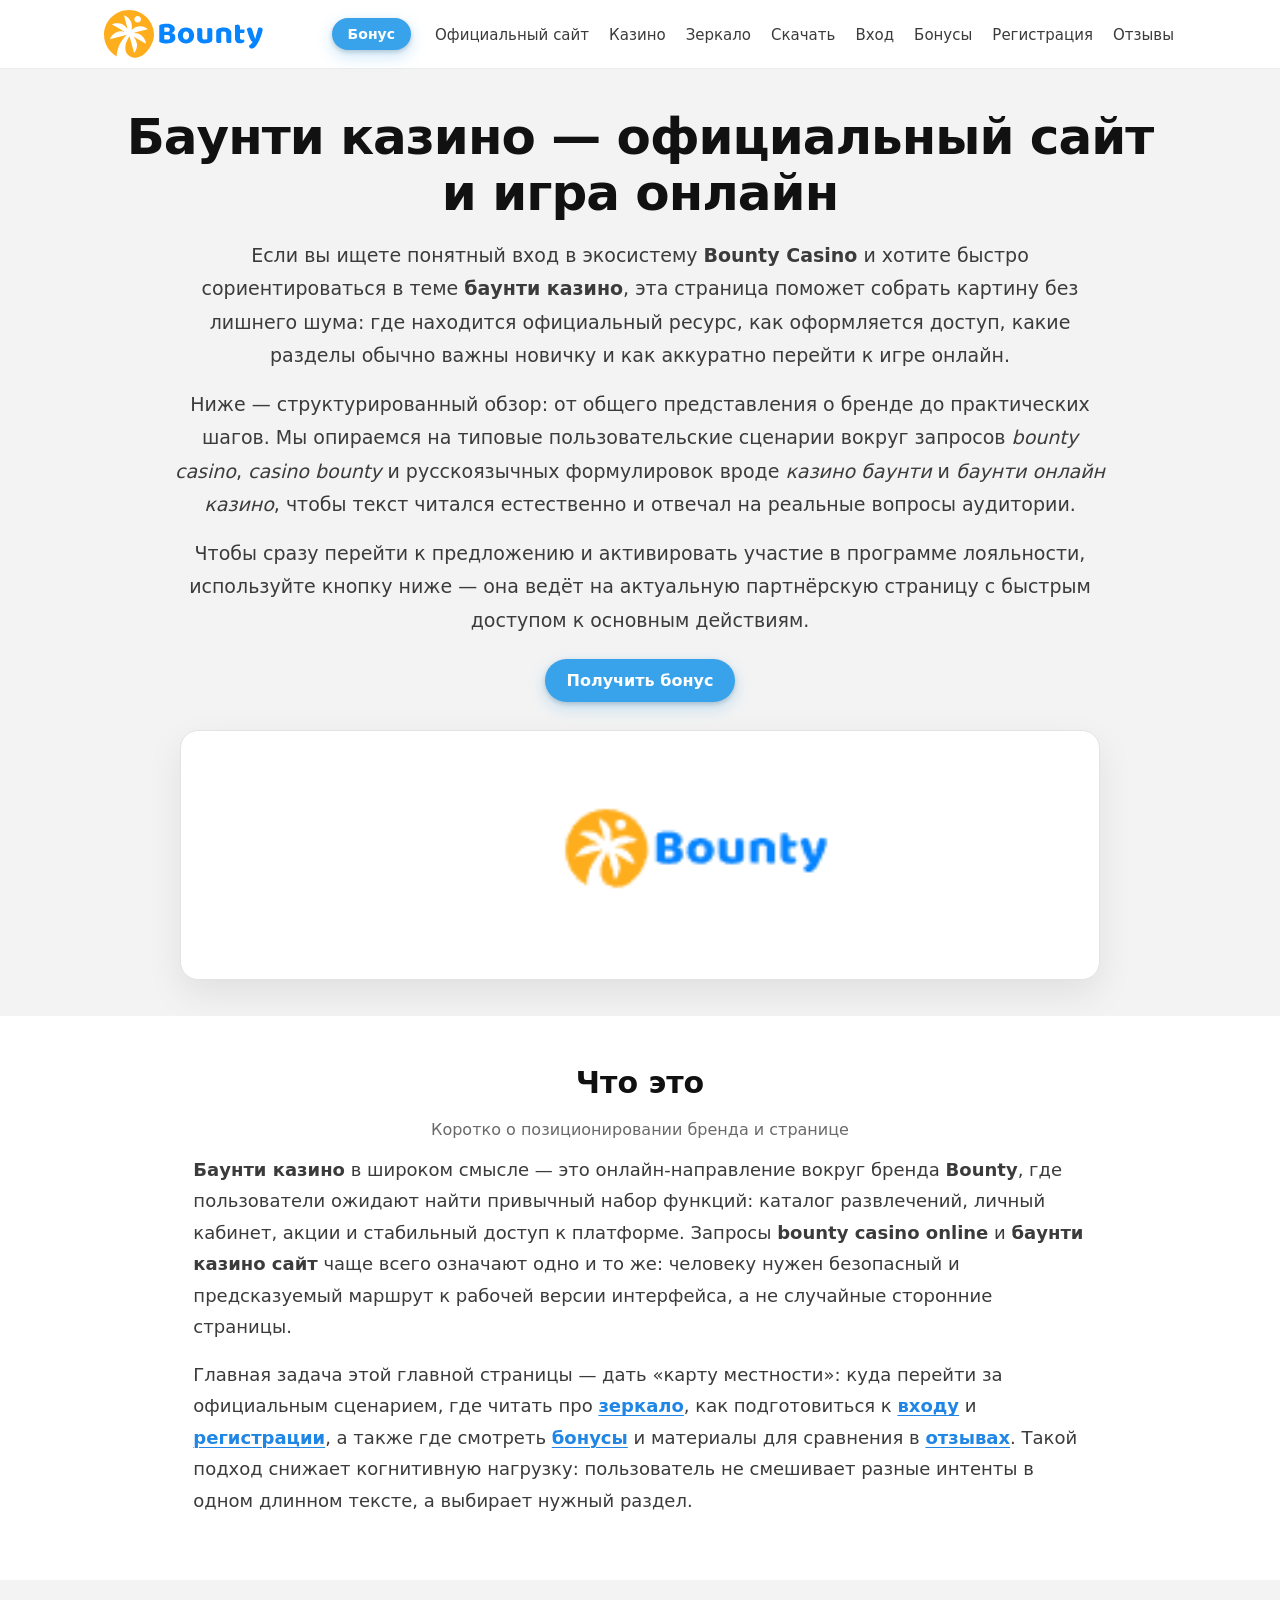
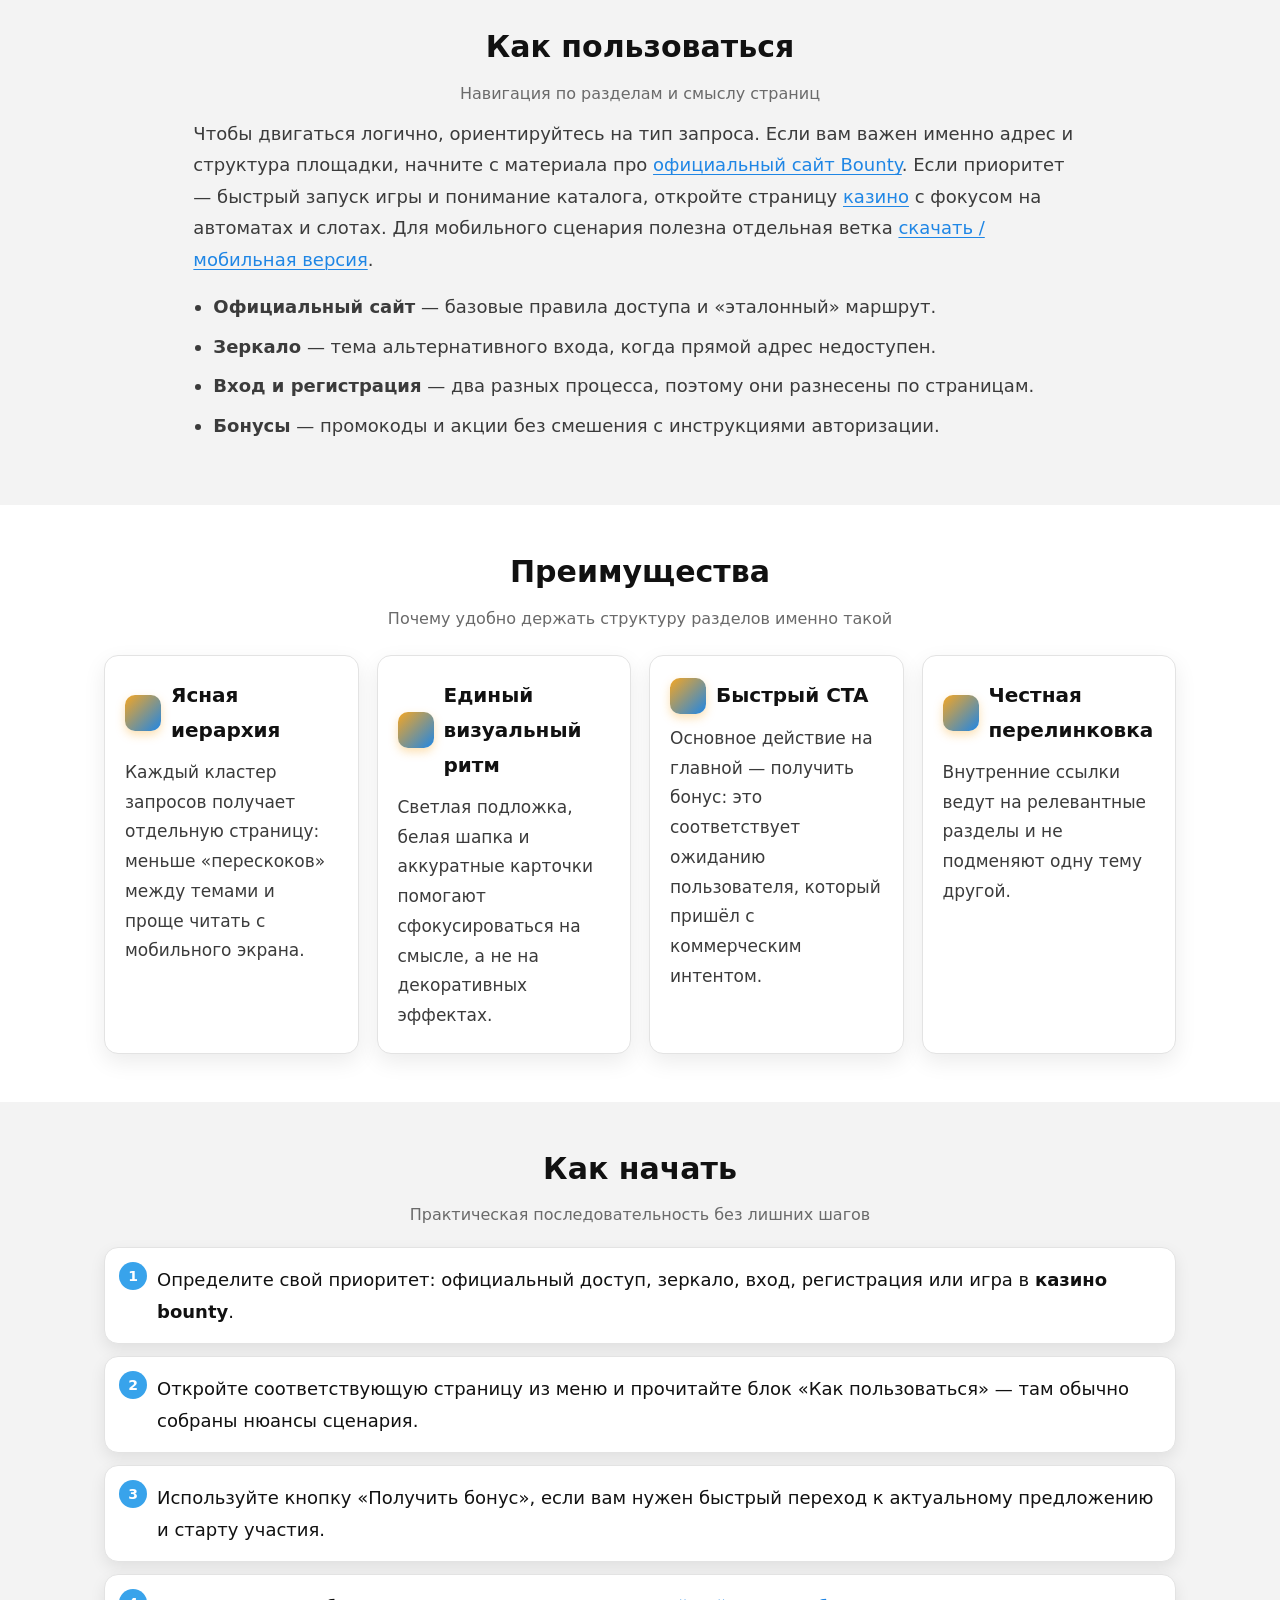
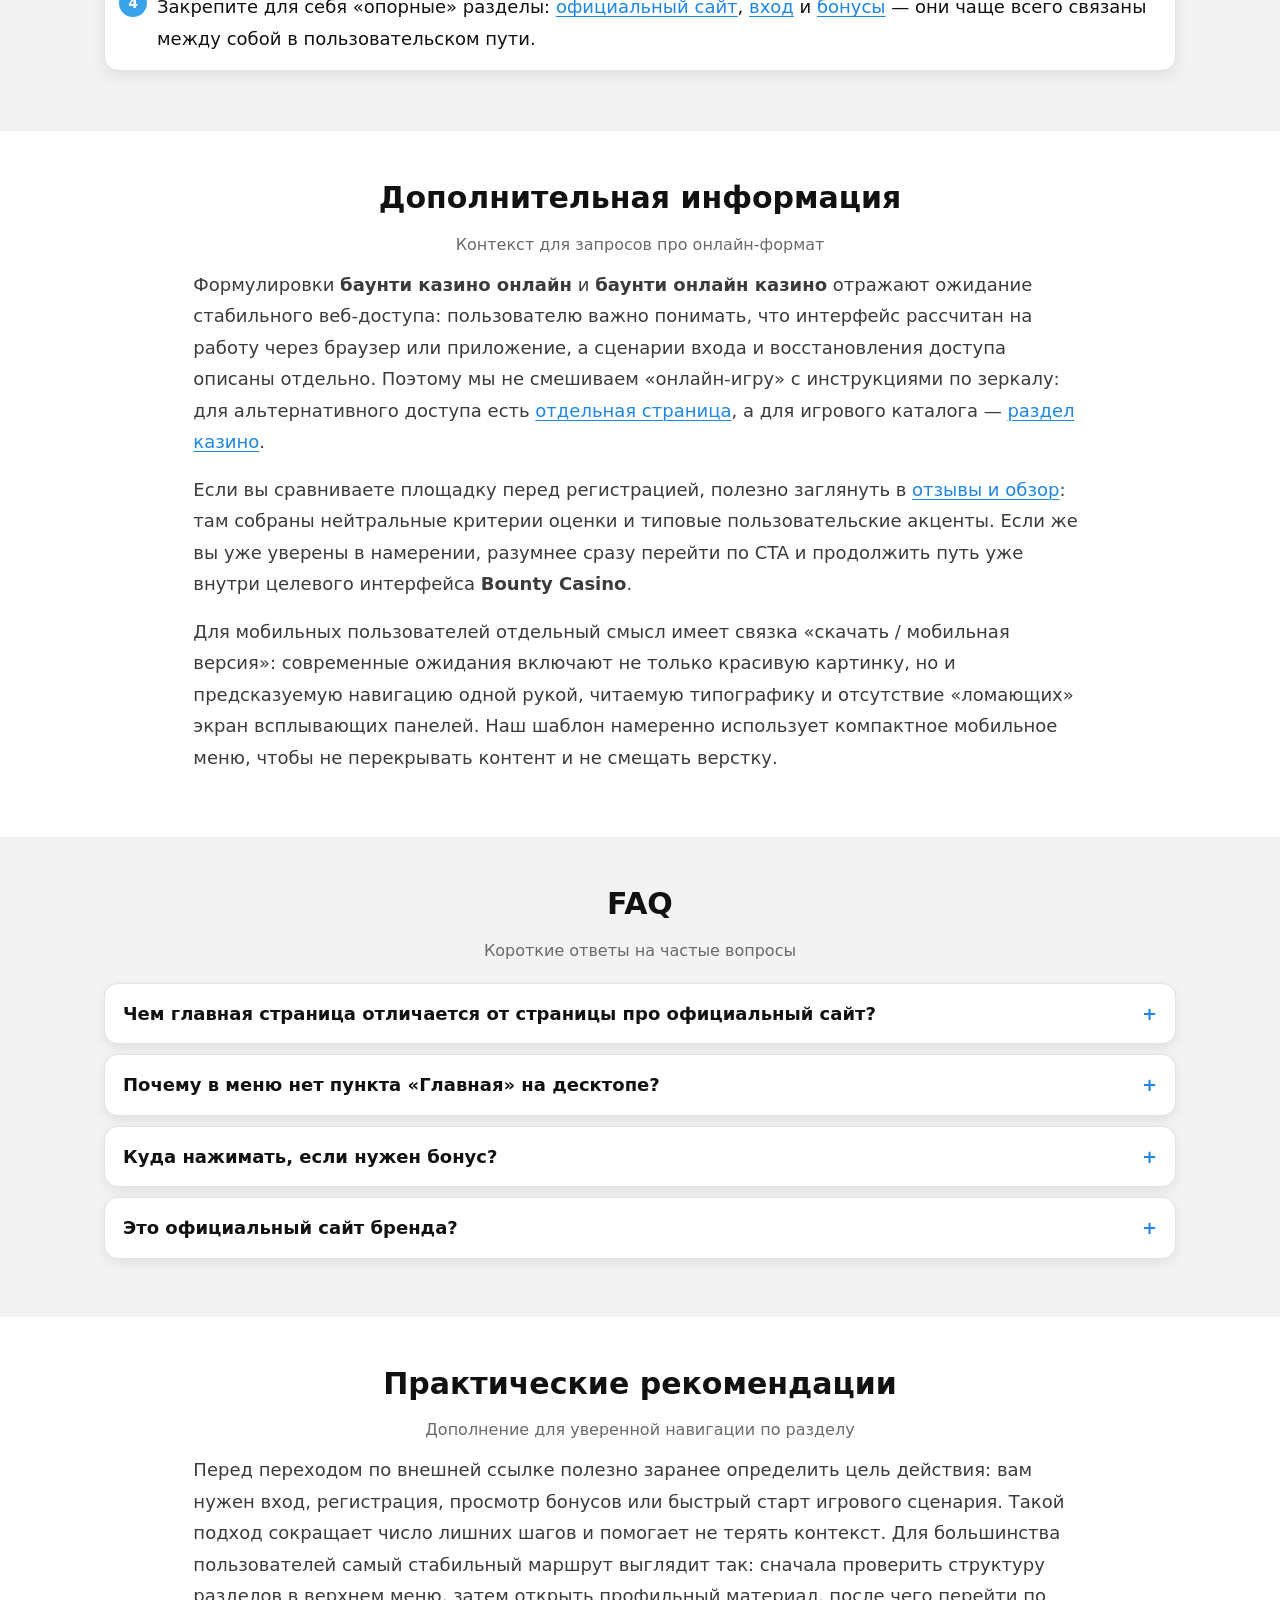
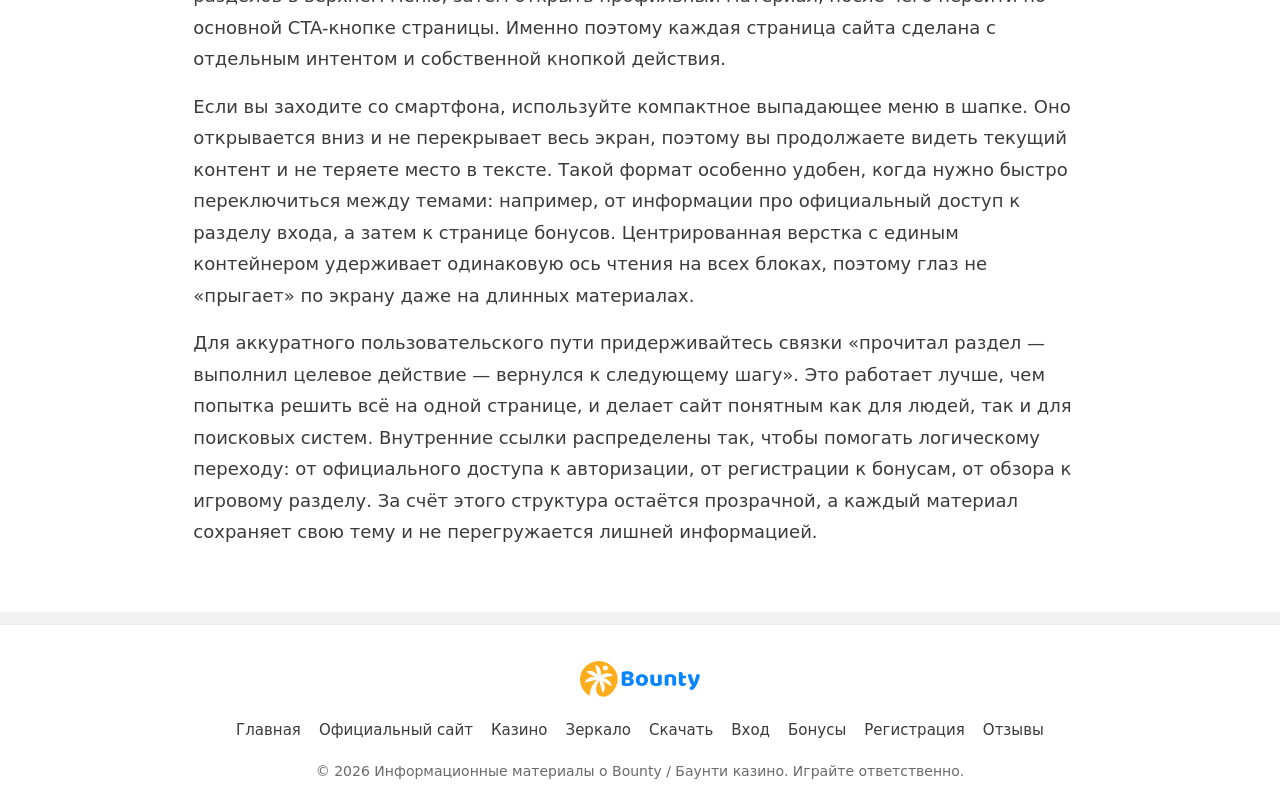
<file: index.html>
<!DOCTYPE html>
<html lang="ru">
<head>
  <meta charset="UTF-8">
  <meta name="viewport" content="width=device-width, initial-scale=1">
  <title>Баунти казино — официальный сайт, бонусы и игра онлайн</title>
  <meta name="description" content="Баунти казино (Bounty Casino): обзор бренда, официальный сайт, вход и регистрация, бонусы, зеркало, приложение и раздел с играми. Удобная навигация и быстрый старт онлайн.">
  <link rel="canonical" href="https://bounty-casino.vercel.app/index.html">
  <meta property="og:type" content="website">
  <meta property="og:locale" content="ru_RU">
  <meta property="og:title" content="Баунти казино — официальный сайт, бонусы и игра онлайн">
  <meta property="og:description" content="Обзор Bounty Casino: официальный сайт, вход, бонусы, зеркало, скачать приложение и играть онлайн.">
  <meta property="og:url" content="https://bounty-casino.vercel.app/index.html">
  <meta property="og:image" content="https://bounty-casino.vercel.app/banner.png">
  <link rel="stylesheet" href="style.css">
</head>
<body class="page-home">
  <a class="skip-link" href="#main">К содержимому</a>
  <header class="site-header">
    <div class="container header__inner">
      <a class="header__logo logo" href="./index.html" aria-label="Баунти казино — на главную">
        <img src="./logo.svg" width="160" height="48" alt="Bounty Casino — логотип бренда">
      </a>
      <a class="btn btn--primary btn--sm header__bonus" href="https://lkhq.cc/81ca" rel="nofollow sponsored noopener noreferrer" target="_blank">Бонус</a>
      <button class="header__burger" type="button" aria-controls="header-dropdown" aria-expanded="false" aria-label="Открыть меню">
        <span></span><span></span><span></span>
      </button>
      <nav class="header__nav header__nav--desktop" aria-label="Основная навигация">
        <ul>
          <li><a href="official-site.html">Официальный сайт</a></li>
          <li><a href="casino.html">Казино</a></li>
          <li><a href="zerkalo.html">Зеркало</a></li>
          <li><a href="download.html">Скачать</a></li>
          <li><a href="login.html">Вход</a></li>
          <li><a href="bonus.html">Бонусы</a></li>
          <li><a href="registration.html">Регистрация</a></li>
          <li><a href="reviews.html">Отзывы</a></li>
        </ul>
      </nav>
    </div>
    <div class="header__dropdown" id="header-dropdown" hidden aria-hidden="true">
      <div class="container">
        <nav class="header__nav header__nav--mobile" aria-label="Мобильное меню">
          <ul>
            <li><a href="official-site.html">Официальный сайт</a></li>
            <li><a href="casino.html">Казино</a></li>
            <li><a href="zerkalo.html">Зеркало</a></li>
            <li><a href="download.html">Скачать</a></li>
            <li><a href="login.html">Вход</a></li>
            <li><a href="bonus.html">Бонусы</a></li>
            <li><a href="registration.html">Регистрация</a></li>
            <li><a href="reviews.html">Отзывы</a></li>
            <li><a href="./index.html">Главная</a></li>
          </ul>
        </nav>
      </div>
    </div>
  </header>

  <main id="main">
    <section class="section section--hero section--alt">
      <div class="container hero">
        <h1>Баунти казино — официальный сайт и игра онлайн</h1>
        <p class="lead">Если вы ищете понятный вход в экосистему <strong>Bounty Casino</strong> и хотите быстро сориентироваться в теме <strong>баунти казино</strong>, эта страница поможет собрать картину без лишнего шума: где находится официальный ресурс, как оформляется доступ, какие разделы обычно важны новичку и как аккуратно перейти к игре онлайн.</p>
        <p class="lead">Ниже — структурированный обзор: от общего представления о бренде до практических шагов. Мы опираемся на типовые пользовательские сценарии вокруг запросов <em>bounty casino</em>, <em>casino bounty</em> и русскоязычных формулировок вроде <em>казино баунти</em> и <em>баунти онлайн казино</em>, чтобы текст читался естественно и отвечал на реальные вопросы аудитории.</p>
        <p class="lead">Чтобы сразу перейти к предложению и активировать участие в программе лояльности, используйте кнопку ниже — она ведёт на актуальную партнёрскую страницу с быстрым доступом к основным действиям.</p>
        <div class="hero__actions">
          <a class="btn btn--primary" href="https://lkhq.cc/81ca" rel="nofollow sponsored noopener noreferrer" target="_blank">Получить бонус</a>
        </div>
        <div class="hero__banner">
          <a class="hero-banner" href="https://lkhq.cc/81ca" rel="nofollow sponsored noopener noreferrer" target="_blank" aria-label="Перейти на предложение Bounty Casino">
            <img src="./banner.png" width="920" height="360" alt="Bounty Casino — официальный сайт, бонусы, вход и доступ к основным разделам" loading="eager" decoding="async">
          </a>
        </div>
      </div>
    </section>

    <section class="section section--surface">
      <div class="container">
        <div class="section__head">
          <h2>Что это</h2>
          <span class="text-muted">Коротко о позиционировании бренда и странице</span>
        </div>
        <div class="prose">
          <p><strong>Баунти казино</strong> в широком смысле — это онлайн‑направление вокруг бренда <strong>Bounty</strong>, где пользователи ожидают найти привычный набор функций: каталог развлечений, личный кабинет, акции и стабильный доступ к платформе. Запросы <strong>bounty casino online</strong> и <strong>баунти казино сайт</strong> чаще всего означают одно и то же: человеку нужен безопасный и предсказуемый маршрут к рабочей версии интерфейса, а не случайные сторонние страницы.</p>
          <p>Главная задача этой главной страницы — дать «карту местности»: куда перейти за официальным сценарием, где читать про <a class="link-inline" href="zerkalo.html">зеркало</a>, как подготовиться к <a class="link-inline" href="login.html">входу</a> и <a class="link-inline" href="registration.html">регистрации</a>, а также где смотреть <a class="link-inline" href="bonus.html">бонусы</a> и материалы для сравнения в <a class="link-inline" href="reviews.html">отзывах</a>. Такой подход снижает когнитивную нагрузку: пользователь не смешивает разные интенты в одном длинном тексте, а выбирает нужный раздел.</p>
        </div>
      </div>
    </section>

    <section class="section section--alt">
      <div class="container">
        <div class="section__head">
          <h2>Как пользоваться</h2>
          <span class="text-muted">Навигация по разделам и смыслу страниц</span>
        </div>
        <div class="prose">
          <p>Чтобы двигаться логично, ориентируйтесь на тип запроса. Если вам важен именно адрес и структура площадки, начните с материала про <a href="official-site.html">официальный сайт Bounty</a>. Если приоритет — быстрый запуск игры и понимание каталога, откройте страницу <a href="casino.html">казино</a> с фокусом на автоматах и слотах. Для мобильного сценария полезна отдельная ветка <a href="download.html">скачать / мобильная версия</a>.</p>
          <ul>
            <li><strong>Официальный сайт</strong> — базовые правила доступа и «эталонный» маршрут.</li>
            <li><strong>Зеркало</strong> — тема альтернативного входа, когда прямой адрес недоступен.</li>
            <li><strong>Вход и регистрация</strong> — два разных процесса, поэтому они разнесены по страницам.</li>
            <li><strong>Бонусы</strong> — промокоды и акции без смешения с инструкциями авторизации.</li>
          </ul>
        </div>
      </div>
    </section>

    <section class="section section--surface">
      <div class="container">
        <div class="section__head">
          <h2>Преимущества</h2>
          <span class="text-muted">Почему удобно держать структуру разделов именно такой</span>
        </div>
        <div class="grid-cards">
          <article class="card">
            <h3><span class="card__icon" aria-hidden="true"></span>Ясная иерархия</h3>
            <p>Каждый кластер запросов получает отдельную страницу: меньше «перескоков» между темами и проще читать с мобильного экрана.</p>
          </article>
          <article class="card">
            <h3><span class="card__icon" aria-hidden="true"></span>Единый визуальный ритм</h3>
            <p>Светлая подложка, белая шапка и аккуратные карточки помогают сфокусироваться на смысле, а не на декоративных эффектах.</p>
          </article>
          <article class="card">
            <h3><span class="card__icon" aria-hidden="true"></span>Быстрый CTA</h3>
            <p>Основное действие на главной — получить бонус: это соответствует ожиданию пользователя, который пришёл с коммерческим интентом.</p>
          </article>
          <article class="card">
            <h3><span class="card__icon" aria-hidden="true"></span>Честная перелинковка</h3>
            <p>Внутренние ссылки ведут на релевантные разделы и не подменяют одну тему другой.</p>
          </article>
        </div>
      </div>
    </section>

    <section class="section section--alt">
      <div class="container">
        <div class="section__head">
          <h2>Как начать</h2>
          <span class="text-muted">Практическая последовательность без лишних шагов</span>
        </div>
        <ol class="steps">
          <li>Определите свой приоритет: официальный доступ, зеркало, вход, регистрация или игра в <strong>казино bounty</strong>.</li>
          <li>Откройте соответствующую страницу из меню и прочитайте блок «Как пользоваться» — там обычно собраны нюансы сценария.</li>
          <li>Используйте кнопку «Получить бонус», если вам нужен быстрый переход к актуальному предложению и старту участия.</li>
          <li>Закрепите для себя «опорные» разделы: <a href="official-site.html">официальный сайт</a>, <a href="login.html">вход</a> и <a href="bonus.html">бонусы</a> — они чаще всего связаны между собой в пользовательском пути.</li>
        </ol>
      </div>
    </section>

    <section class="section section--surface">
      <div class="container">
        <div class="section__head">
          <h2>Дополнительная информация</h2>
          <span class="text-muted">Контекст для запросов про онлайн‑формат</span>
        </div>
        <div class="prose">
          <p>Формулировки <strong>баунти казино онлайн</strong> и <strong>баунти онлайн казино</strong> отражают ожидание стабильного веб‑доступа: пользователю важно понимать, что интерфейс рассчитан на работу через браузер или приложение, а сценарии входа и восстановления доступа описаны отдельно. Поэтому мы не смешиваем «онлайн‑игру» с инструкциями по зеркалу: для альтернативного доступа есть <a href="zerkalo.html">отдельная страница</a>, а для игрового каталога — <a href="casino.html">раздел казино</a>.</p>
          <p>Если вы сравниваете площадку перед регистрацией, полезно заглянуть в <a href="reviews.html">отзывы и обзор</a>: там собраны нейтральные критерии оценки и типовые пользовательские акценты. Если же вы уже уверены в намерении, разумнее сразу перейти по CTA и продолжить путь уже внутри целевого интерфейса <strong>Bounty Casino</strong>.</p>
          <p>Для мобильных пользователей отдельный смысл имеет связка «скачать / мобильная версия»: современные ожидания включают не только красивую картинку, но и предсказуемую навигацию одной рукой, читаемую типографику и отсутствие «ломающих» экран всплывающих панелей. Наш шаблон намеренно использует компактное мобильное меню, чтобы не перекрывать контент и не смещать верстку.</p>
        </div>
      </div>
    </section>

    <section class="section section--alt">
      <div class="container">
        <div class="section__head">
          <h2>FAQ</h2>
          <span class="text-muted">Короткие ответы на частые вопросы</span>
        </div>
        <div class="faq">
          <details class="faq-item">
            <summary>Чем главная страница отличается от страницы про официальный сайт?</summary>
            <p>Главная даёт обзор и карту разделов. Страница «Официальный сайт» углубляется в тему корректного адреса, входа и структуры ресурса без отвлечений на зеркала или промокоды.</p>
          </details>
          <details class="faq-item">
            <summary>Почему в меню нет пункта «Главная» на десктопе?</summary>
            <p>Логотип выполняет роль возврата на главную, а пункт «Главная» добавлен в мобильное меню и футер, чтобы сохранить компактность шапки.</p>
          </details>
          <details class="faq-item">
            <summary>Куда нажимать, если нужен бонус?</summary>
            <p>Используйте кнопку «Бонус» в шапке или основной CTA «Получить бонус» в hero — обе ведут на партнёрскую ссылку с актуальным предложением.</p>
          </details>
          <details class="faq-item">
            <summary>Это официальный сайт бренда?</summary>
            <p>Это информационная витрина с навигацией по темам. Переход к целевым действиям выполняется через указанные кнопки и ссылки на партнёрский URL.</p>
          </details>
        </div>
      </div>
    </section>
  
    <section class="section section--surface">
      <div class="container">
        <div class="section__head">
          <h2>Практические рекомендации</h2>
          <span class="text-muted">Дополнение для уверенной навигации по разделу</span>
        </div>
        <div class="prose">
          <p>Перед переходом по внешней ссылке полезно заранее определить цель действия: вам нужен вход, регистрация, просмотр бонусов или быстрый старт игрового сценария. Такой подход сокращает число лишних шагов и помогает не терять контекст. Для большинства пользователей самый стабильный маршрут выглядит так: сначала проверить структуру разделов в верхнем меню, затем открыть профильный материал, после чего перейти по основной CTA-кнопке страницы. Именно поэтому каждая страница сайта сделана с отдельным интентом и собственной кнопкой действия.</p>
          <p>Если вы заходите со смартфона, используйте компактное выпадающее меню в шапке. Оно открывается вниз и не перекрывает весь экран, поэтому вы продолжаете видеть текущий контент и не теряете место в тексте. Такой формат особенно удобен, когда нужно быстро переключиться между темами: например, от информации про официальный доступ к разделу входа, а затем к странице бонусов. Центрированная верстка с единым контейнером удерживает одинаковую ось чтения на всех блоках, поэтому глаз не «прыгает» по экрану даже на длинных материалах.</p>
          <p>Для аккуратного пользовательского пути придерживайтесь связки «прочитал раздел — выполнил целевое действие — вернулся к следующему шагу». Это работает лучше, чем попытка решить всё на одной странице, и делает сайт понятным как для людей, так и для поисковых систем. Внутренние ссылки распределены так, чтобы помогать логическому переходу: от официального доступа к авторизации, от регистрации к бонусам, от обзора к игровому разделу. За счёт этого структура остаётся прозрачной, а каждый материал сохраняет свою тему и не перегружается лишней информацией.</p>
        </div>
      </div>
    </section>
  </main>

  <footer class="site-footer">
    <div class="container">
      <div class="footer__brand">
        <img src="./logo.svg" width="110" height="33" alt="Bounty Casino — символика бренда в подвале сайта" loading="lazy" decoding="async">
      </div>
      <ul class="footer__nav">
        <li><a href="./index.html">Главная</a></li>
        <li><a href="official-site.html">Официальный сайт</a></li>
        <li><a href="casino.html">Казино</a></li>
        <li><a href="zerkalo.html">Зеркало</a></li>
        <li><a href="download.html">Скачать</a></li>
        <li><a href="login.html">Вход</a></li>
        <li><a href="bonus.html">Бонусы</a></li>
        <li><a href="registration.html">Регистрация</a></li>
        <li><a href="reviews.html">Отзывы</a></li>
      </ul>
      <p class="footer__copy">© 2026 Информационные материалы о Bounty / Баунти казино. Играйте ответственно.</p>
    </div>
  </footer>
  <script src="script.js" defer></script>
</body>
</html>
</file>
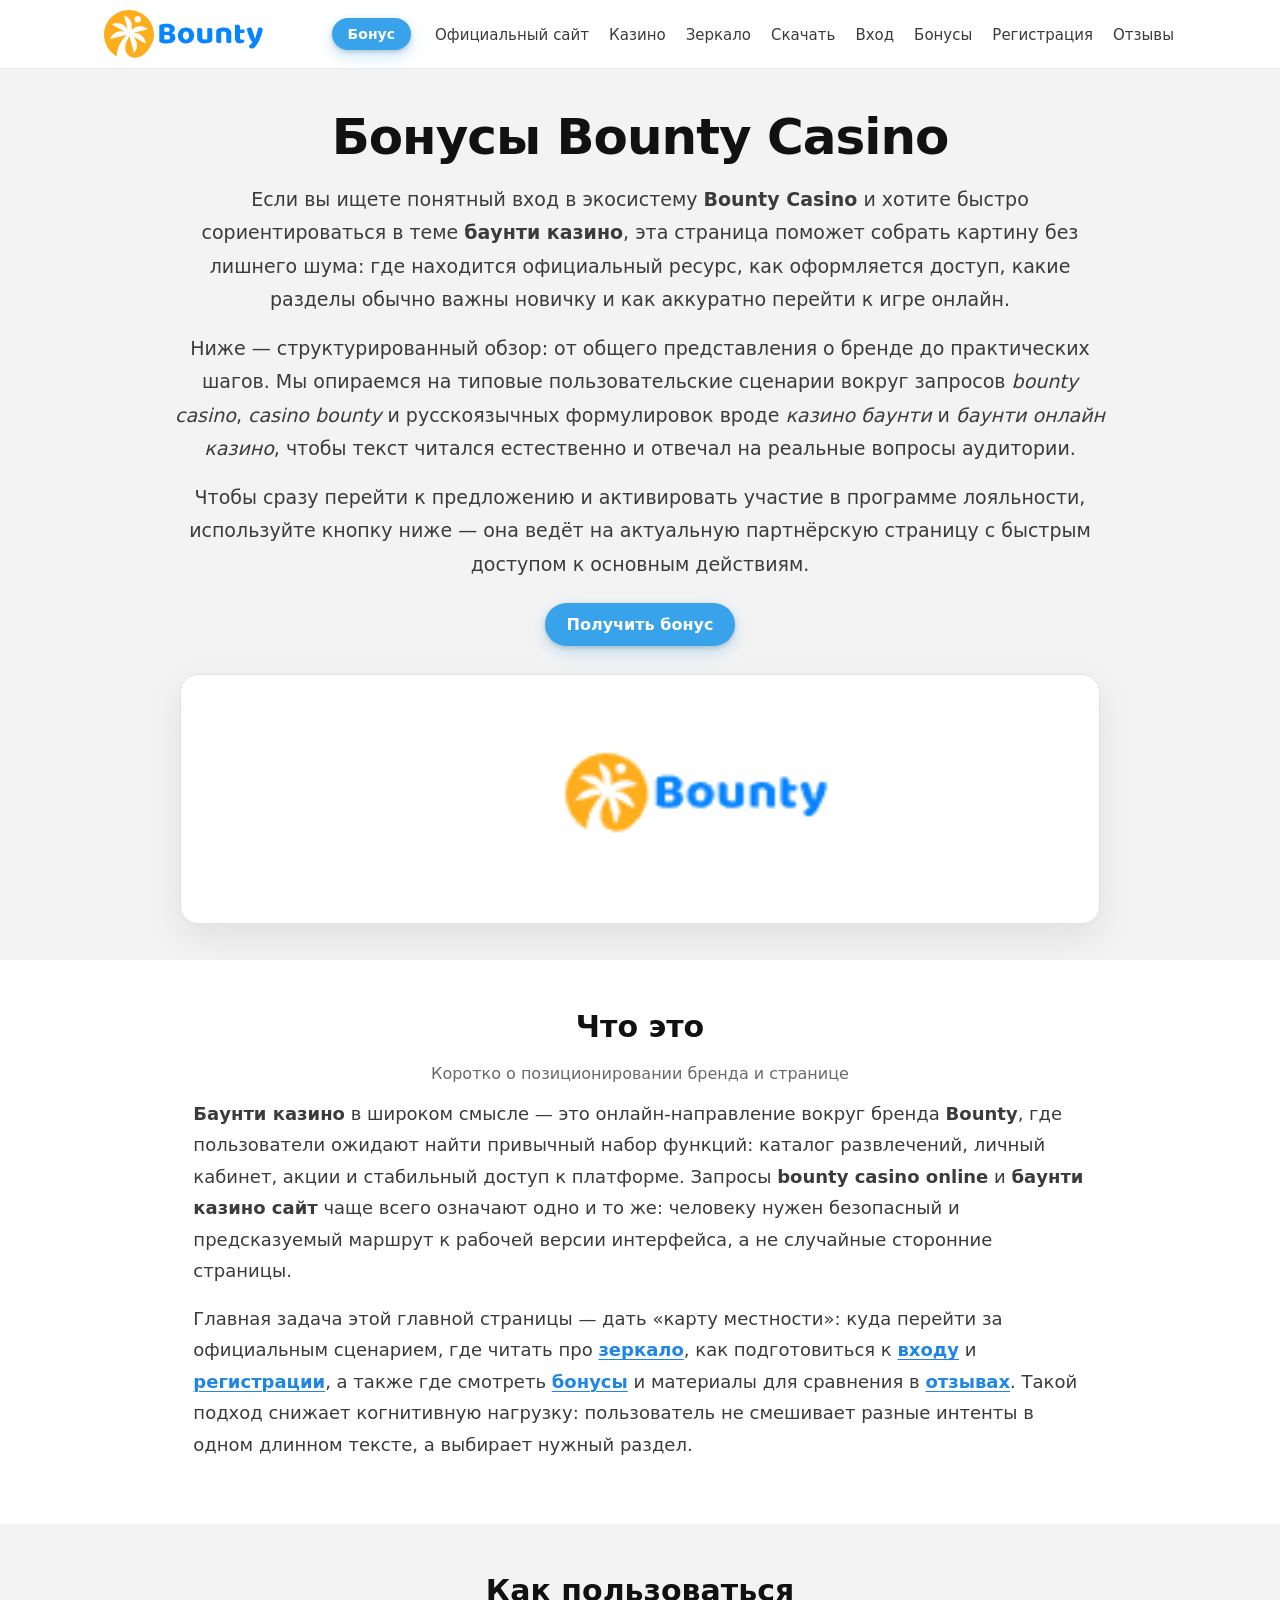
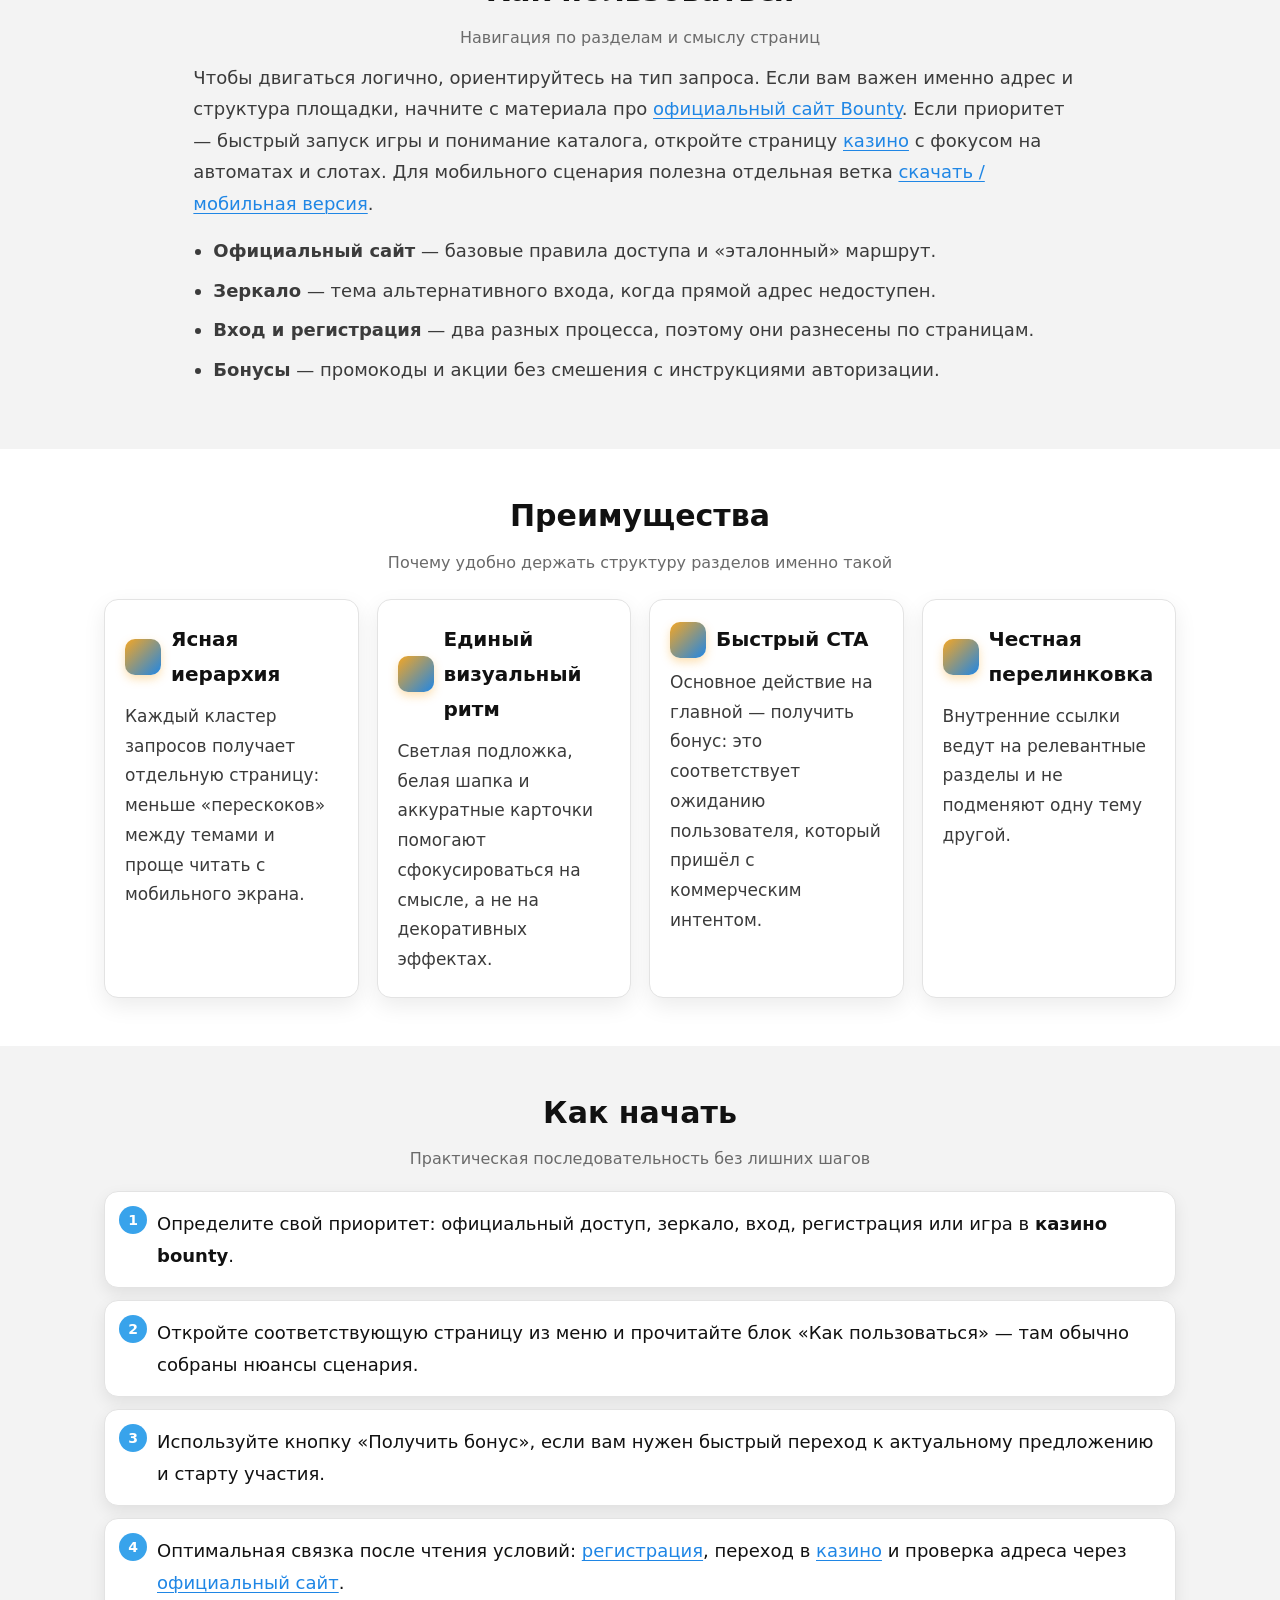
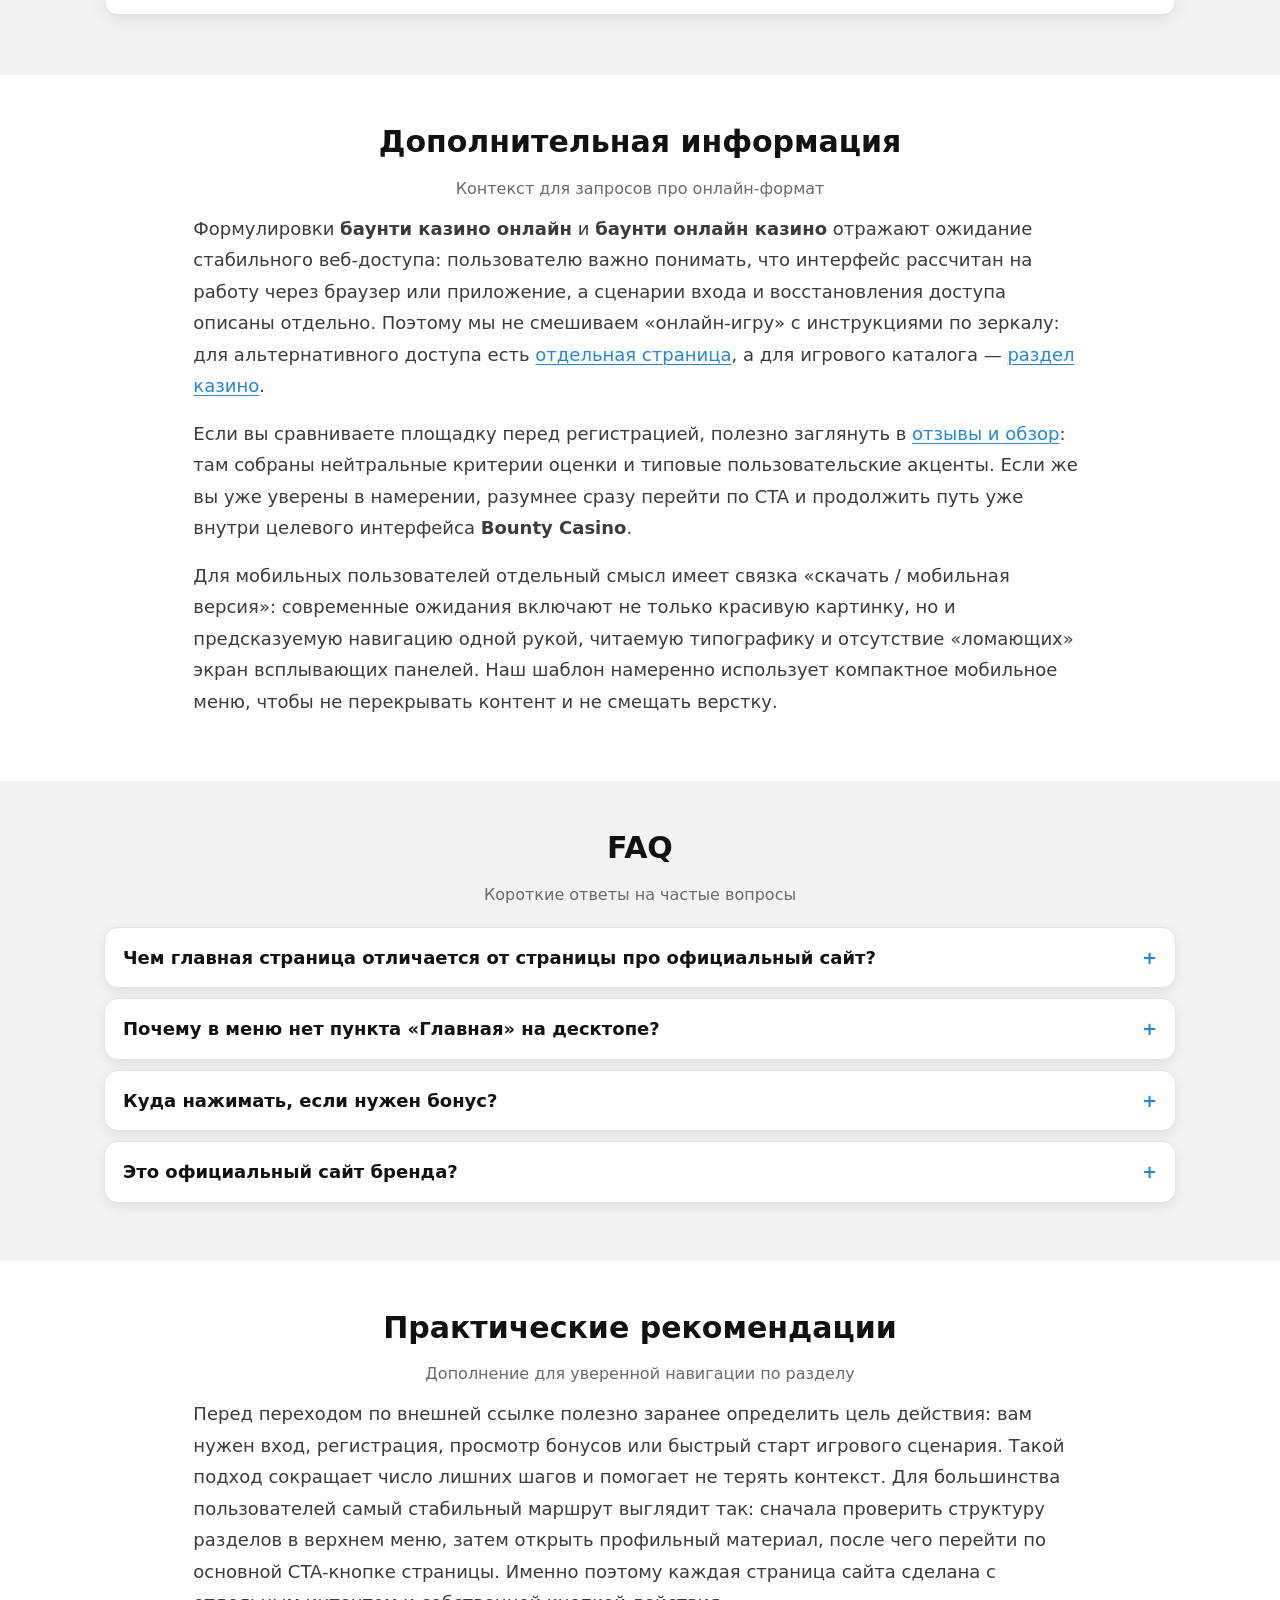
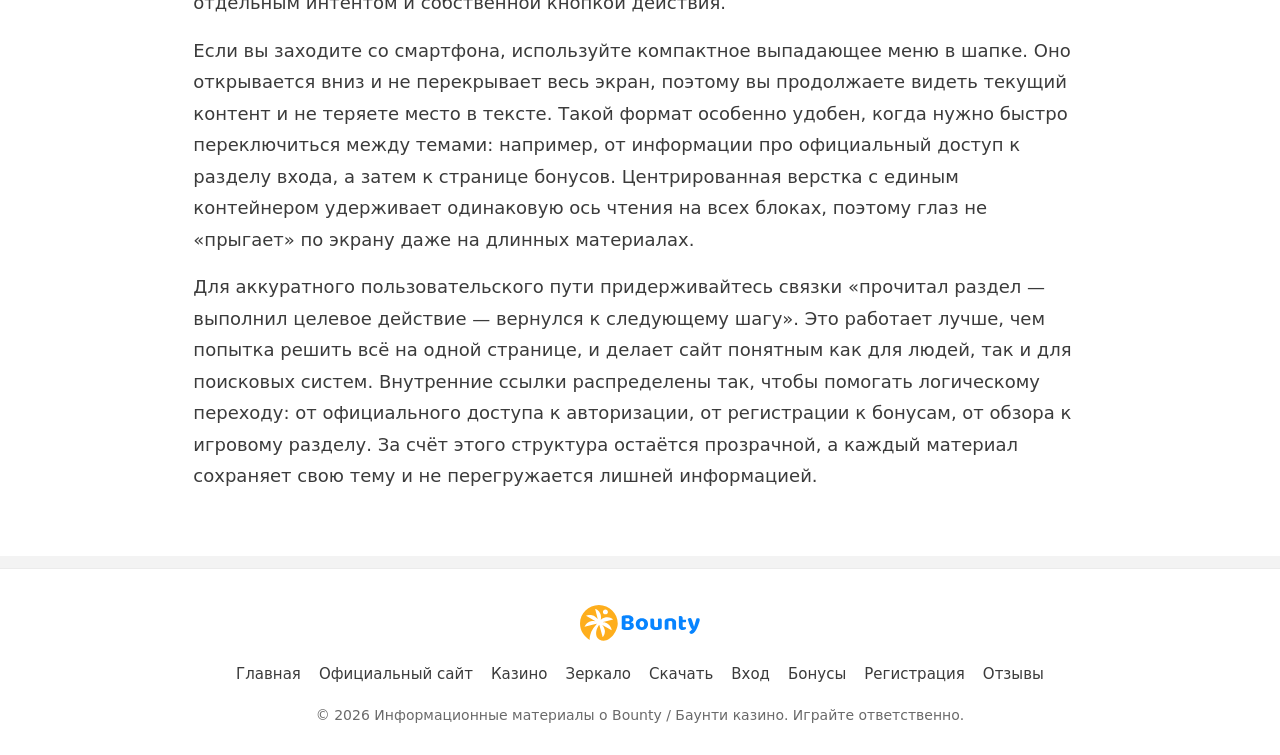
<file: bonus.html>
<!DOCTYPE html>
<html lang="ru">
<head>
  <meta charset="UTF-8">
  <meta name="viewport" content="width=device-width, initial-scale=1">
  <title>Бонусы Bounty Casino — промокоды и акции</title>
  <meta name="description" content="Бонусы Bounty Casino: промокоды, акции, приветственные предложения и правила активации бонусных условий.">
  <link rel="canonical" href="https://bounty-casino.vercel.app/bonus.html">
  <meta property="og:type" content="website">
  <meta property="og:locale" content="ru_RU">
  <meta property="og:title" content="Бонусы Bounty Casino — промокоды и акции">
  <meta property="og:description" content="Промокоды и бонусы Баунти казино: как активировать предложения и использовать акции без лишних шагов.">
  <meta property="og:url" content="https://bounty-casino.vercel.app/bonus.html">
  <meta property="og:image" content="https://bounty-casino.vercel.app/banner.png">
  <link rel="stylesheet" href="style.css">
</head>
<body class="page-bonus">
  <a class="skip-link" href="#main">К содержимому</a>
  <header class="site-header">
    <div class="container header__inner">
      <a class="header__logo logo" href="./index.html" aria-label="Баунти казино — на главную">
        <img src="./logo.svg" width="160" height="48" alt="Bounty Casino — логотип бренда">
      </a>
      <a class="btn btn--primary btn--sm header__bonus" href="https://lkhq.cc/81ca" rel="nofollow sponsored noopener noreferrer" target="_blank">Бонус</a>
      <button class="header__burger" type="button" aria-controls="header-dropdown" aria-expanded="false" aria-label="Открыть меню">
        <span></span><span></span><span></span>
      </button>
      <nav class="header__nav header__nav--desktop" aria-label="Основная навигация">
        <ul>
          <li><a href="official-site.html">Официальный сайт</a></li>
          <li><a href="casino.html">Казино</a></li>
          <li><a href="zerkalo.html">Зеркало</a></li>
          <li><a href="download.html">Скачать</a></li>
          <li><a href="login.html">Вход</a></li>
          <li><a href="bonus.html">Бонусы</a></li>
          <li><a href="registration.html">Регистрация</a></li>
          <li><a href="reviews.html">Отзывы</a></li>
        </ul>
      </nav>
    </div>
    <div class="header__dropdown" id="header-dropdown" hidden aria-hidden="true">
      <div class="container">
        <nav class="header__nav header__nav--mobile" aria-label="Мобильное меню">
          <ul>
            <li><a href="official-site.html">Официальный сайт</a></li>
            <li><a href="casino.html">Казино</a></li>
            <li><a href="zerkalo.html">Зеркало</a></li>
            <li><a href="download.html">Скачать</a></li>
            <li><a href="login.html">Вход</a></li>
            <li><a href="bonus.html">Бонусы</a></li>
            <li><a href="registration.html">Регистрация</a></li>
            <li><a href="reviews.html">Отзывы</a></li>
            <li><a href="./index.html">Главная</a></li>
          </ul>
        </nav>
      </div>
    </div>
  </header>

  <main id="main">
    <section class="section section--hero section--alt">
      <div class="container hero">
        <h1>Бонусы Bounty Casino</h1>
        <p class="lead">Если вы ищете понятный вход в экосистему <strong>Bounty Casino</strong> и хотите быстро сориентироваться в теме <strong>баунти казино</strong>, эта страница поможет собрать картину без лишнего шума: где находится официальный ресурс, как оформляется доступ, какие разделы обычно важны новичку и как аккуратно перейти к игре онлайн.</p>
        <p class="lead">Ниже — структурированный обзор: от общего представления о бренде до практических шагов. Мы опираемся на типовые пользовательские сценарии вокруг запросов <em>bounty casino</em>, <em>casino bounty</em> и русскоязычных формулировок вроде <em>казино баунти</em> и <em>баунти онлайн казино</em>, чтобы текст читался естественно и отвечал на реальные вопросы аудитории.</p>
        <p class="lead">Чтобы сразу перейти к предложению и активировать участие в программе лояльности, используйте кнопку ниже — она ведёт на актуальную партнёрскую страницу с быстрым доступом к основным действиям.</p>
        <div class="hero__actions">
          <a class="btn btn--primary" href="https://lkhq.cc/81ca" rel="nofollow sponsored noopener noreferrer" target="_blank">Получить бонус</a>
        </div>
        <div class="hero__banner">
          <a class="hero-banner" href="https://lkhq.cc/81ca" rel="nofollow sponsored noopener noreferrer" target="_blank" aria-label="Перейти на предложение Bounty Casino">
            <img src="./banner.png" width="920" height="360" alt="Bounty Casino — официальный сайт, бонусы, вход и доступ к основным разделам" loading="eager" decoding="async">
          </a>
        </div>
      </div>
    </section>

    <section class="section section--surface">
      <div class="container">
        <div class="section__head">
          <h2>Что это</h2>
          <span class="text-muted">Коротко о позиционировании бренда и странице</span>
        </div>
        <div class="prose">
          <p><strong>Баунти казино</strong> в широком смысле — это онлайн‑направление вокруг бренда <strong>Bounty</strong>, где пользователи ожидают найти привычный набор функций: каталог развлечений, личный кабинет, акции и стабильный доступ к платформе. Запросы <strong>bounty casino online</strong> и <strong>баунти казино сайт</strong> чаще всего означают одно и то же: человеку нужен безопасный и предсказуемый маршрут к рабочей версии интерфейса, а не случайные сторонние страницы.</p>
          <p>Главная задача этой главной страницы — дать «карту местности»: куда перейти за официальным сценарием, где читать про <a class="link-inline" href="zerkalo.html">зеркало</a>, как подготовиться к <a class="link-inline" href="login.html">входу</a> и <a class="link-inline" href="registration.html">регистрации</a>, а также где смотреть <a class="link-inline" href="bonus.html">бонусы</a> и материалы для сравнения в <a class="link-inline" href="reviews.html">отзывах</a>. Такой подход снижает когнитивную нагрузку: пользователь не смешивает разные интенты в одном длинном тексте, а выбирает нужный раздел.</p>
        </div>
      </div>
    </section>

    <section class="section section--alt">
      <div class="container">
        <div class="section__head">
          <h2>Как пользоваться</h2>
          <span class="text-muted">Навигация по разделам и смыслу страниц</span>
        </div>
        <div class="prose">
          <p>Чтобы двигаться логично, ориентируйтесь на тип запроса. Если вам важен именно адрес и структура площадки, начните с материала про <a href="official-site.html">официальный сайт Bounty</a>. Если приоритет — быстрый запуск игры и понимание каталога, откройте страницу <a href="casino.html">казино</a> с фокусом на автоматах и слотах. Для мобильного сценария полезна отдельная ветка <a href="download.html">скачать / мобильная версия</a>.</p>
          <ul>
            <li><strong>Официальный сайт</strong> — базовые правила доступа и «эталонный» маршрут.</li>
            <li><strong>Зеркало</strong> — тема альтернативного входа, когда прямой адрес недоступен.</li>
            <li><strong>Вход и регистрация</strong> — два разных процесса, поэтому они разнесены по страницам.</li>
            <li><strong>Бонусы</strong> — промокоды и акции без смешения с инструкциями авторизации.</li>
          </ul>
        </div>
      </div>
    </section>

    <section class="section section--surface">
      <div class="container">
        <div class="section__head">
          <h2>Преимущества</h2>
          <span class="text-muted">Почему удобно держать структуру разделов именно такой</span>
        </div>
        <div class="grid-cards">
          <article class="card">
            <h3><span class="card__icon" aria-hidden="true"></span>Ясная иерархия</h3>
            <p>Каждый кластер запросов получает отдельную страницу: меньше «перескоков» между темами и проще читать с мобильного экрана.</p>
          </article>
          <article class="card">
            <h3><span class="card__icon" aria-hidden="true"></span>Единый визуальный ритм</h3>
            <p>Светлая подложка, белая шапка и аккуратные карточки помогают сфокусироваться на смысле, а не на декоративных эффектах.</p>
          </article>
          <article class="card">
            <h3><span class="card__icon" aria-hidden="true"></span>Быстрый CTA</h3>
            <p>Основное действие на главной — получить бонус: это соответствует ожиданию пользователя, который пришёл с коммерческим интентом.</p>
          </article>
          <article class="card">
            <h3><span class="card__icon" aria-hidden="true"></span>Честная перелинковка</h3>
            <p>Внутренние ссылки ведут на релевантные разделы и не подменяют одну тему другой.</p>
          </article>
        </div>
      </div>
    </section>

    <section class="section section--alt">
      <div class="container">
        <div class="section__head">
          <h2>Как начать</h2>
          <span class="text-muted">Практическая последовательность без лишних шагов</span>
        </div>
        <ol class="steps">
          <li>Определите свой приоритет: официальный доступ, зеркало, вход, регистрация или игра в <strong>казино bounty</strong>.</li>
          <li>Откройте соответствующую страницу из меню и прочитайте блок «Как пользоваться» — там обычно собраны нюансы сценария.</li>
          <li>Используйте кнопку «Получить бонус», если вам нужен быстрый переход к актуальному предложению и старту участия.</li>
          <li>Оптимальная связка после чтения условий: <a href="registration.html">регистрация</a>, переход в <a href="casino.html">казино</a> и проверка адреса через <a href="official-site.html">официальный сайт</a>.</li>
        </ol>
      </div>
    </section>

    <section class="section section--surface">
      <div class="container">
        <div class="section__head">
          <h2>Дополнительная информация</h2>
          <span class="text-muted">Контекст для запросов про онлайн‑формат</span>
        </div>
        <div class="prose">
          <p>Формулировки <strong>баунти казино онлайн</strong> и <strong>баунти онлайн казино</strong> отражают ожидание стабильного веб‑доступа: пользователю важно понимать, что интерфейс рассчитан на работу через браузер или приложение, а сценарии входа и восстановления доступа описаны отдельно. Поэтому мы не смешиваем «онлайн‑игру» с инструкциями по зеркалу: для альтернативного доступа есть <a href="zerkalo.html">отдельная страница</a>, а для игрового каталога — <a href="casino.html">раздел казино</a>.</p>
          <p>Если вы сравниваете площадку перед регистрацией, полезно заглянуть в <a href="reviews.html">отзывы и обзор</a>: там собраны нейтральные критерии оценки и типовые пользовательские акценты. Если же вы уже уверены в намерении, разумнее сразу перейти по CTA и продолжить путь уже внутри целевого интерфейса <strong>Bounty Casino</strong>.</p>
          <p>Для мобильных пользователей отдельный смысл имеет связка «скачать / мобильная версия»: современные ожидания включают не только красивую картинку, но и предсказуемую навигацию одной рукой, читаемую типографику и отсутствие «ломающих» экран всплывающих панелей. Наш шаблон намеренно использует компактное мобильное меню, чтобы не перекрывать контент и не смещать верстку.</p>
        </div>
      </div>
    </section>

    <section class="section section--alt">
      <div class="container">
        <div class="section__head">
          <h2>FAQ</h2>
          <span class="text-muted">Короткие ответы на частые вопросы</span>
        </div>
        <div class="faq">
          <details class="faq-item">
            <summary>Чем главная страница отличается от страницы про официальный сайт?</summary>
            <p>Главная даёт обзор и карту разделов. Страница «Официальный сайт» углубляется в тему корректного адреса, входа и структуры ресурса без отвлечений на зеркала или промокоды.</p>
          </details>
          <details class="faq-item">
            <summary>Почему в меню нет пункта «Главная» на десктопе?</summary>
            <p>Логотип выполняет роль возврата на главную, а пункт «Главная» добавлен в мобильное меню и футер, чтобы сохранить компактность шапки.</p>
          </details>
          <details class="faq-item">
            <summary>Куда нажимать, если нужен бонус?</summary>
            <p>Используйте кнопку «Бонус» в шапке или основной CTA «Получить бонус» в hero — обе ведут на партнёрскую ссылку с актуальным предложением.</p>
          </details>
          <details class="faq-item">
            <summary>Это официальный сайт бренда?</summary>
            <p>Это информационная витрина с навигацией по темам. Переход к целевым действиям выполняется через указанные кнопки и ссылки на партнёрский URL.</p>
          </details>
        </div>
      </div>
    </section>
  
    <section class="section section--surface">
      <div class="container">
        <div class="section__head">
          <h2>Практические рекомендации</h2>
          <span class="text-muted">Дополнение для уверенной навигации по разделу</span>
        </div>
        <div class="prose">
          <p>Перед переходом по внешней ссылке полезно заранее определить цель действия: вам нужен вход, регистрация, просмотр бонусов или быстрый старт игрового сценария. Такой подход сокращает число лишних шагов и помогает не терять контекст. Для большинства пользователей самый стабильный маршрут выглядит так: сначала проверить структуру разделов в верхнем меню, затем открыть профильный материал, после чего перейти по основной CTA-кнопке страницы. Именно поэтому каждая страница сайта сделана с отдельным интентом и собственной кнопкой действия.</p>
          <p>Если вы заходите со смартфона, используйте компактное выпадающее меню в шапке. Оно открывается вниз и не перекрывает весь экран, поэтому вы продолжаете видеть текущий контент и не теряете место в тексте. Такой формат особенно удобен, когда нужно быстро переключиться между темами: например, от информации про официальный доступ к разделу входа, а затем к странице бонусов. Центрированная верстка с единым контейнером удерживает одинаковую ось чтения на всех блоках, поэтому глаз не «прыгает» по экрану даже на длинных материалах.</p>
          <p>Для аккуратного пользовательского пути придерживайтесь связки «прочитал раздел — выполнил целевое действие — вернулся к следующему шагу». Это работает лучше, чем попытка решить всё на одной странице, и делает сайт понятным как для людей, так и для поисковых систем. Внутренние ссылки распределены так, чтобы помогать логическому переходу: от официального доступа к авторизации, от регистрации к бонусам, от обзора к игровому разделу. За счёт этого структура остаётся прозрачной, а каждый материал сохраняет свою тему и не перегружается лишней информацией.</p>
        </div>
      </div>
    </section>
  </main>

  <footer class="site-footer">
    <div class="container">
      <div class="footer__brand">
        <img src="./logo.svg" width="110" height="33" alt="Bounty Casino — символика бренда в подвале сайта" loading="lazy" decoding="async">
      </div>
      <ul class="footer__nav">
        <li><a href="./index.html">Главная</a></li>
        <li><a href="official-site.html">Официальный сайт</a></li>
        <li><a href="casino.html">Казино</a></li>
        <li><a href="zerkalo.html">Зеркало</a></li>
        <li><a href="download.html">Скачать</a></li>
        <li><a href="login.html">Вход</a></li>
        <li><a href="bonus.html">Бонусы</a></li>
        <li><a href="registration.html">Регистрация</a></li>
        <li><a href="reviews.html">Отзывы</a></li>
      </ul>
      <p class="footer__copy">© 2026 Информационные материалы о Bounty / Баунти казино. Играйте ответственно.</p>
    </div>
  </footer>
  <script src="script.js" defer></script>
</body>
</html>
</file>
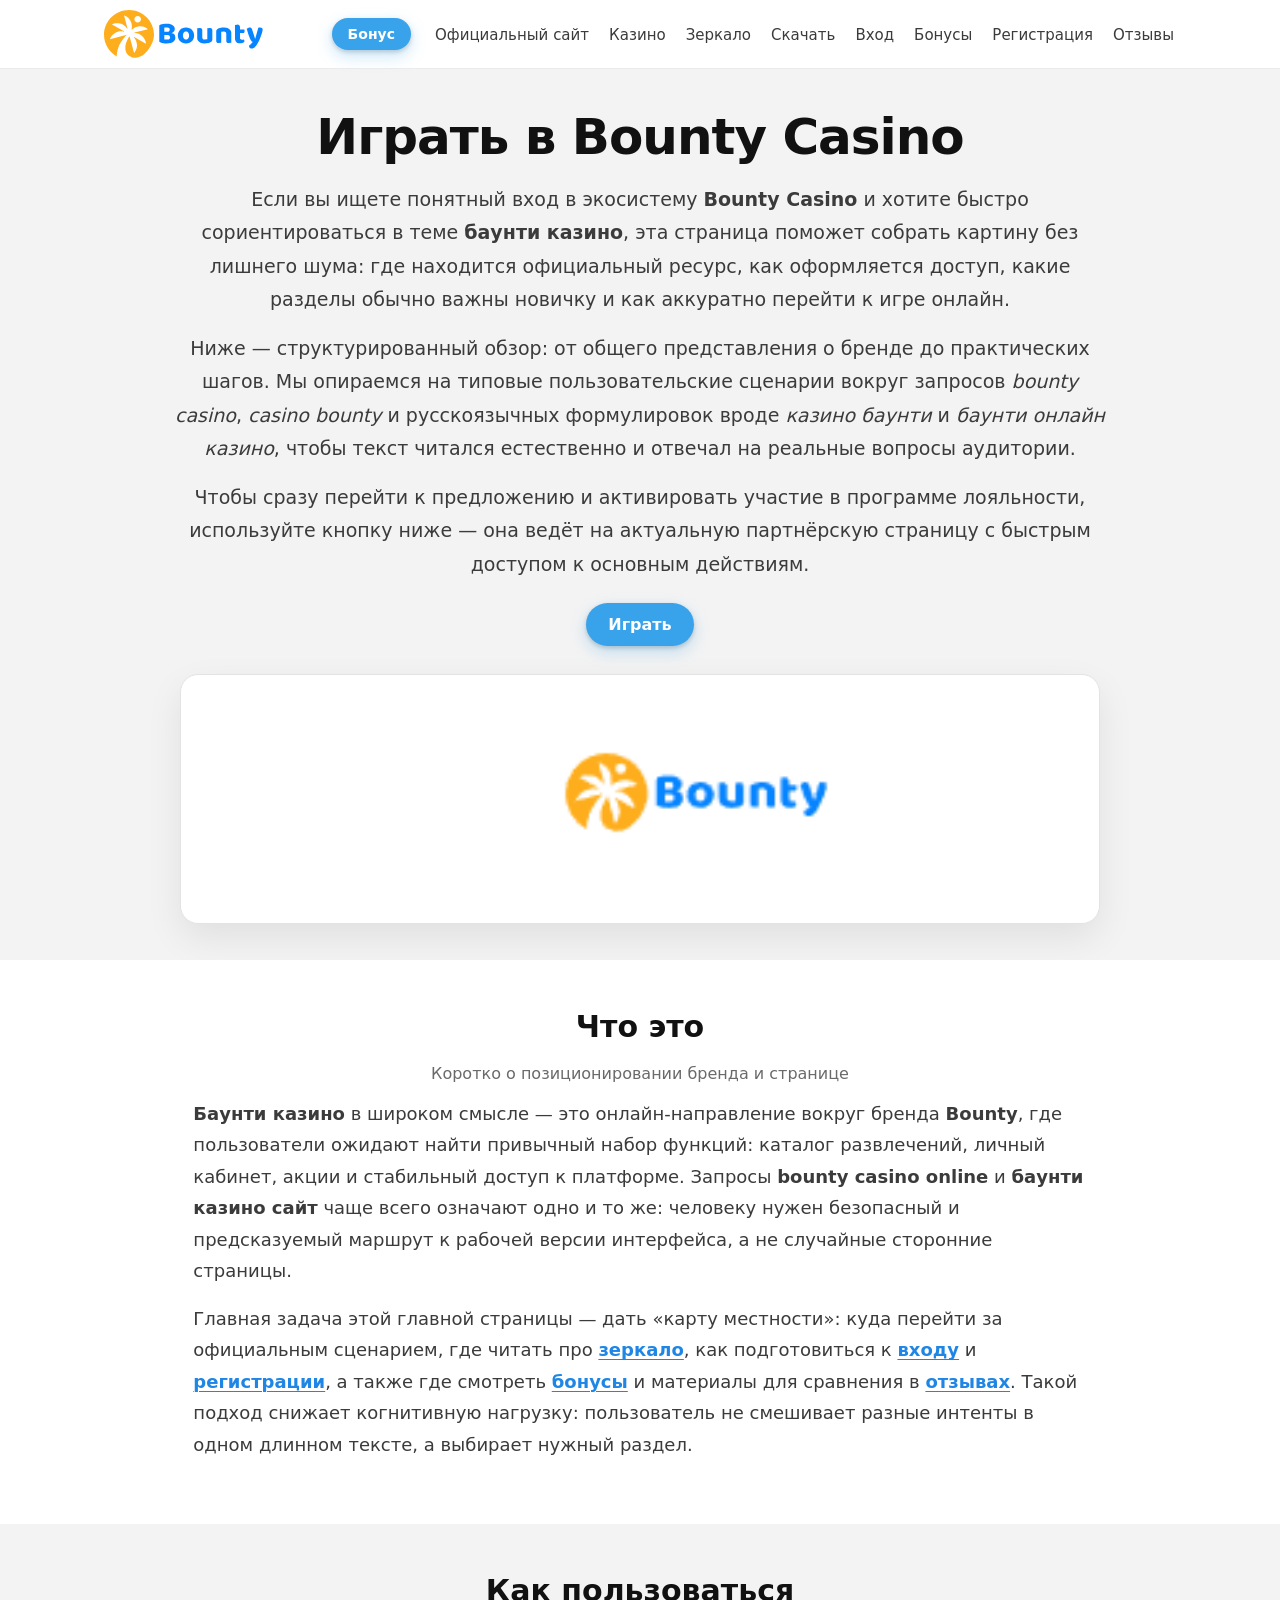
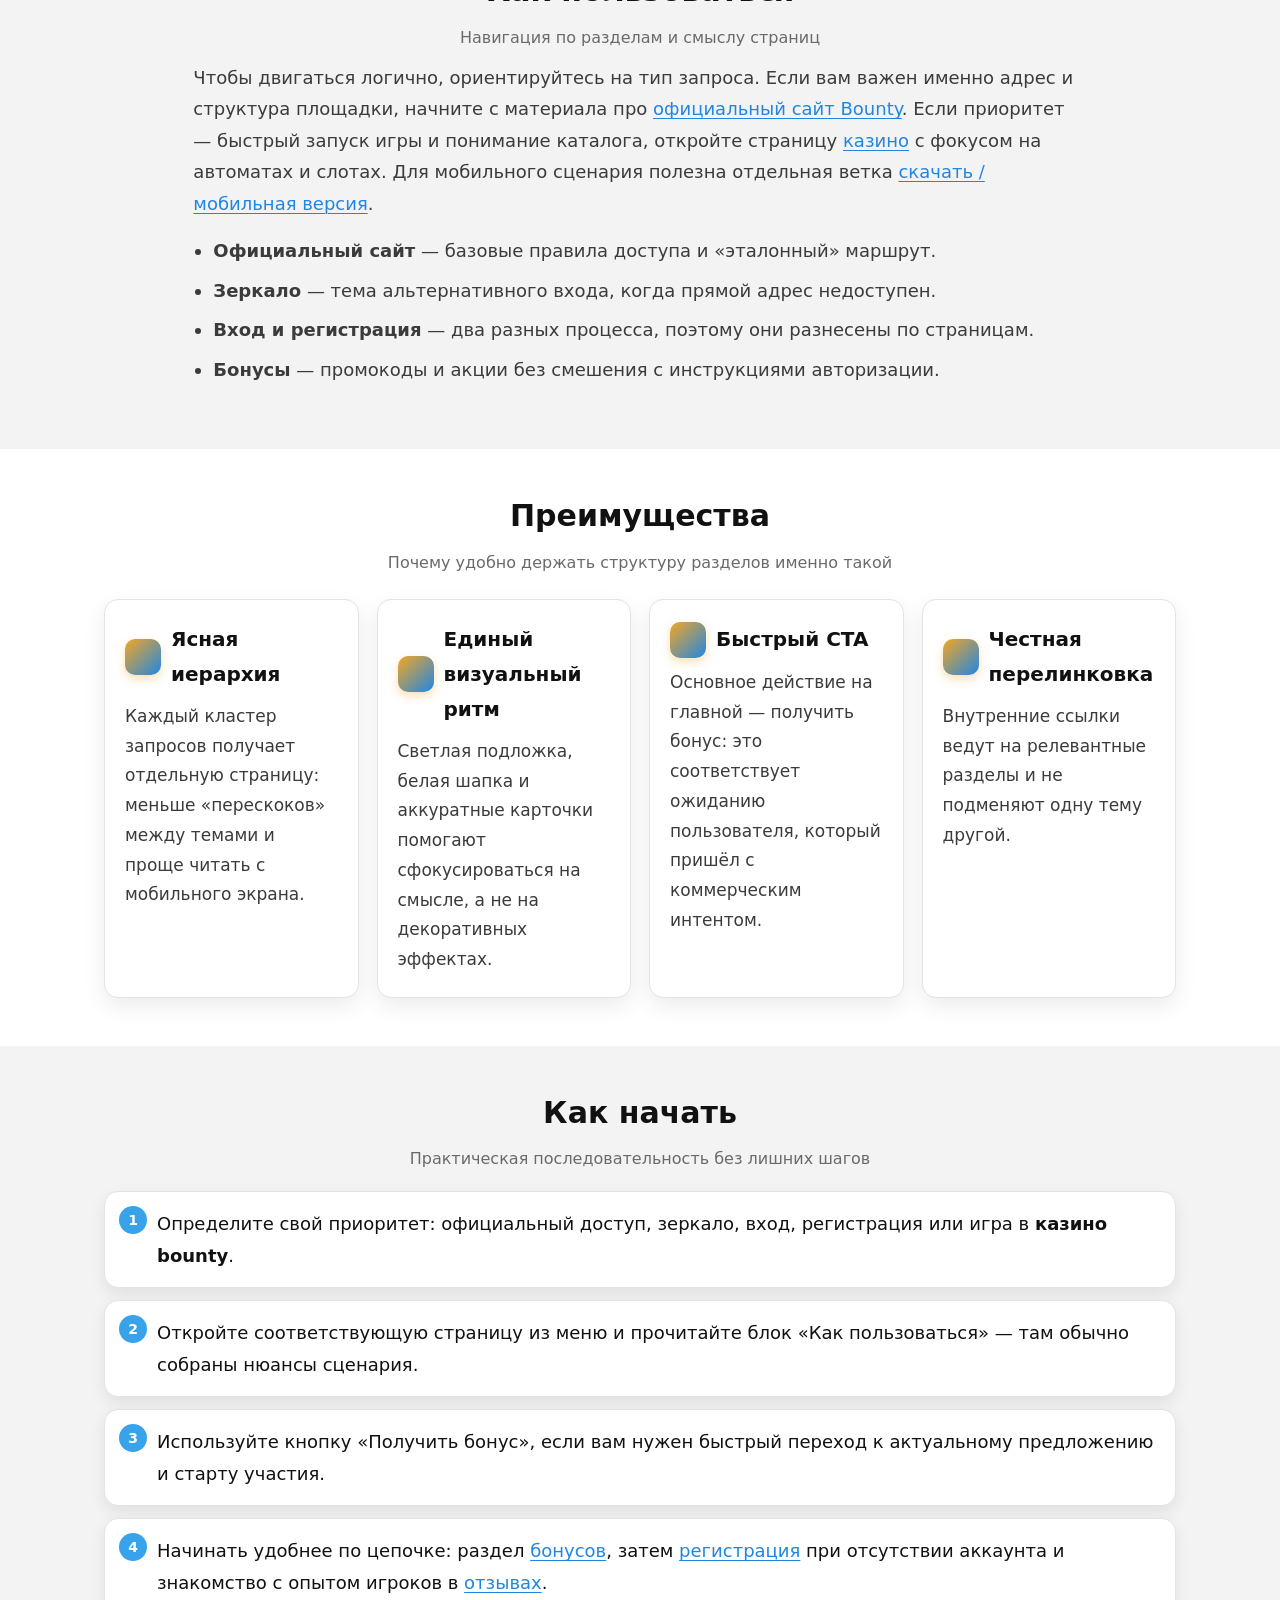
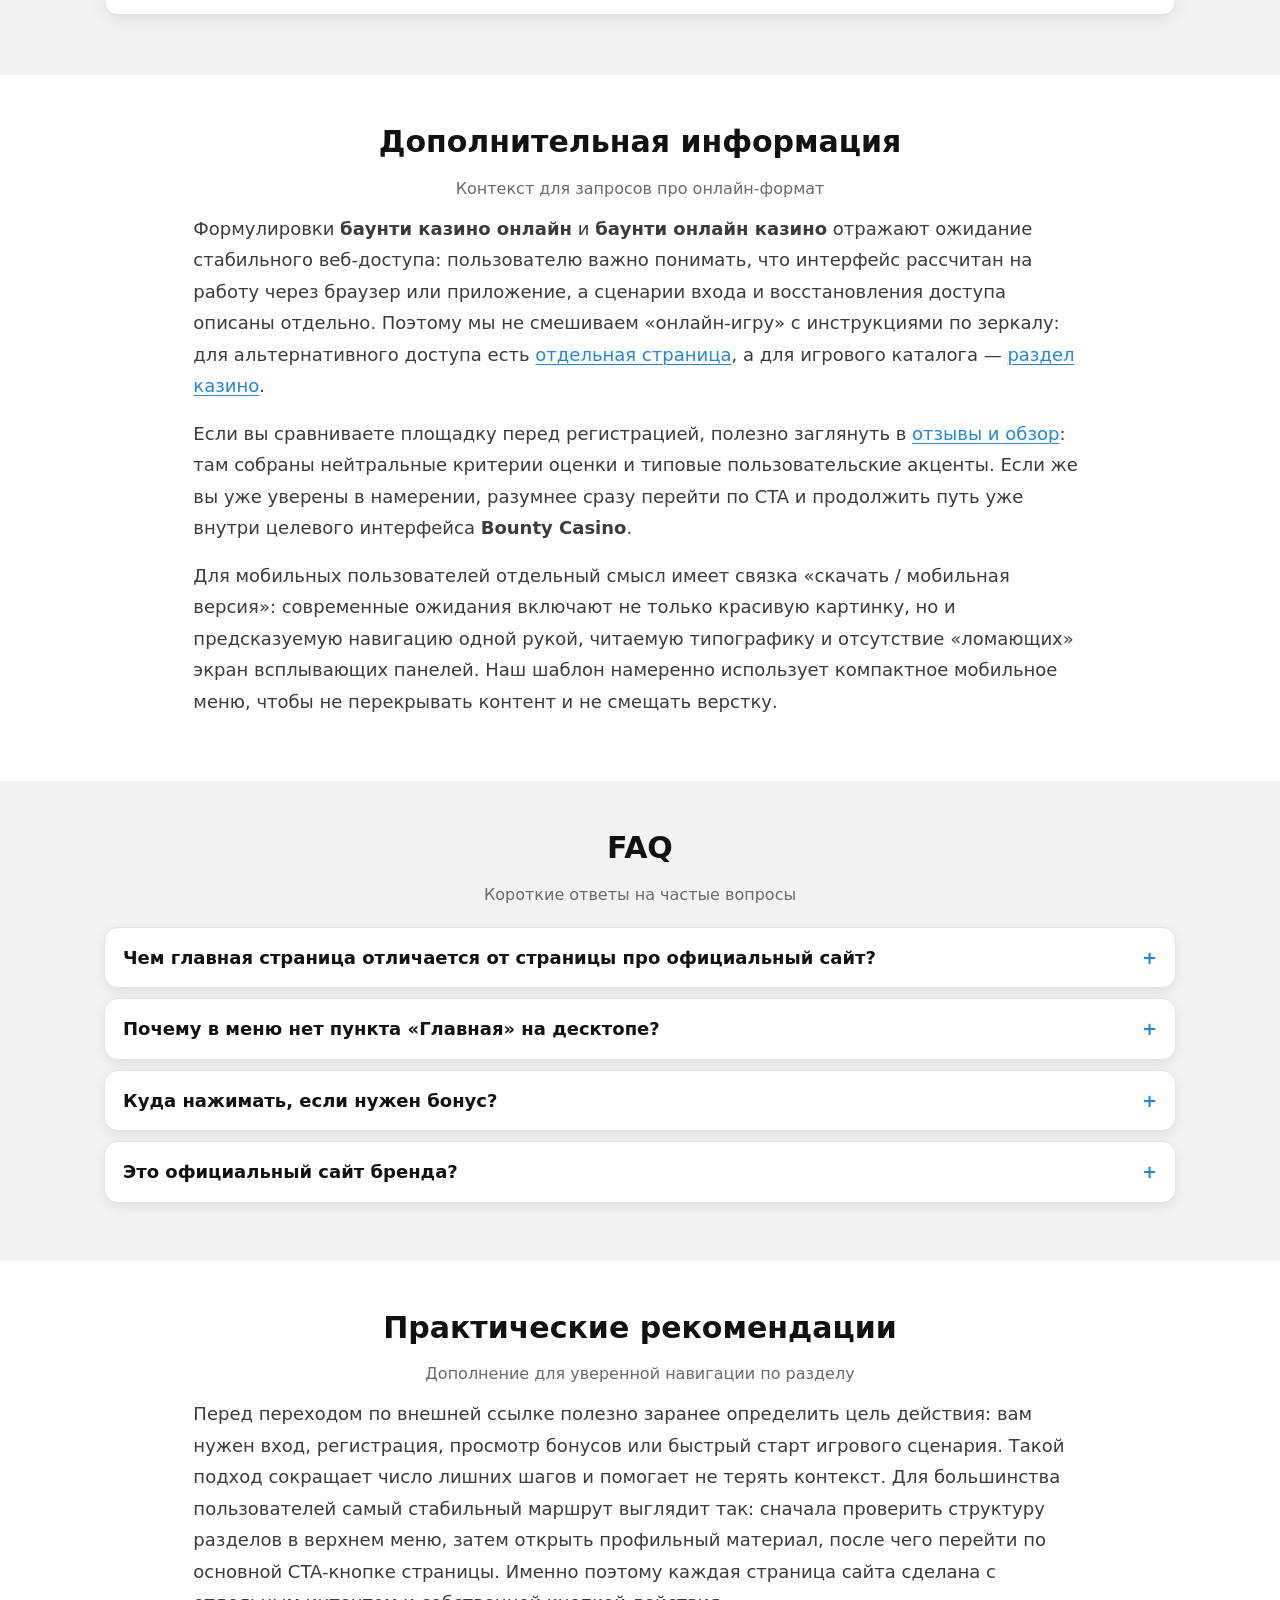
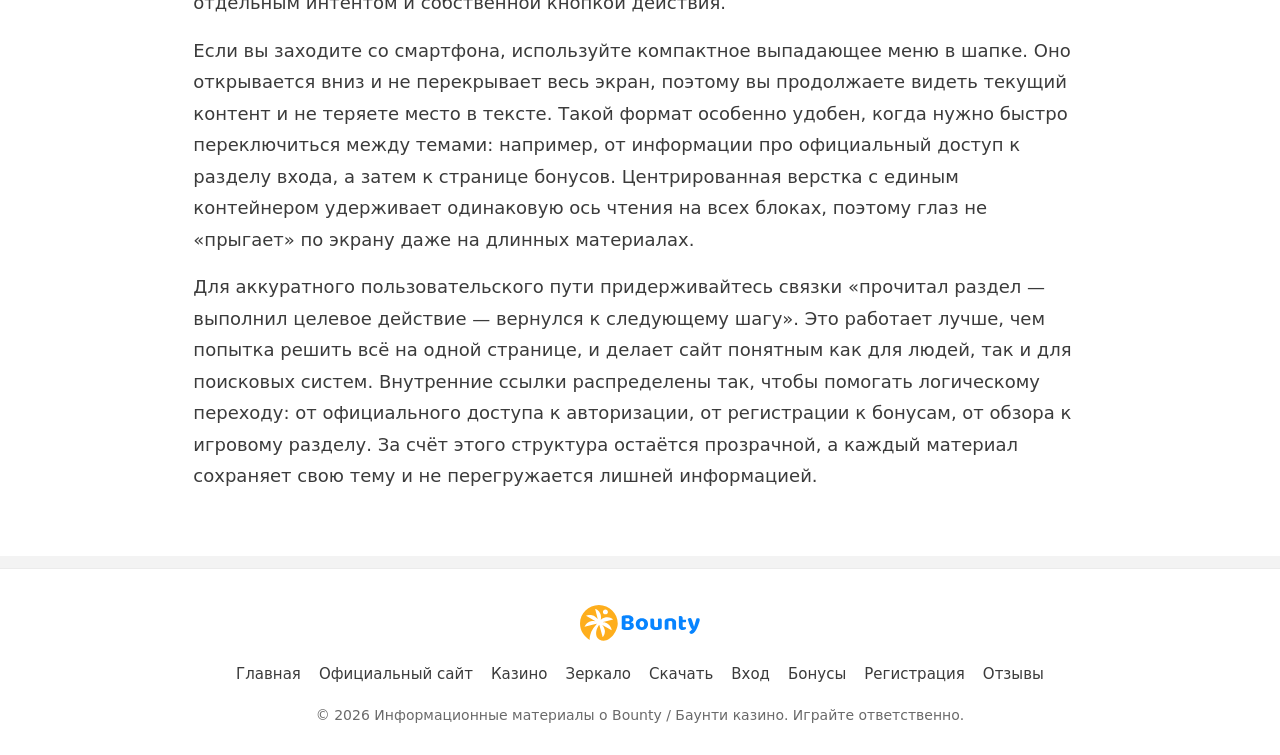
<file: casino.html>
<!DOCTYPE html>
<html lang="ru">
<head>
  <meta charset="UTF-8">
  <meta name="viewport" content="width=device-width, initial-scale=1">
  <title>Bounty Casino — играть онлайн в автоматы и слоты</title>
  <meta name="description" content="Bounty Casino играть онлайн: раздел с автоматами и слотами, быстрый старт и преимущества игрового каталога.">
  <link rel="canonical" href="https://bounty-casino.vercel.app/casino.html">
  <meta property="og:type" content="website">
  <meta property="og:locale" content="ru_RU">
  <meta property="og:title" content="Bounty Casino — играть онлайн в автоматы и слоты">
  <meta property="og:description" content="Играть в Bounty Casino: автоматы, слоты и онлайн-доступ к игровому разделу.">
  <meta property="og:url" content="https://bounty-casino.vercel.app/casino.html">
  <meta property="og:image" content="https://bounty-casino.vercel.app/banner.png">
  <link rel="stylesheet" href="style.css">
</head>
<body class="page-casino">
  <a class="skip-link" href="#main">К содержимому</a>
  <header class="site-header">
    <div class="container header__inner">
      <a class="header__logo logo" href="./index.html" aria-label="Баунти казино — на главную">
        <img src="./logo.svg" width="160" height="48" alt="Bounty Casino — логотип бренда">
      </a>
      <a class="btn btn--primary btn--sm header__bonus" href="https://lkhq.cc/81ca" rel="nofollow sponsored noopener noreferrer" target="_blank">Бонус</a>
      <button class="header__burger" type="button" aria-controls="header-dropdown" aria-expanded="false" aria-label="Открыть меню">
        <span></span><span></span><span></span>
      </button>
      <nav class="header__nav header__nav--desktop" aria-label="Основная навигация">
        <ul>
          <li><a href="official-site.html">Официальный сайт</a></li>
          <li><a href="casino.html">Казино</a></li>
          <li><a href="zerkalo.html">Зеркало</a></li>
          <li><a href="download.html">Скачать</a></li>
          <li><a href="login.html">Вход</a></li>
          <li><a href="bonus.html">Бонусы</a></li>
          <li><a href="registration.html">Регистрация</a></li>
          <li><a href="reviews.html">Отзывы</a></li>
        </ul>
      </nav>
    </div>
    <div class="header__dropdown" id="header-dropdown" hidden aria-hidden="true">
      <div class="container">
        <nav class="header__nav header__nav--mobile" aria-label="Мобильное меню">
          <ul>
            <li><a href="official-site.html">Официальный сайт</a></li>
            <li><a href="casino.html">Казино</a></li>
            <li><a href="zerkalo.html">Зеркало</a></li>
            <li><a href="download.html">Скачать</a></li>
            <li><a href="login.html">Вход</a></li>
            <li><a href="bonus.html">Бонусы</a></li>
            <li><a href="registration.html">Регистрация</a></li>
            <li><a href="reviews.html">Отзывы</a></li>
            <li><a href="./index.html">Главная</a></li>
          </ul>
        </nav>
      </div>
    </div>
  </header>

  <main id="main">
    <section class="section section--hero section--alt">
      <div class="container hero">
        <h1>Играть в Bounty Casino</h1>
        <p class="lead">Если вы ищете понятный вход в экосистему <strong>Bounty Casino</strong> и хотите быстро сориентироваться в теме <strong>баунти казино</strong>, эта страница поможет собрать картину без лишнего шума: где находится официальный ресурс, как оформляется доступ, какие разделы обычно важны новичку и как аккуратно перейти к игре онлайн.</p>
        <p class="lead">Ниже — структурированный обзор: от общего представления о бренде до практических шагов. Мы опираемся на типовые пользовательские сценарии вокруг запросов <em>bounty casino</em>, <em>casino bounty</em> и русскоязычных формулировок вроде <em>казино баунти</em> и <em>баунти онлайн казино</em>, чтобы текст читался естественно и отвечал на реальные вопросы аудитории.</p>
        <p class="lead">Чтобы сразу перейти к предложению и активировать участие в программе лояльности, используйте кнопку ниже — она ведёт на актуальную партнёрскую страницу с быстрым доступом к основным действиям.</p>
        <div class="hero__actions">
          <a class="btn btn--primary" href="https://lkhq.cc/81ca" rel="nofollow sponsored noopener noreferrer" target="_blank">Играть</a>
        </div>
        <div class="hero__banner">
          <a class="hero-banner" href="https://lkhq.cc/81ca" rel="nofollow sponsored noopener noreferrer" target="_blank" aria-label="Перейти на предложение Bounty Casino">
            <img src="./banner.png" width="920" height="360" alt="Bounty Casino — официальный сайт, бонусы, вход и доступ к основным разделам" loading="eager" decoding="async">
          </a>
        </div>
      </div>
    </section>

    <section class="section section--surface">
      <div class="container">
        <div class="section__head">
          <h2>Что это</h2>
          <span class="text-muted">Коротко о позиционировании бренда и странице</span>
        </div>
        <div class="prose">
          <p><strong>Баунти казино</strong> в широком смысле — это онлайн‑направление вокруг бренда <strong>Bounty</strong>, где пользователи ожидают найти привычный набор функций: каталог развлечений, личный кабинет, акции и стабильный доступ к платформе. Запросы <strong>bounty casino online</strong> и <strong>баунти казино сайт</strong> чаще всего означают одно и то же: человеку нужен безопасный и предсказуемый маршрут к рабочей версии интерфейса, а не случайные сторонние страницы.</p>
          <p>Главная задача этой главной страницы — дать «карту местности»: куда перейти за официальным сценарием, где читать про <a class="link-inline" href="zerkalo.html">зеркало</a>, как подготовиться к <a class="link-inline" href="login.html">входу</a> и <a class="link-inline" href="registration.html">регистрации</a>, а также где смотреть <a class="link-inline" href="bonus.html">бонусы</a> и материалы для сравнения в <a class="link-inline" href="reviews.html">отзывах</a>. Такой подход снижает когнитивную нагрузку: пользователь не смешивает разные интенты в одном длинном тексте, а выбирает нужный раздел.</p>
        </div>
      </div>
    </section>

    <section class="section section--alt">
      <div class="container">
        <div class="section__head">
          <h2>Как пользоваться</h2>
          <span class="text-muted">Навигация по разделам и смыслу страниц</span>
        </div>
        <div class="prose">
          <p>Чтобы двигаться логично, ориентируйтесь на тип запроса. Если вам важен именно адрес и структура площадки, начните с материала про <a href="official-site.html">официальный сайт Bounty</a>. Если приоритет — быстрый запуск игры и понимание каталога, откройте страницу <a href="casino.html">казино</a> с фокусом на автоматах и слотах. Для мобильного сценария полезна отдельная ветка <a href="download.html">скачать / мобильная версия</a>.</p>
          <ul>
            <li><strong>Официальный сайт</strong> — базовые правила доступа и «эталонный» маршрут.</li>
            <li><strong>Зеркало</strong> — тема альтернативного входа, когда прямой адрес недоступен.</li>
            <li><strong>Вход и регистрация</strong> — два разных процесса, поэтому они разнесены по страницам.</li>
            <li><strong>Бонусы</strong> — промокоды и акции без смешения с инструкциями авторизации.</li>
          </ul>
        </div>
      </div>
    </section>

    <section class="section section--surface">
      <div class="container">
        <div class="section__head">
          <h2>Преимущества</h2>
          <span class="text-muted">Почему удобно держать структуру разделов именно такой</span>
        </div>
        <div class="grid-cards">
          <article class="card">
            <h3><span class="card__icon" aria-hidden="true"></span>Ясная иерархия</h3>
            <p>Каждый кластер запросов получает отдельную страницу: меньше «перескоков» между темами и проще читать с мобильного экрана.</p>
          </article>
          <article class="card">
            <h3><span class="card__icon" aria-hidden="true"></span>Единый визуальный ритм</h3>
            <p>Светлая подложка, белая шапка и аккуратные карточки помогают сфокусироваться на смысле, а не на декоративных эффектах.</p>
          </article>
          <article class="card">
            <h3><span class="card__icon" aria-hidden="true"></span>Быстрый CTA</h3>
            <p>Основное действие на главной — получить бонус: это соответствует ожиданию пользователя, который пришёл с коммерческим интентом.</p>
          </article>
          <article class="card">
            <h3><span class="card__icon" aria-hidden="true"></span>Честная перелинковка</h3>
            <p>Внутренние ссылки ведут на релевантные разделы и не подменяют одну тему другой.</p>
          </article>
        </div>
      </div>
    </section>

    <section class="section section--alt">
      <div class="container">
        <div class="section__head">
          <h2>Как начать</h2>
          <span class="text-muted">Практическая последовательность без лишних шагов</span>
        </div>
        <ol class="steps">
          <li>Определите свой приоритет: официальный доступ, зеркало, вход, регистрация или игра в <strong>казино bounty</strong>.</li>
          <li>Откройте соответствующую страницу из меню и прочитайте блок «Как пользоваться» — там обычно собраны нюансы сценария.</li>
          <li>Используйте кнопку «Получить бонус», если вам нужен быстрый переход к актуальному предложению и старту участия.</li>
          <li>Начинать удобнее по цепочке: раздел <a href="bonus.html">бонусов</a>, затем <a href="registration.html">регистрация</a> при отсутствии аккаунта и знакомство с опытом игроков в <a href="reviews.html">отзывах</a>.</li>
        </ol>
      </div>
    </section>

    <section class="section section--surface">
      <div class="container">
        <div class="section__head">
          <h2>Дополнительная информация</h2>
          <span class="text-muted">Контекст для запросов про онлайн‑формат</span>
        </div>
        <div class="prose">
          <p>Формулировки <strong>баунти казино онлайн</strong> и <strong>баунти онлайн казино</strong> отражают ожидание стабильного веб‑доступа: пользователю важно понимать, что интерфейс рассчитан на работу через браузер или приложение, а сценарии входа и восстановления доступа описаны отдельно. Поэтому мы не смешиваем «онлайн‑игру» с инструкциями по зеркалу: для альтернативного доступа есть <a href="zerkalo.html">отдельная страница</a>, а для игрового каталога — <a href="casino.html">раздел казино</a>.</p>
          <p>Если вы сравниваете площадку перед регистрацией, полезно заглянуть в <a href="reviews.html">отзывы и обзор</a>: там собраны нейтральные критерии оценки и типовые пользовательские акценты. Если же вы уже уверены в намерении, разумнее сразу перейти по CTA и продолжить путь уже внутри целевого интерфейса <strong>Bounty Casino</strong>.</p>
          <p>Для мобильных пользователей отдельный смысл имеет связка «скачать / мобильная версия»: современные ожидания включают не только красивую картинку, но и предсказуемую навигацию одной рукой, читаемую типографику и отсутствие «ломающих» экран всплывающих панелей. Наш шаблон намеренно использует компактное мобильное меню, чтобы не перекрывать контент и не смещать верстку.</p>
        </div>
      </div>
    </section>

    <section class="section section--alt">
      <div class="container">
        <div class="section__head">
          <h2>FAQ</h2>
          <span class="text-muted">Короткие ответы на частые вопросы</span>
        </div>
        <div class="faq">
          <details class="faq-item">
            <summary>Чем главная страница отличается от страницы про официальный сайт?</summary>
            <p>Главная даёт обзор и карту разделов. Страница «Официальный сайт» углубляется в тему корректного адреса, входа и структуры ресурса без отвлечений на зеркала или промокоды.</p>
          </details>
          <details class="faq-item">
            <summary>Почему в меню нет пункта «Главная» на десктопе?</summary>
            <p>Логотип выполняет роль возврата на главную, а пункт «Главная» добавлен в мобильное меню и футер, чтобы сохранить компактность шапки.</p>
          </details>
          <details class="faq-item">
            <summary>Куда нажимать, если нужен бонус?</summary>
            <p>Используйте кнопку «Бонус» в шапке или основной CTA «Получить бонус» в hero — обе ведут на партнёрскую ссылку с актуальным предложением.</p>
          </details>
          <details class="faq-item">
            <summary>Это официальный сайт бренда?</summary>
            <p>Это информационная витрина с навигацией по темам. Переход к целевым действиям выполняется через указанные кнопки и ссылки на партнёрский URL.</p>
          </details>
        </div>
      </div>
    </section>
  
    <section class="section section--surface">
      <div class="container">
        <div class="section__head">
          <h2>Практические рекомендации</h2>
          <span class="text-muted">Дополнение для уверенной навигации по разделу</span>
        </div>
        <div class="prose">
          <p>Перед переходом по внешней ссылке полезно заранее определить цель действия: вам нужен вход, регистрация, просмотр бонусов или быстрый старт игрового сценария. Такой подход сокращает число лишних шагов и помогает не терять контекст. Для большинства пользователей самый стабильный маршрут выглядит так: сначала проверить структуру разделов в верхнем меню, затем открыть профильный материал, после чего перейти по основной CTA-кнопке страницы. Именно поэтому каждая страница сайта сделана с отдельным интентом и собственной кнопкой действия.</p>
          <p>Если вы заходите со смартфона, используйте компактное выпадающее меню в шапке. Оно открывается вниз и не перекрывает весь экран, поэтому вы продолжаете видеть текущий контент и не теряете место в тексте. Такой формат особенно удобен, когда нужно быстро переключиться между темами: например, от информации про официальный доступ к разделу входа, а затем к странице бонусов. Центрированная верстка с единым контейнером удерживает одинаковую ось чтения на всех блоках, поэтому глаз не «прыгает» по экрану даже на длинных материалах.</p>
          <p>Для аккуратного пользовательского пути придерживайтесь связки «прочитал раздел — выполнил целевое действие — вернулся к следующему шагу». Это работает лучше, чем попытка решить всё на одной странице, и делает сайт понятным как для людей, так и для поисковых систем. Внутренние ссылки распределены так, чтобы помогать логическому переходу: от официального доступа к авторизации, от регистрации к бонусам, от обзора к игровому разделу. За счёт этого структура остаётся прозрачной, а каждый материал сохраняет свою тему и не перегружается лишней информацией.</p>
        </div>
      </div>
    </section>
  </main>

  <footer class="site-footer">
    <div class="container">
      <div class="footer__brand">
        <img src="./logo.svg" width="110" height="33" alt="Bounty Casino — символика бренда в подвале сайта" loading="lazy" decoding="async">
      </div>
      <ul class="footer__nav">
        <li><a href="./index.html">Главная</a></li>
        <li><a href="official-site.html">Официальный сайт</a></li>
        <li><a href="casino.html">Казино</a></li>
        <li><a href="zerkalo.html">Зеркало</a></li>
        <li><a href="download.html">Скачать</a></li>
        <li><a href="login.html">Вход</a></li>
        <li><a href="bonus.html">Бонусы</a></li>
        <li><a href="registration.html">Регистрация</a></li>
        <li><a href="reviews.html">Отзывы</a></li>
      </ul>
      <p class="footer__copy">© 2026 Информационные материалы о Bounty / Баунти казино. Играйте ответственно.</p>
    </div>
  </footer>
  <script src="script.js" defer></script>
</body>
</html>
</file>
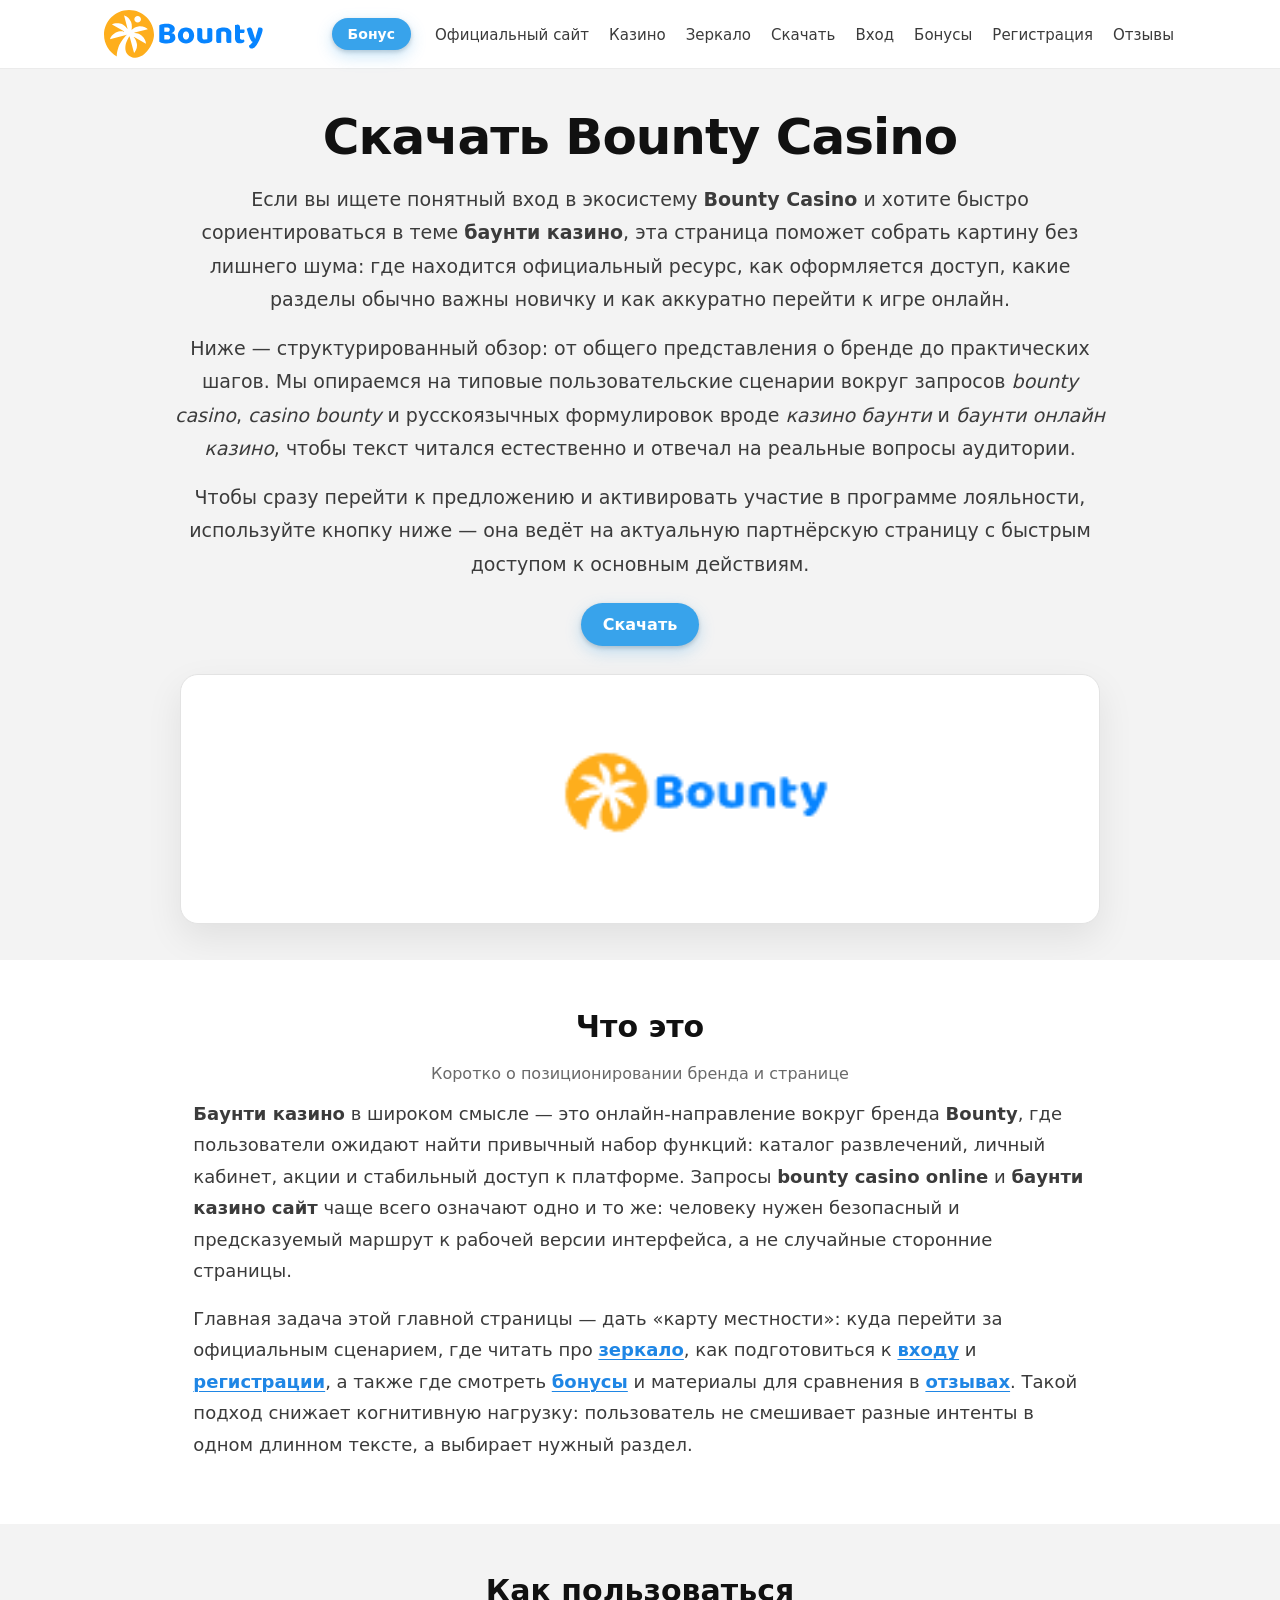
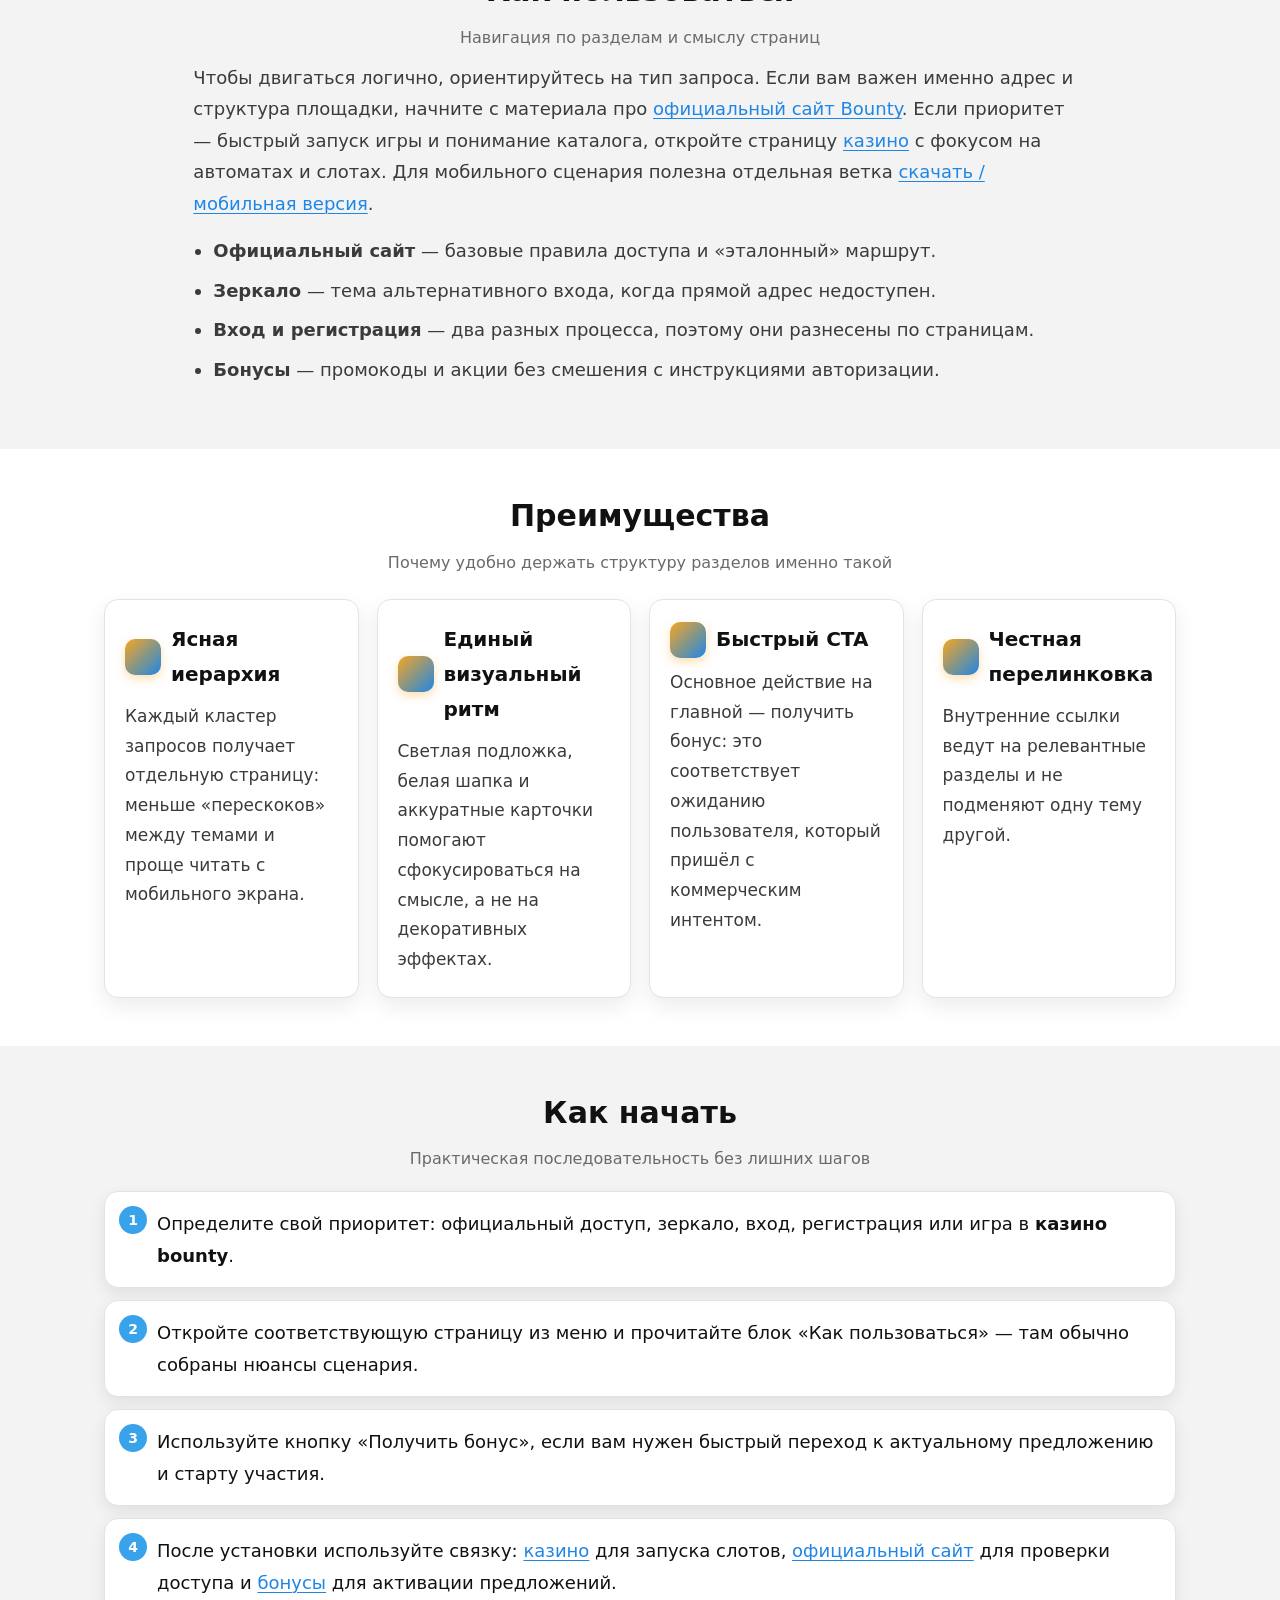
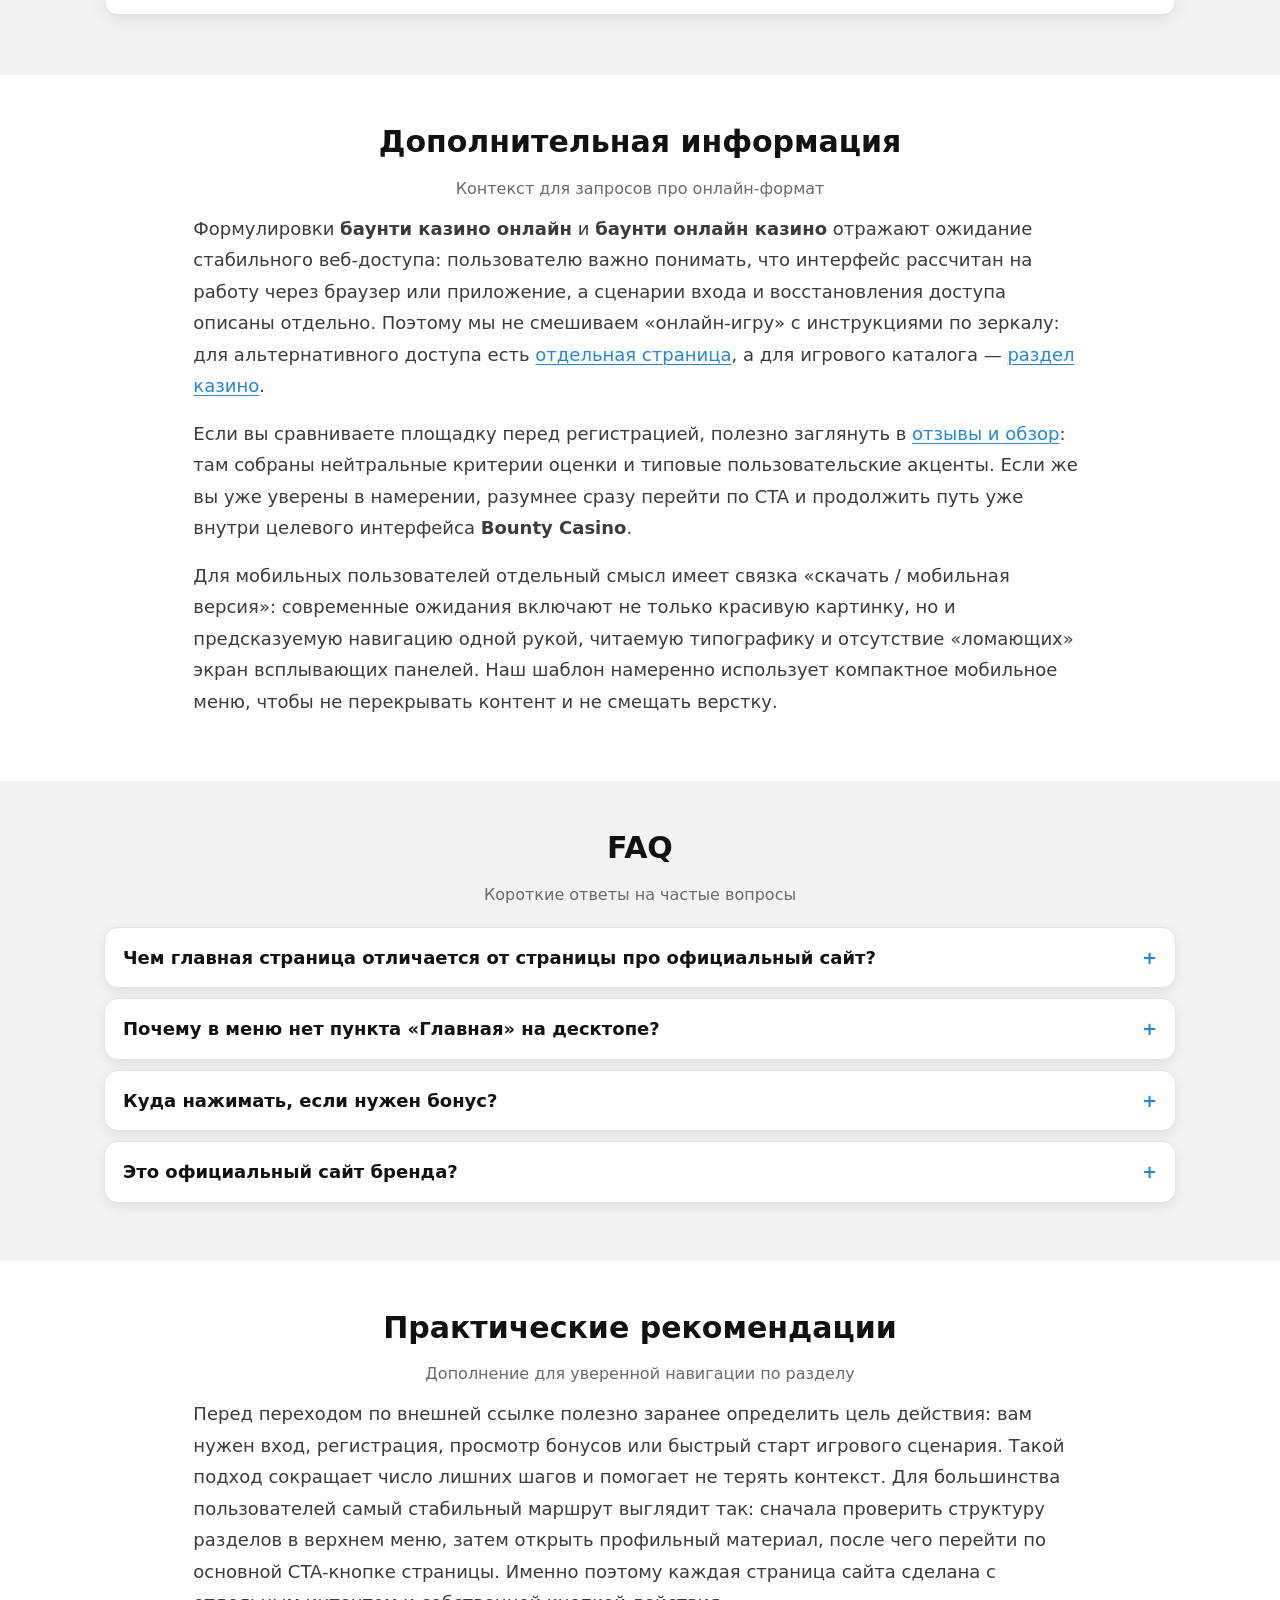
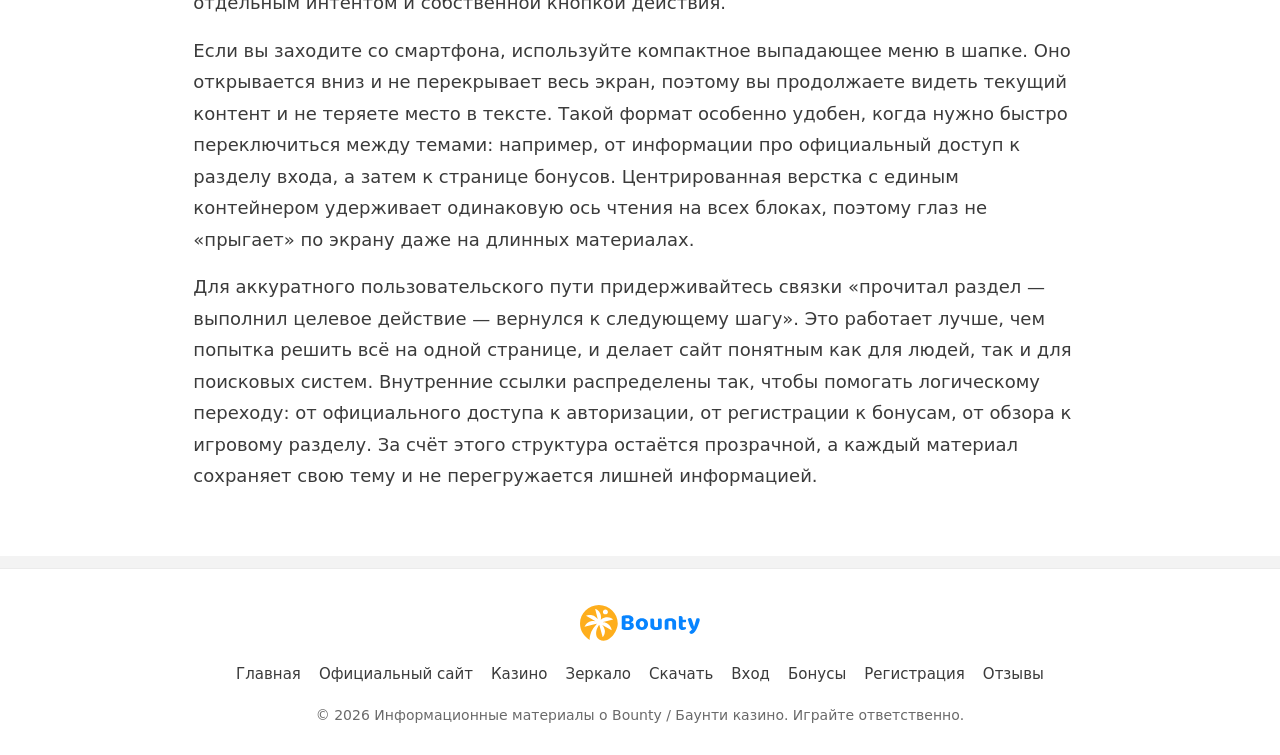
<file: download.html>
<!DOCTYPE html>
<html lang="ru">
<head>
  <meta charset="UTF-8">
  <meta name="viewport" content="width=device-width, initial-scale=1">
  <title>Скачать Bounty Casino — приложение и мобильная версия</title>
  <meta name="description" content="Скачать Bounty Casino: мобильная версия, приложение, установка и быстрый доступ к платформе со смартфона.">
  <link rel="canonical" href="https://bounty-casino.vercel.app/download.html">
  <meta property="og:type" content="website">
  <meta property="og:locale" content="ru_RU">
  <meta property="og:title" content="Скачать Bounty Casino — приложение и мобильная версия">
  <meta property="og:description" content="Скачать Баунти казино: приложение и мобильный формат для быстрого входа и игры онлайн.">
  <meta property="og:url" content="https://bounty-casino.vercel.app/download.html">
  <meta property="og:image" content="https://bounty-casino.vercel.app/banner.png">
  <link rel="stylesheet" href="style.css">
</head>
<body class="page-download">
  <a class="skip-link" href="#main">К содержимому</a>
  <header class="site-header">
    <div class="container header__inner">
      <a class="header__logo logo" href="./index.html" aria-label="Баунти казино — на главную">
        <img src="./logo.svg" width="160" height="48" alt="Bounty Casino — логотип бренда">
      </a>
      <a class="btn btn--primary btn--sm header__bonus" href="https://lkhq.cc/81ca" rel="nofollow sponsored noopener noreferrer" target="_blank">Бонус</a>
      <button class="header__burger" type="button" aria-controls="header-dropdown" aria-expanded="false" aria-label="Открыть меню">
        <span></span><span></span><span></span>
      </button>
      <nav class="header__nav header__nav--desktop" aria-label="Основная навигация">
        <ul>
          <li><a href="official-site.html">Официальный сайт</a></li>
          <li><a href="casino.html">Казино</a></li>
          <li><a href="zerkalo.html">Зеркало</a></li>
          <li><a href="download.html">Скачать</a></li>
          <li><a href="login.html">Вход</a></li>
          <li><a href="bonus.html">Бонусы</a></li>
          <li><a href="registration.html">Регистрация</a></li>
          <li><a href="reviews.html">Отзывы</a></li>
        </ul>
      </nav>
    </div>
    <div class="header__dropdown" id="header-dropdown" hidden aria-hidden="true">
      <div class="container">
        <nav class="header__nav header__nav--mobile" aria-label="Мобильное меню">
          <ul>
            <li><a href="official-site.html">Официальный сайт</a></li>
            <li><a href="casino.html">Казино</a></li>
            <li><a href="zerkalo.html">Зеркало</a></li>
            <li><a href="download.html">Скачать</a></li>
            <li><a href="login.html">Вход</a></li>
            <li><a href="bonus.html">Бонусы</a></li>
            <li><a href="registration.html">Регистрация</a></li>
            <li><a href="reviews.html">Отзывы</a></li>
            <li><a href="./index.html">Главная</a></li>
          </ul>
        </nav>
      </div>
    </div>
  </header>

  <main id="main">
    <section class="section section--hero section--alt">
      <div class="container hero">
        <h1>Скачать Bounty Casino</h1>
        <p class="lead">Если вы ищете понятный вход в экосистему <strong>Bounty Casino</strong> и хотите быстро сориентироваться в теме <strong>баунти казино</strong>, эта страница поможет собрать картину без лишнего шума: где находится официальный ресурс, как оформляется доступ, какие разделы обычно важны новичку и как аккуратно перейти к игре онлайн.</p>
        <p class="lead">Ниже — структурированный обзор: от общего представления о бренде до практических шагов. Мы опираемся на типовые пользовательские сценарии вокруг запросов <em>bounty casino</em>, <em>casino bounty</em> и русскоязычных формулировок вроде <em>казино баунти</em> и <em>баунти онлайн казино</em>, чтобы текст читался естественно и отвечал на реальные вопросы аудитории.</p>
        <p class="lead">Чтобы сразу перейти к предложению и активировать участие в программе лояльности, используйте кнопку ниже — она ведёт на актуальную партнёрскую страницу с быстрым доступом к основным действиям.</p>
        <div class="hero__actions">
          <a class="btn btn--primary" href="https://lkhq.cc/81ca" rel="nofollow sponsored noopener noreferrer" target="_blank">Скачать</a>
        </div>
        <div class="hero__banner">
          <a class="hero-banner" href="https://lkhq.cc/81ca" rel="nofollow sponsored noopener noreferrer" target="_blank" aria-label="Перейти на предложение Bounty Casino">
            <img src="./banner.png" width="920" height="360" alt="Bounty Casino — официальный сайт, бонусы, вход и доступ к основным разделам" loading="eager" decoding="async">
          </a>
        </div>
      </div>
    </section>

    <section class="section section--surface">
      <div class="container">
        <div class="section__head">
          <h2>Что это</h2>
          <span class="text-muted">Коротко о позиционировании бренда и странице</span>
        </div>
        <div class="prose">
          <p><strong>Баунти казино</strong> в широком смысле — это онлайн‑направление вокруг бренда <strong>Bounty</strong>, где пользователи ожидают найти привычный набор функций: каталог развлечений, личный кабинет, акции и стабильный доступ к платформе. Запросы <strong>bounty casino online</strong> и <strong>баунти казино сайт</strong> чаще всего означают одно и то же: человеку нужен безопасный и предсказуемый маршрут к рабочей версии интерфейса, а не случайные сторонние страницы.</p>
          <p>Главная задача этой главной страницы — дать «карту местности»: куда перейти за официальным сценарием, где читать про <a class="link-inline" href="zerkalo.html">зеркало</a>, как подготовиться к <a class="link-inline" href="login.html">входу</a> и <a class="link-inline" href="registration.html">регистрации</a>, а также где смотреть <a class="link-inline" href="bonus.html">бонусы</a> и материалы для сравнения в <a class="link-inline" href="reviews.html">отзывах</a>. Такой подход снижает когнитивную нагрузку: пользователь не смешивает разные интенты в одном длинном тексте, а выбирает нужный раздел.</p>
        </div>
      </div>
    </section>

    <section class="section section--alt">
      <div class="container">
        <div class="section__head">
          <h2>Как пользоваться</h2>
          <span class="text-muted">Навигация по разделам и смыслу страниц</span>
        </div>
        <div class="prose">
          <p>Чтобы двигаться логично, ориентируйтесь на тип запроса. Если вам важен именно адрес и структура площадки, начните с материала про <a href="official-site.html">официальный сайт Bounty</a>. Если приоритет — быстрый запуск игры и понимание каталога, откройте страницу <a href="casino.html">казино</a> с фокусом на автоматах и слотах. Для мобильного сценария полезна отдельная ветка <a href="download.html">скачать / мобильная версия</a>.</p>
          <ul>
            <li><strong>Официальный сайт</strong> — базовые правила доступа и «эталонный» маршрут.</li>
            <li><strong>Зеркало</strong> — тема альтернативного входа, когда прямой адрес недоступен.</li>
            <li><strong>Вход и регистрация</strong> — два разных процесса, поэтому они разнесены по страницам.</li>
            <li><strong>Бонусы</strong> — промокоды и акции без смешения с инструкциями авторизации.</li>
          </ul>
        </div>
      </div>
    </section>

    <section class="section section--surface">
      <div class="container">
        <div class="section__head">
          <h2>Преимущества</h2>
          <span class="text-muted">Почему удобно держать структуру разделов именно такой</span>
        </div>
        <div class="grid-cards">
          <article class="card">
            <h3><span class="card__icon" aria-hidden="true"></span>Ясная иерархия</h3>
            <p>Каждый кластер запросов получает отдельную страницу: меньше «перескоков» между темами и проще читать с мобильного экрана.</p>
          </article>
          <article class="card">
            <h3><span class="card__icon" aria-hidden="true"></span>Единый визуальный ритм</h3>
            <p>Светлая подложка, белая шапка и аккуратные карточки помогают сфокусироваться на смысле, а не на декоративных эффектах.</p>
          </article>
          <article class="card">
            <h3><span class="card__icon" aria-hidden="true"></span>Быстрый CTA</h3>
            <p>Основное действие на главной — получить бонус: это соответствует ожиданию пользователя, который пришёл с коммерческим интентом.</p>
          </article>
          <article class="card">
            <h3><span class="card__icon" aria-hidden="true"></span>Честная перелинковка</h3>
            <p>Внутренние ссылки ведут на релевантные разделы и не подменяют одну тему другой.</p>
          </article>
        </div>
      </div>
    </section>

    <section class="section section--alt">
      <div class="container">
        <div class="section__head">
          <h2>Как начать</h2>
          <span class="text-muted">Практическая последовательность без лишних шагов</span>
        </div>
        <ol class="steps">
          <li>Определите свой приоритет: официальный доступ, зеркало, вход, регистрация или игра в <strong>казино bounty</strong>.</li>
          <li>Откройте соответствующую страницу из меню и прочитайте блок «Как пользоваться» — там обычно собраны нюансы сценария.</li>
          <li>Используйте кнопку «Получить бонус», если вам нужен быстрый переход к актуальному предложению и старту участия.</li>
          <li>После установки используйте связку: <a href="casino.html">казино</a> для запуска слотов, <a href="official-site.html">официальный сайт</a> для проверки доступа и <a href="bonus.html">бонусы</a> для активации предложений.</li>
        </ol>
      </div>
    </section>

    <section class="section section--surface">
      <div class="container">
        <div class="section__head">
          <h2>Дополнительная информация</h2>
          <span class="text-muted">Контекст для запросов про онлайн‑формат</span>
        </div>
        <div class="prose">
          <p>Формулировки <strong>баунти казино онлайн</strong> и <strong>баунти онлайн казино</strong> отражают ожидание стабильного веб‑доступа: пользователю важно понимать, что интерфейс рассчитан на работу через браузер или приложение, а сценарии входа и восстановления доступа описаны отдельно. Поэтому мы не смешиваем «онлайн‑игру» с инструкциями по зеркалу: для альтернативного доступа есть <a href="zerkalo.html">отдельная страница</a>, а для игрового каталога — <a href="casino.html">раздел казино</a>.</p>
          <p>Если вы сравниваете площадку перед регистрацией, полезно заглянуть в <a href="reviews.html">отзывы и обзор</a>: там собраны нейтральные критерии оценки и типовые пользовательские акценты. Если же вы уже уверены в намерении, разумнее сразу перейти по CTA и продолжить путь уже внутри целевого интерфейса <strong>Bounty Casino</strong>.</p>
          <p>Для мобильных пользователей отдельный смысл имеет связка «скачать / мобильная версия»: современные ожидания включают не только красивую картинку, но и предсказуемую навигацию одной рукой, читаемую типографику и отсутствие «ломающих» экран всплывающих панелей. Наш шаблон намеренно использует компактное мобильное меню, чтобы не перекрывать контент и не смещать верстку.</p>
        </div>
      </div>
    </section>

    <section class="section section--alt">
      <div class="container">
        <div class="section__head">
          <h2>FAQ</h2>
          <span class="text-muted">Короткие ответы на частые вопросы</span>
        </div>
        <div class="faq">
          <details class="faq-item">
            <summary>Чем главная страница отличается от страницы про официальный сайт?</summary>
            <p>Главная даёт обзор и карту разделов. Страница «Официальный сайт» углубляется в тему корректного адреса, входа и структуры ресурса без отвлечений на зеркала или промокоды.</p>
          </details>
          <details class="faq-item">
            <summary>Почему в меню нет пункта «Главная» на десктопе?</summary>
            <p>Логотип выполняет роль возврата на главную, а пункт «Главная» добавлен в мобильное меню и футер, чтобы сохранить компактность шапки.</p>
          </details>
          <details class="faq-item">
            <summary>Куда нажимать, если нужен бонус?</summary>
            <p>Используйте кнопку «Бонус» в шапке или основной CTA «Получить бонус» в hero — обе ведут на партнёрскую ссылку с актуальным предложением.</p>
          </details>
          <details class="faq-item">
            <summary>Это официальный сайт бренда?</summary>
            <p>Это информационная витрина с навигацией по темам. Переход к целевым действиям выполняется через указанные кнопки и ссылки на партнёрский URL.</p>
          </details>
        </div>
      </div>
    </section>
  
    <section class="section section--surface">
      <div class="container">
        <div class="section__head">
          <h2>Практические рекомендации</h2>
          <span class="text-muted">Дополнение для уверенной навигации по разделу</span>
        </div>
        <div class="prose">
          <p>Перед переходом по внешней ссылке полезно заранее определить цель действия: вам нужен вход, регистрация, просмотр бонусов или быстрый старт игрового сценария. Такой подход сокращает число лишних шагов и помогает не терять контекст. Для большинства пользователей самый стабильный маршрут выглядит так: сначала проверить структуру разделов в верхнем меню, затем открыть профильный материал, после чего перейти по основной CTA-кнопке страницы. Именно поэтому каждая страница сайта сделана с отдельным интентом и собственной кнопкой действия.</p>
          <p>Если вы заходите со смартфона, используйте компактное выпадающее меню в шапке. Оно открывается вниз и не перекрывает весь экран, поэтому вы продолжаете видеть текущий контент и не теряете место в тексте. Такой формат особенно удобен, когда нужно быстро переключиться между темами: например, от информации про официальный доступ к разделу входа, а затем к странице бонусов. Центрированная верстка с единым контейнером удерживает одинаковую ось чтения на всех блоках, поэтому глаз не «прыгает» по экрану даже на длинных материалах.</p>
          <p>Для аккуратного пользовательского пути придерживайтесь связки «прочитал раздел — выполнил целевое действие — вернулся к следующему шагу». Это работает лучше, чем попытка решить всё на одной странице, и делает сайт понятным как для людей, так и для поисковых систем. Внутренние ссылки распределены так, чтобы помогать логическому переходу: от официального доступа к авторизации, от регистрации к бонусам, от обзора к игровому разделу. За счёт этого структура остаётся прозрачной, а каждый материал сохраняет свою тему и не перегружается лишней информацией.</p>
        </div>
      </div>
    </section>
  </main>

  <footer class="site-footer">
    <div class="container">
      <div class="footer__brand">
        <img src="./logo.svg" width="110" height="33" alt="Bounty Casino — символика бренда в подвале сайта" loading="lazy" decoding="async">
      </div>
      <ul class="footer__nav">
        <li><a href="./index.html">Главная</a></li>
        <li><a href="official-site.html">Официальный сайт</a></li>
        <li><a href="casino.html">Казино</a></li>
        <li><a href="zerkalo.html">Зеркало</a></li>
        <li><a href="download.html">Скачать</a></li>
        <li><a href="login.html">Вход</a></li>
        <li><a href="bonus.html">Бонусы</a></li>
        <li><a href="registration.html">Регистрация</a></li>
        <li><a href="reviews.html">Отзывы</a></li>
      </ul>
      <p class="footer__copy">© 2026 Информационные материалы о Bounty / Баунти казино. Играйте ответственно.</p>
    </div>
  </footer>
  <script src="script.js" defer></script>
</body>
</html>
</file>
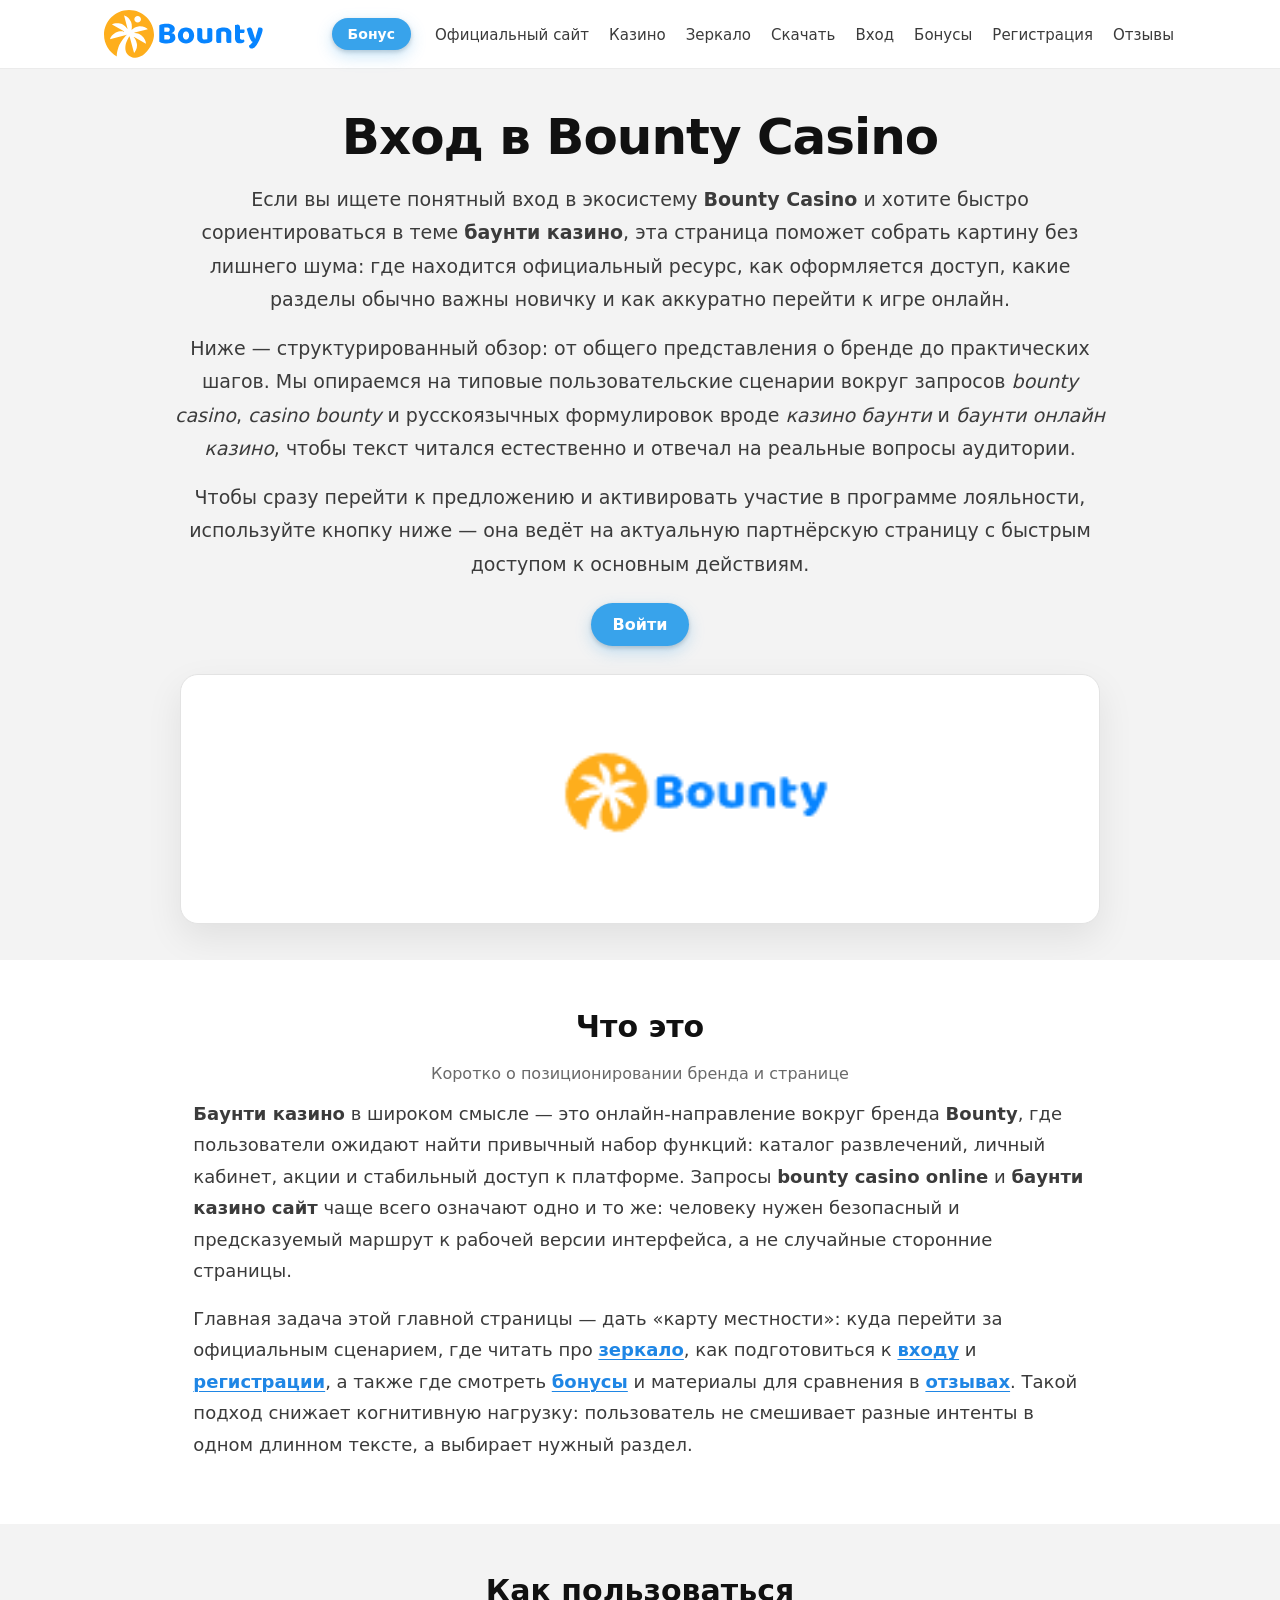
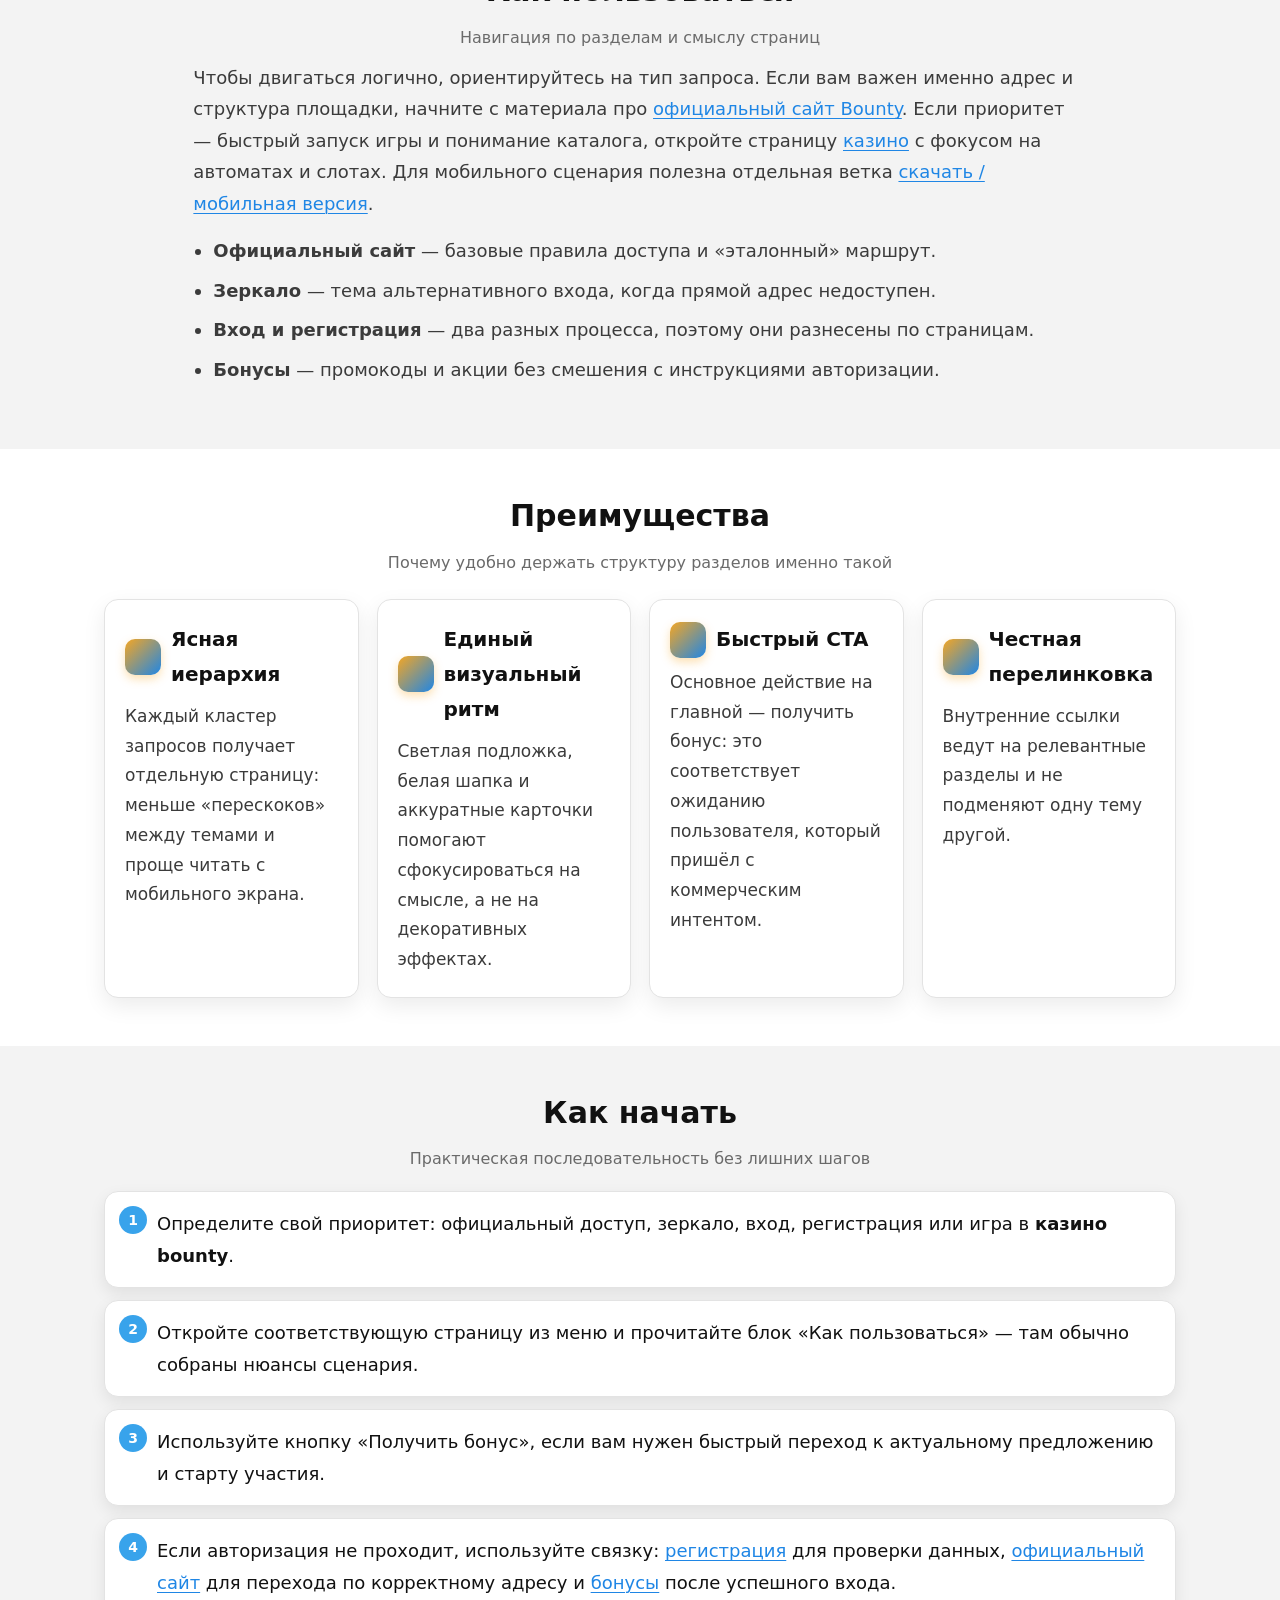
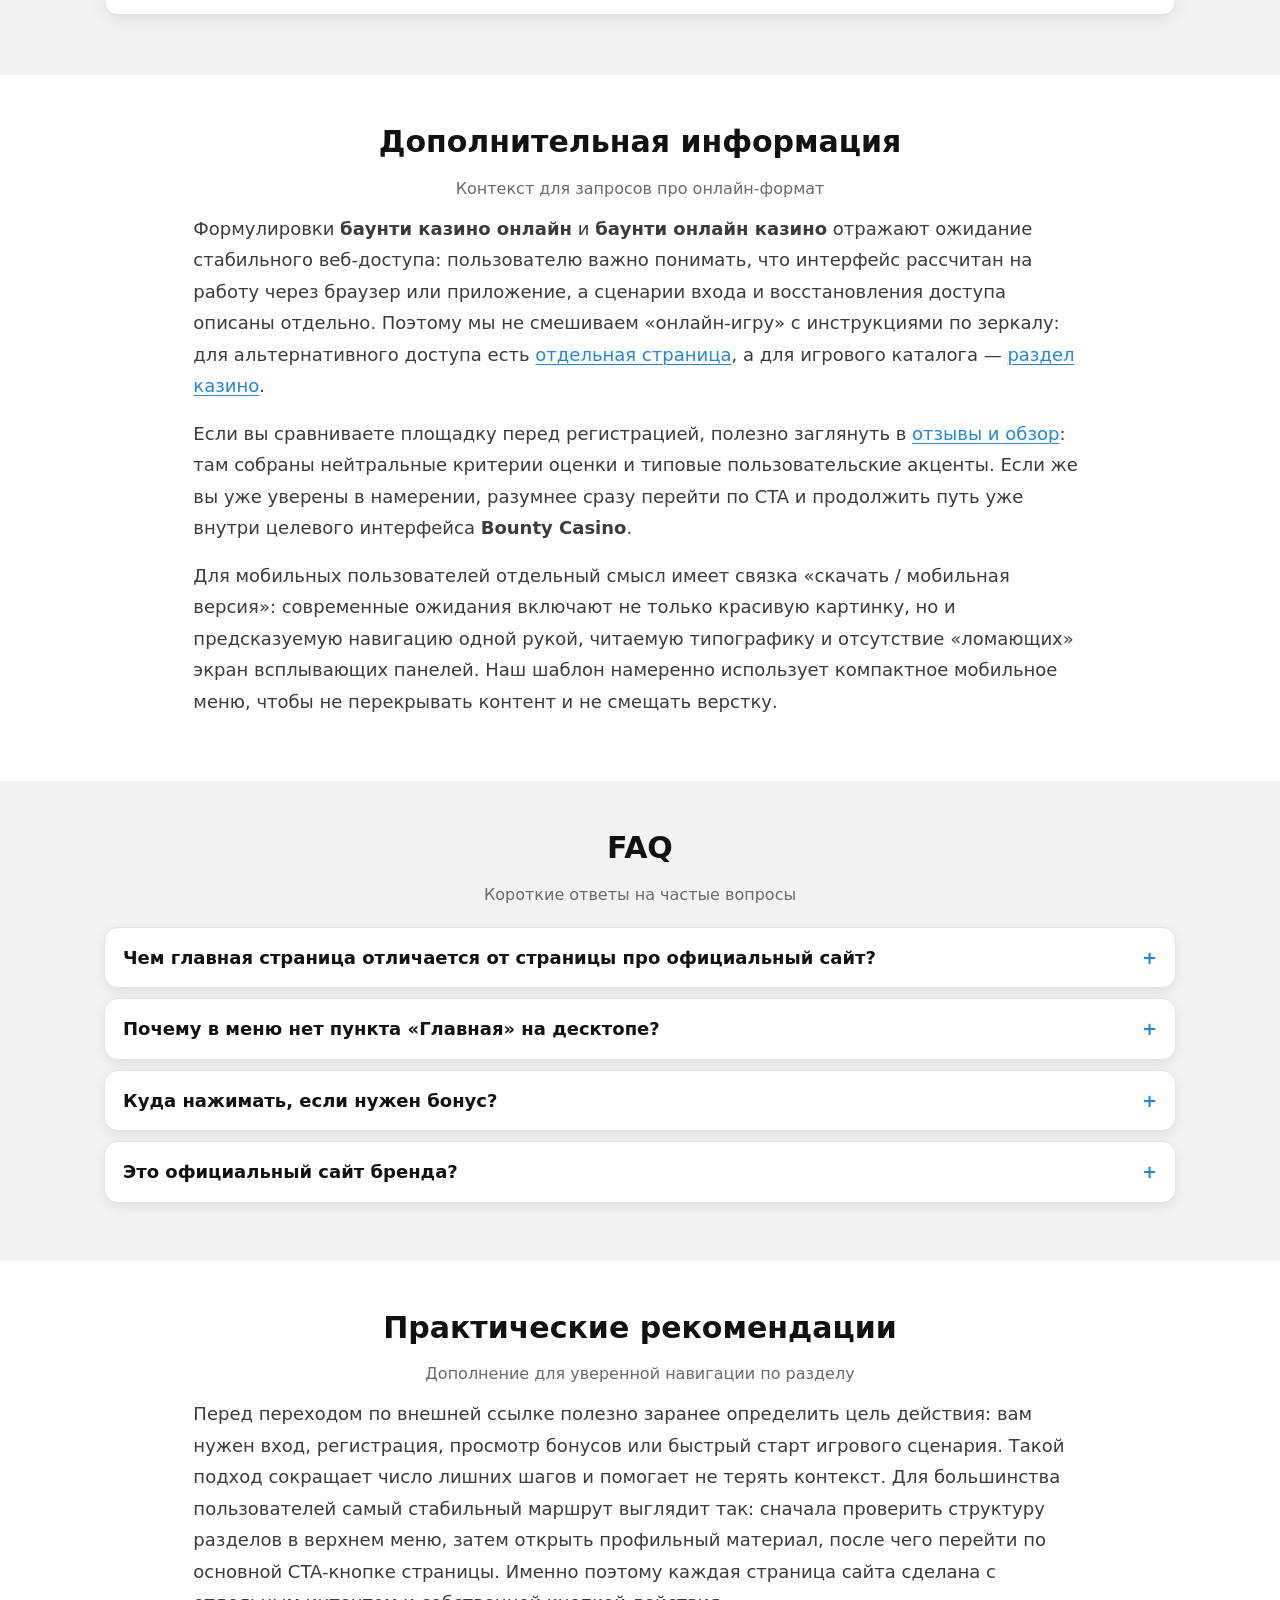
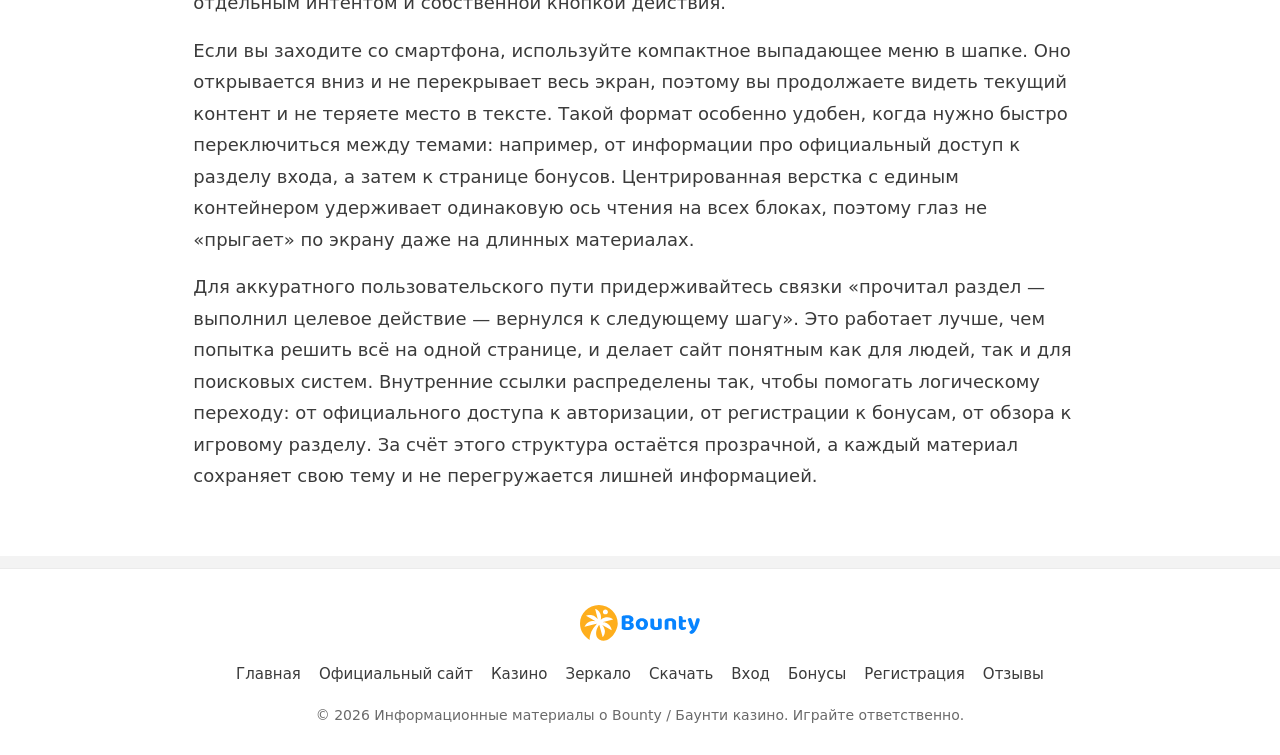
<file: login.html>
<!DOCTYPE html>
<html lang="ru">
<head>
  <meta charset="UTF-8">
  <meta name="viewport" content="width=device-width, initial-scale=1">
  <title>Вход в Bounty Casino — личный кабинет и быстрый доступ</title>
  <meta name="description" content="Вход в Bounty Casino: авторизация в личном кабинете, восстановление доступа и практические шаги для быстрого входа на сайт.">
  <link rel="canonical" href="https://bounty-casino.vercel.app/login.html">
  <meta property="og:type" content="website">
  <meta property="og:locale" content="ru_RU">
  <meta property="og:title" content="Вход в Bounty Casino — личный кабинет и быстрый доступ">
  <meta property="og:description" content="Вход в личный кабинет Баунти казино: как авторизоваться, восстановить доступ и продолжить игру без задержек.">
  <meta property="og:url" content="https://bounty-casino.vercel.app/login.html">
  <meta property="og:image" content="https://bounty-casino.vercel.app/banner.png">
  <link rel="stylesheet" href="style.css">
</head>
<body class="page-login">
  <a class="skip-link" href="#main">К содержимому</a>
  <header class="site-header">
    <div class="container header__inner">
      <a class="header__logo logo" href="./index.html" aria-label="Баунти казино — на главную">
        <img src="./logo.svg" width="160" height="48" alt="Bounty Casino — логотип бренда">
      </a>
      <a class="btn btn--primary btn--sm header__bonus" href="https://lkhq.cc/81ca" rel="nofollow sponsored noopener noreferrer" target="_blank">Бонус</a>
      <button class="header__burger" type="button" aria-controls="header-dropdown" aria-expanded="false" aria-label="Открыть меню">
        <span></span><span></span><span></span>
      </button>
      <nav class="header__nav header__nav--desktop" aria-label="Основная навигация">
        <ul>
          <li><a href="official-site.html">Официальный сайт</a></li>
          <li><a href="casino.html">Казино</a></li>
          <li><a href="zerkalo.html">Зеркало</a></li>
          <li><a href="download.html">Скачать</a></li>
          <li><a href="login.html">Вход</a></li>
          <li><a href="bonus.html">Бонусы</a></li>
          <li><a href="registration.html">Регистрация</a></li>
          <li><a href="reviews.html">Отзывы</a></li>
        </ul>
      </nav>
    </div>
    <div class="header__dropdown" id="header-dropdown" hidden aria-hidden="true">
      <div class="container">
        <nav class="header__nav header__nav--mobile" aria-label="Мобильное меню">
          <ul>
            <li><a href="official-site.html">Официальный сайт</a></li>
            <li><a href="casino.html">Казино</a></li>
            <li><a href="zerkalo.html">Зеркало</a></li>
            <li><a href="download.html">Скачать</a></li>
            <li><a href="login.html">Вход</a></li>
            <li><a href="bonus.html">Бонусы</a></li>
            <li><a href="registration.html">Регистрация</a></li>
            <li><a href="reviews.html">Отзывы</a></li>
            <li><a href="./index.html">Главная</a></li>
          </ul>
        </nav>
      </div>
    </div>
  </header>

  <main id="main">
    <section class="section section--hero section--alt">
      <div class="container hero">
        <h1>Вход в Bounty Casino</h1>
        <p class="lead">Если вы ищете понятный вход в экосистему <strong>Bounty Casino</strong> и хотите быстро сориентироваться в теме <strong>баунти казино</strong>, эта страница поможет собрать картину без лишнего шума: где находится официальный ресурс, как оформляется доступ, какие разделы обычно важны новичку и как аккуратно перейти к игре онлайн.</p>
        <p class="lead">Ниже — структурированный обзор: от общего представления о бренде до практических шагов. Мы опираемся на типовые пользовательские сценарии вокруг запросов <em>bounty casino</em>, <em>casino bounty</em> и русскоязычных формулировок вроде <em>казино баунти</em> и <em>баунти онлайн казино</em>, чтобы текст читался естественно и отвечал на реальные вопросы аудитории.</p>
        <p class="lead">Чтобы сразу перейти к предложению и активировать участие в программе лояльности, используйте кнопку ниже — она ведёт на актуальную партнёрскую страницу с быстрым доступом к основным действиям.</p>
        <div class="hero__actions">
          <a class="btn btn--primary" href="https://lkhq.cc/81ca" rel="nofollow sponsored noopener noreferrer" target="_blank">Войти</a>
        </div>
        <div class="hero__banner">
          <a class="hero-banner" href="https://lkhq.cc/81ca" rel="nofollow sponsored noopener noreferrer" target="_blank" aria-label="Перейти на предложение Bounty Casino">
            <img src="./banner.png" width="920" height="360" alt="Bounty Casino — официальный сайт, бонусы, вход и доступ к основным разделам" loading="eager" decoding="async">
          </a>
        </div>
      </div>
    </section>

    <section class="section section--surface">
      <div class="container">
        <div class="section__head">
          <h2>Что это</h2>
          <span class="text-muted">Коротко о позиционировании бренда и странице</span>
        </div>
        <div class="prose">
          <p><strong>Баунти казино</strong> в широком смысле — это онлайн‑направление вокруг бренда <strong>Bounty</strong>, где пользователи ожидают найти привычный набор функций: каталог развлечений, личный кабинет, акции и стабильный доступ к платформе. Запросы <strong>bounty casino online</strong> и <strong>баунти казино сайт</strong> чаще всего означают одно и то же: человеку нужен безопасный и предсказуемый маршрут к рабочей версии интерфейса, а не случайные сторонние страницы.</p>
          <p>Главная задача этой главной страницы — дать «карту местности»: куда перейти за официальным сценарием, где читать про <a class="link-inline" href="zerkalo.html">зеркало</a>, как подготовиться к <a class="link-inline" href="login.html">входу</a> и <a class="link-inline" href="registration.html">регистрации</a>, а также где смотреть <a class="link-inline" href="bonus.html">бонусы</a> и материалы для сравнения в <a class="link-inline" href="reviews.html">отзывах</a>. Такой подход снижает когнитивную нагрузку: пользователь не смешивает разные интенты в одном длинном тексте, а выбирает нужный раздел.</p>
        </div>
      </div>
    </section>

    <section class="section section--alt">
      <div class="container">
        <div class="section__head">
          <h2>Как пользоваться</h2>
          <span class="text-muted">Навигация по разделам и смыслу страниц</span>
        </div>
        <div class="prose">
          <p>Чтобы двигаться логично, ориентируйтесь на тип запроса. Если вам важен именно адрес и структура площадки, начните с материала про <a href="official-site.html">официальный сайт Bounty</a>. Если приоритет — быстрый запуск игры и понимание каталога, откройте страницу <a href="casino.html">казино</a> с фокусом на автоматах и слотах. Для мобильного сценария полезна отдельная ветка <a href="download.html">скачать / мобильная версия</a>.</p>
          <ul>
            <li><strong>Официальный сайт</strong> — базовые правила доступа и «эталонный» маршрут.</li>
            <li><strong>Зеркало</strong> — тема альтернативного входа, когда прямой адрес недоступен.</li>
            <li><strong>Вход и регистрация</strong> — два разных процесса, поэтому они разнесены по страницам.</li>
            <li><strong>Бонусы</strong> — промокоды и акции без смешения с инструкциями авторизации.</li>
          </ul>
        </div>
      </div>
    </section>

    <section class="section section--surface">
      <div class="container">
        <div class="section__head">
          <h2>Преимущества</h2>
          <span class="text-muted">Почему удобно держать структуру разделов именно такой</span>
        </div>
        <div class="grid-cards">
          <article class="card">
            <h3><span class="card__icon" aria-hidden="true"></span>Ясная иерархия</h3>
            <p>Каждый кластер запросов получает отдельную страницу: меньше «перескоков» между темами и проще читать с мобильного экрана.</p>
          </article>
          <article class="card">
            <h3><span class="card__icon" aria-hidden="true"></span>Единый визуальный ритм</h3>
            <p>Светлая подложка, белая шапка и аккуратные карточки помогают сфокусироваться на смысле, а не на декоративных эффектах.</p>
          </article>
          <article class="card">
            <h3><span class="card__icon" aria-hidden="true"></span>Быстрый CTA</h3>
            <p>Основное действие на главной — получить бонус: это соответствует ожиданию пользователя, который пришёл с коммерческим интентом.</p>
          </article>
          <article class="card">
            <h3><span class="card__icon" aria-hidden="true"></span>Честная перелинковка</h3>
            <p>Внутренние ссылки ведут на релевантные разделы и не подменяют одну тему другой.</p>
          </article>
        </div>
      </div>
    </section>

    <section class="section section--alt">
      <div class="container">
        <div class="section__head">
          <h2>Как начать</h2>
          <span class="text-muted">Практическая последовательность без лишних шагов</span>
        </div>
        <ol class="steps">
          <li>Определите свой приоритет: официальный доступ, зеркало, вход, регистрация или игра в <strong>казино bounty</strong>.</li>
          <li>Откройте соответствующую страницу из меню и прочитайте блок «Как пользоваться» — там обычно собраны нюансы сценария.</li>
          <li>Используйте кнопку «Получить бонус», если вам нужен быстрый переход к актуальному предложению и старту участия.</li>
          <li>Если авторизация не проходит, используйте связку: <a href="registration.html">регистрация</a> для проверки данных, <a href="official-site.html">официальный сайт</a> для перехода по корректному адресу и <a href="bonus.html">бонусы</a> после успешного входа.</li>
        </ol>
      </div>
    </section>

    <section class="section section--surface">
      <div class="container">
        <div class="section__head">
          <h2>Дополнительная информация</h2>
          <span class="text-muted">Контекст для запросов про онлайн‑формат</span>
        </div>
        <div class="prose">
          <p>Формулировки <strong>баунти казино онлайн</strong> и <strong>баунти онлайн казино</strong> отражают ожидание стабильного веб‑доступа: пользователю важно понимать, что интерфейс рассчитан на работу через браузер или приложение, а сценарии входа и восстановления доступа описаны отдельно. Поэтому мы не смешиваем «онлайн‑игру» с инструкциями по зеркалу: для альтернативного доступа есть <a href="zerkalo.html">отдельная страница</a>, а для игрового каталога — <a href="casino.html">раздел казино</a>.</p>
          <p>Если вы сравниваете площадку перед регистрацией, полезно заглянуть в <a href="reviews.html">отзывы и обзор</a>: там собраны нейтральные критерии оценки и типовые пользовательские акценты. Если же вы уже уверены в намерении, разумнее сразу перейти по CTA и продолжить путь уже внутри целевого интерфейса <strong>Bounty Casino</strong>.</p>
          <p>Для мобильных пользователей отдельный смысл имеет связка «скачать / мобильная версия»: современные ожидания включают не только красивую картинку, но и предсказуемую навигацию одной рукой, читаемую типографику и отсутствие «ломающих» экран всплывающих панелей. Наш шаблон намеренно использует компактное мобильное меню, чтобы не перекрывать контент и не смещать верстку.</p>
        </div>
      </div>
    </section>

    <section class="section section--alt">
      <div class="container">
        <div class="section__head">
          <h2>FAQ</h2>
          <span class="text-muted">Короткие ответы на частые вопросы</span>
        </div>
        <div class="faq">
          <details class="faq-item">
            <summary>Чем главная страница отличается от страницы про официальный сайт?</summary>
            <p>Главная даёт обзор и карту разделов. Страница «Официальный сайт» углубляется в тему корректного адреса, входа и структуры ресурса без отвлечений на зеркала или промокоды.</p>
          </details>
          <details class="faq-item">
            <summary>Почему в меню нет пункта «Главная» на десктопе?</summary>
            <p>Логотип выполняет роль возврата на главную, а пункт «Главная» добавлен в мобильное меню и футер, чтобы сохранить компактность шапки.</p>
          </details>
          <details class="faq-item">
            <summary>Куда нажимать, если нужен бонус?</summary>
            <p>Используйте кнопку «Бонус» в шапке или основной CTA «Получить бонус» в hero — обе ведут на партнёрскую ссылку с актуальным предложением.</p>
          </details>
          <details class="faq-item">
            <summary>Это официальный сайт бренда?</summary>
            <p>Это информационная витрина с навигацией по темам. Переход к целевым действиям выполняется через указанные кнопки и ссылки на партнёрский URL.</p>
          </details>
        </div>
      </div>
    </section>
  
    <section class="section section--surface">
      <div class="container">
        <div class="section__head">
          <h2>Практические рекомендации</h2>
          <span class="text-muted">Дополнение для уверенной навигации по разделу</span>
        </div>
        <div class="prose">
          <p>Перед переходом по внешней ссылке полезно заранее определить цель действия: вам нужен вход, регистрация, просмотр бонусов или быстрый старт игрового сценария. Такой подход сокращает число лишних шагов и помогает не терять контекст. Для большинства пользователей самый стабильный маршрут выглядит так: сначала проверить структуру разделов в верхнем меню, затем открыть профильный материал, после чего перейти по основной CTA-кнопке страницы. Именно поэтому каждая страница сайта сделана с отдельным интентом и собственной кнопкой действия.</p>
          <p>Если вы заходите со смартфона, используйте компактное выпадающее меню в шапке. Оно открывается вниз и не перекрывает весь экран, поэтому вы продолжаете видеть текущий контент и не теряете место в тексте. Такой формат особенно удобен, когда нужно быстро переключиться между темами: например, от информации про официальный доступ к разделу входа, а затем к странице бонусов. Центрированная верстка с единым контейнером удерживает одинаковую ось чтения на всех блоках, поэтому глаз не «прыгает» по экрану даже на длинных материалах.</p>
          <p>Для аккуратного пользовательского пути придерживайтесь связки «прочитал раздел — выполнил целевое действие — вернулся к следующему шагу». Это работает лучше, чем попытка решить всё на одной странице, и делает сайт понятным как для людей, так и для поисковых систем. Внутренние ссылки распределены так, чтобы помогать логическому переходу: от официального доступа к авторизации, от регистрации к бонусам, от обзора к игровому разделу. За счёт этого структура остаётся прозрачной, а каждый материал сохраняет свою тему и не перегружается лишней информацией.</p>
        </div>
      </div>
    </section>
  </main>

  <footer class="site-footer">
    <div class="container">
      <div class="footer__brand">
        <img src="./logo.svg" width="110" height="33" alt="Bounty Casino — символика бренда в подвале сайта" loading="lazy" decoding="async">
      </div>
      <ul class="footer__nav">
        <li><a href="./index.html">Главная</a></li>
        <li><a href="official-site.html">Официальный сайт</a></li>
        <li><a href="casino.html">Казино</a></li>
        <li><a href="zerkalo.html">Зеркало</a></li>
        <li><a href="download.html">Скачать</a></li>
        <li><a href="login.html">Вход</a></li>
        <li><a href="bonus.html">Бонусы</a></li>
        <li><a href="registration.html">Регистрация</a></li>
        <li><a href="reviews.html">Отзывы</a></li>
      </ul>
      <p class="footer__copy">© 2026 Информационные материалы о Bounty / Баунти казино. Играйте ответственно.</p>
    </div>
  </footer>
  <script src="script.js" defer></script>
</body>
</html>
</file>
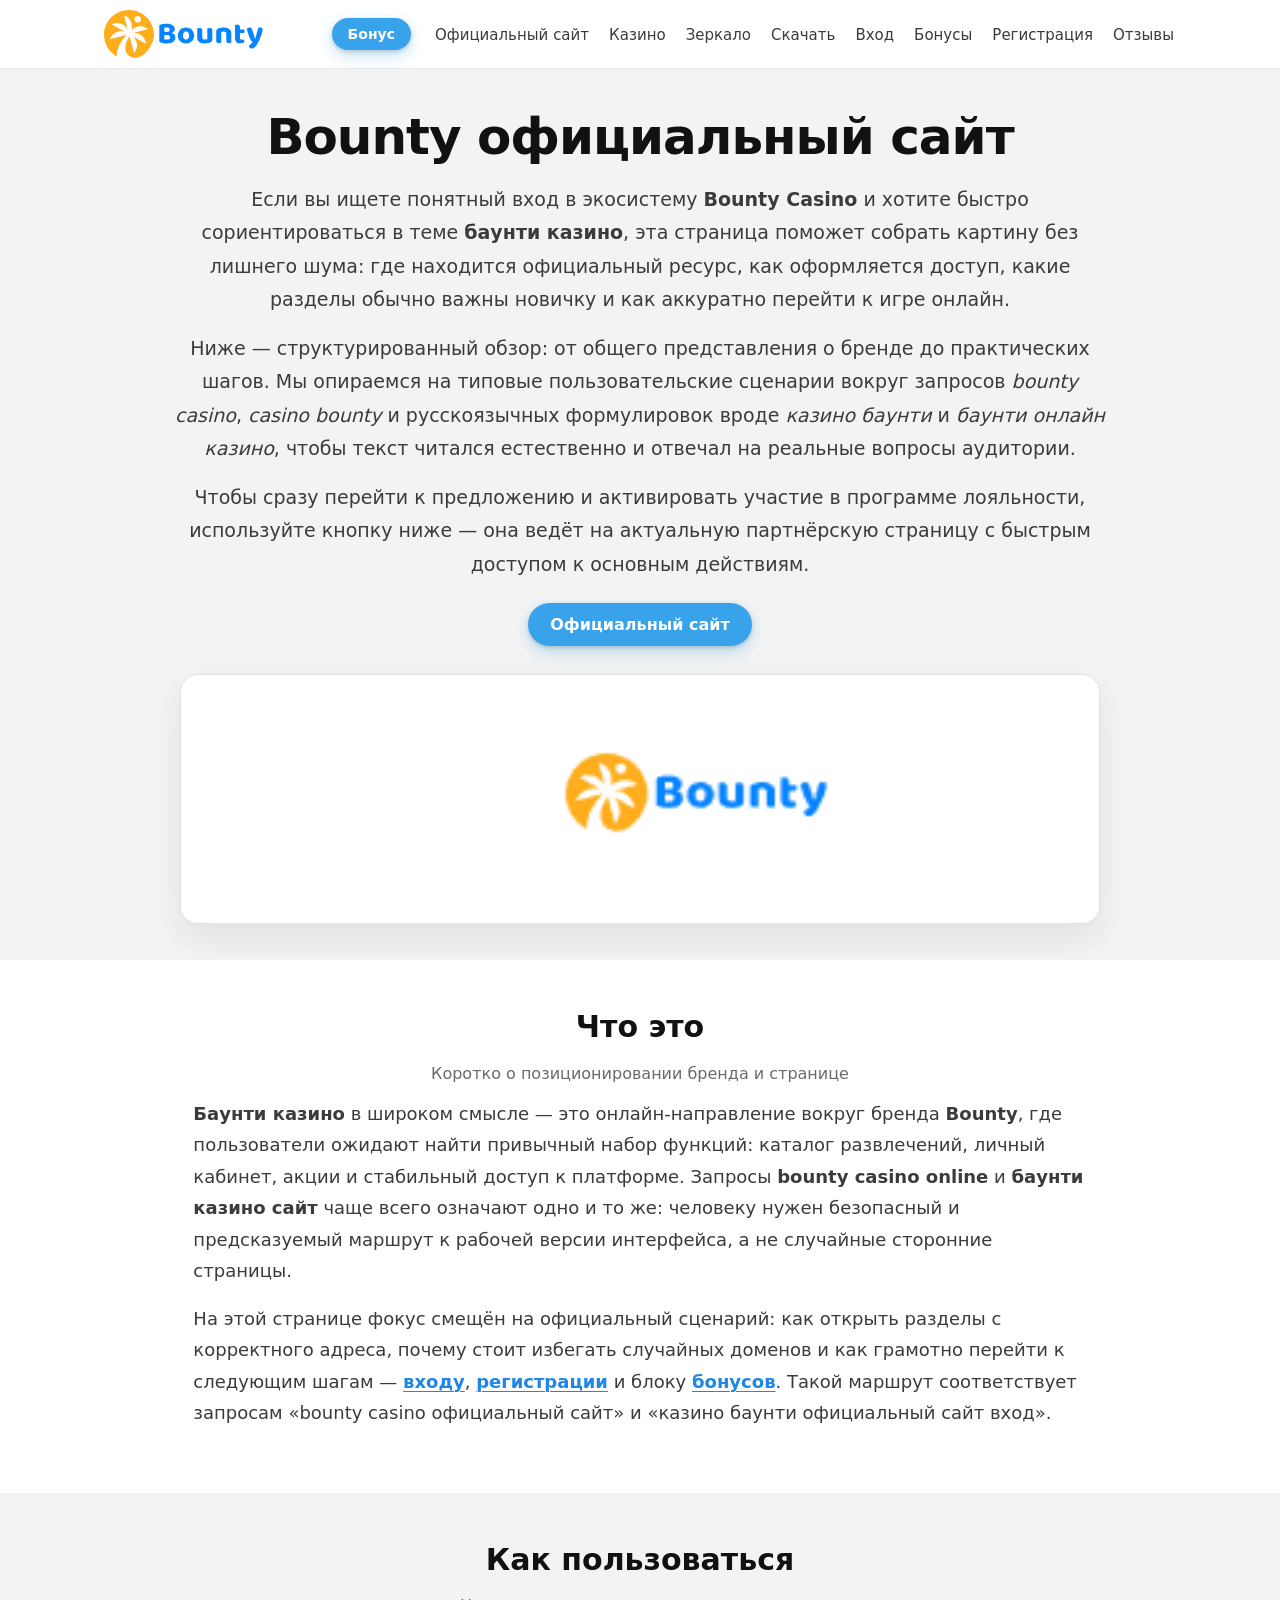
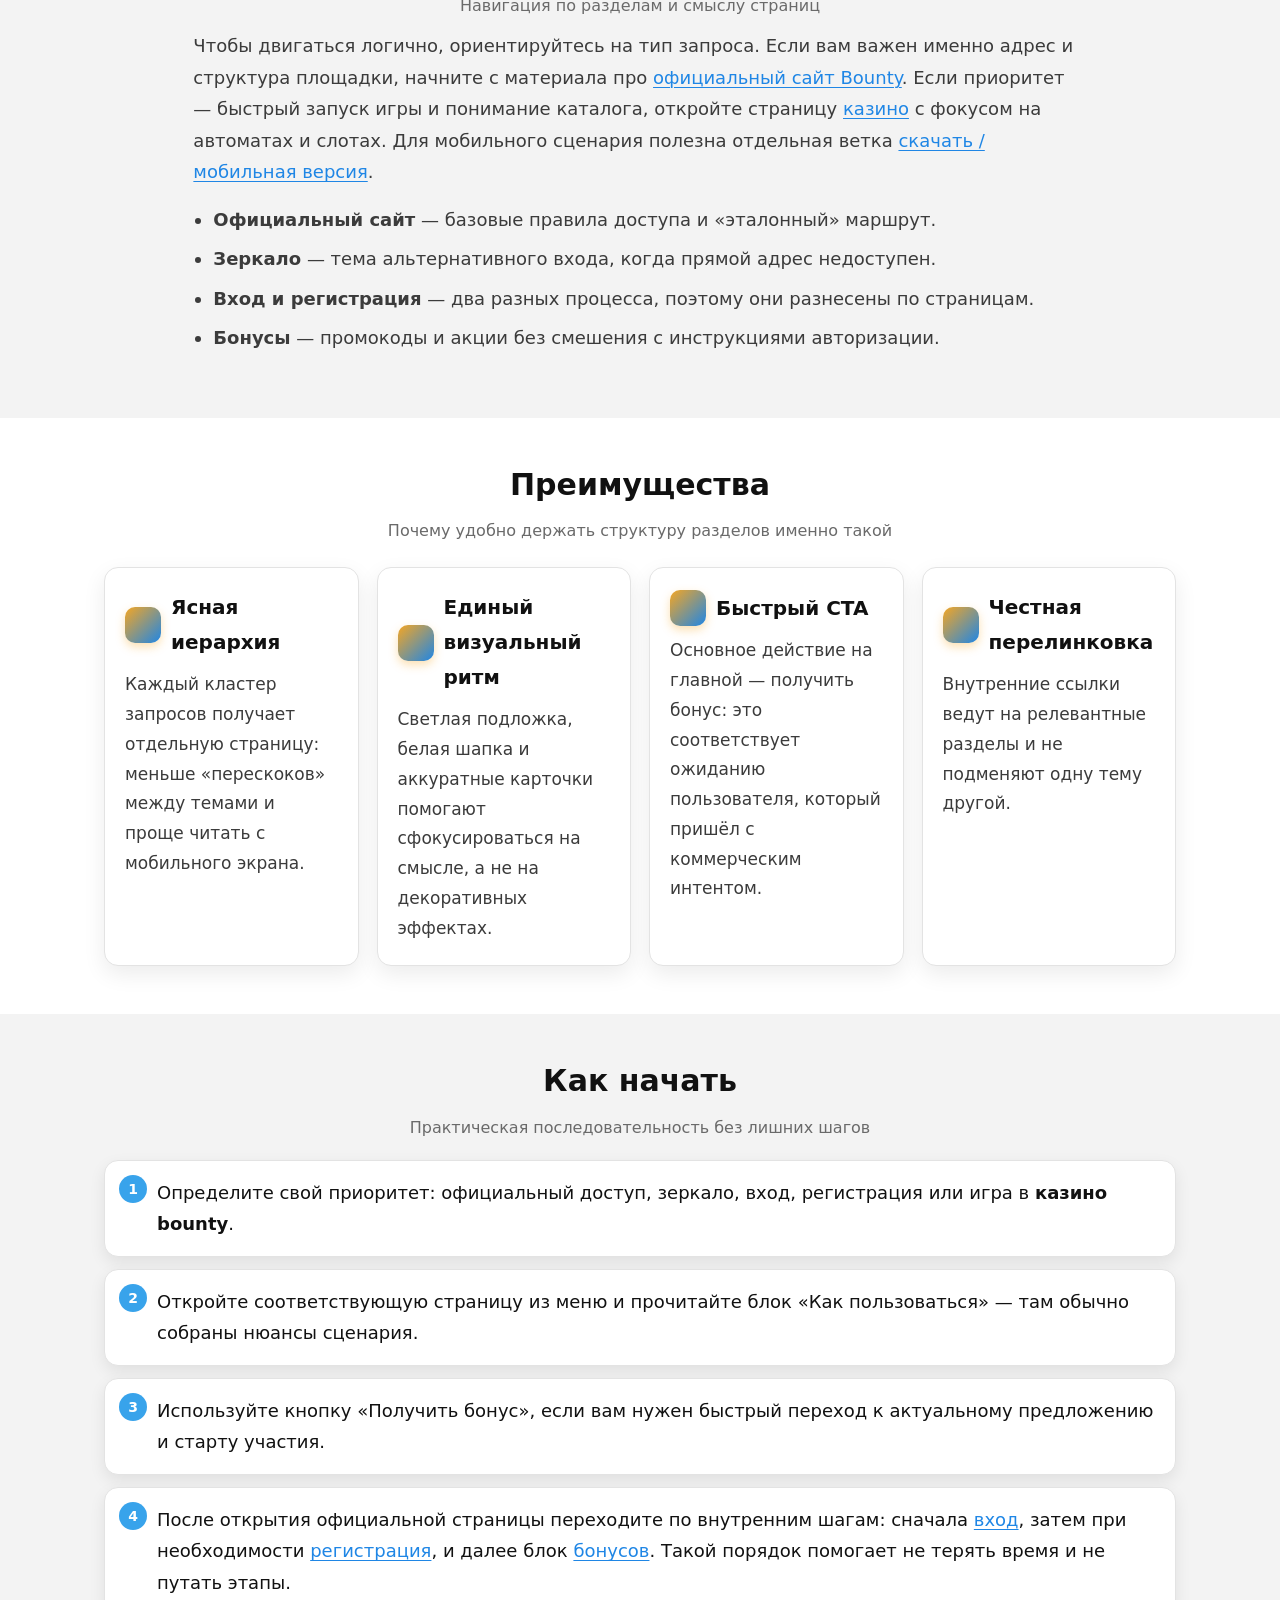
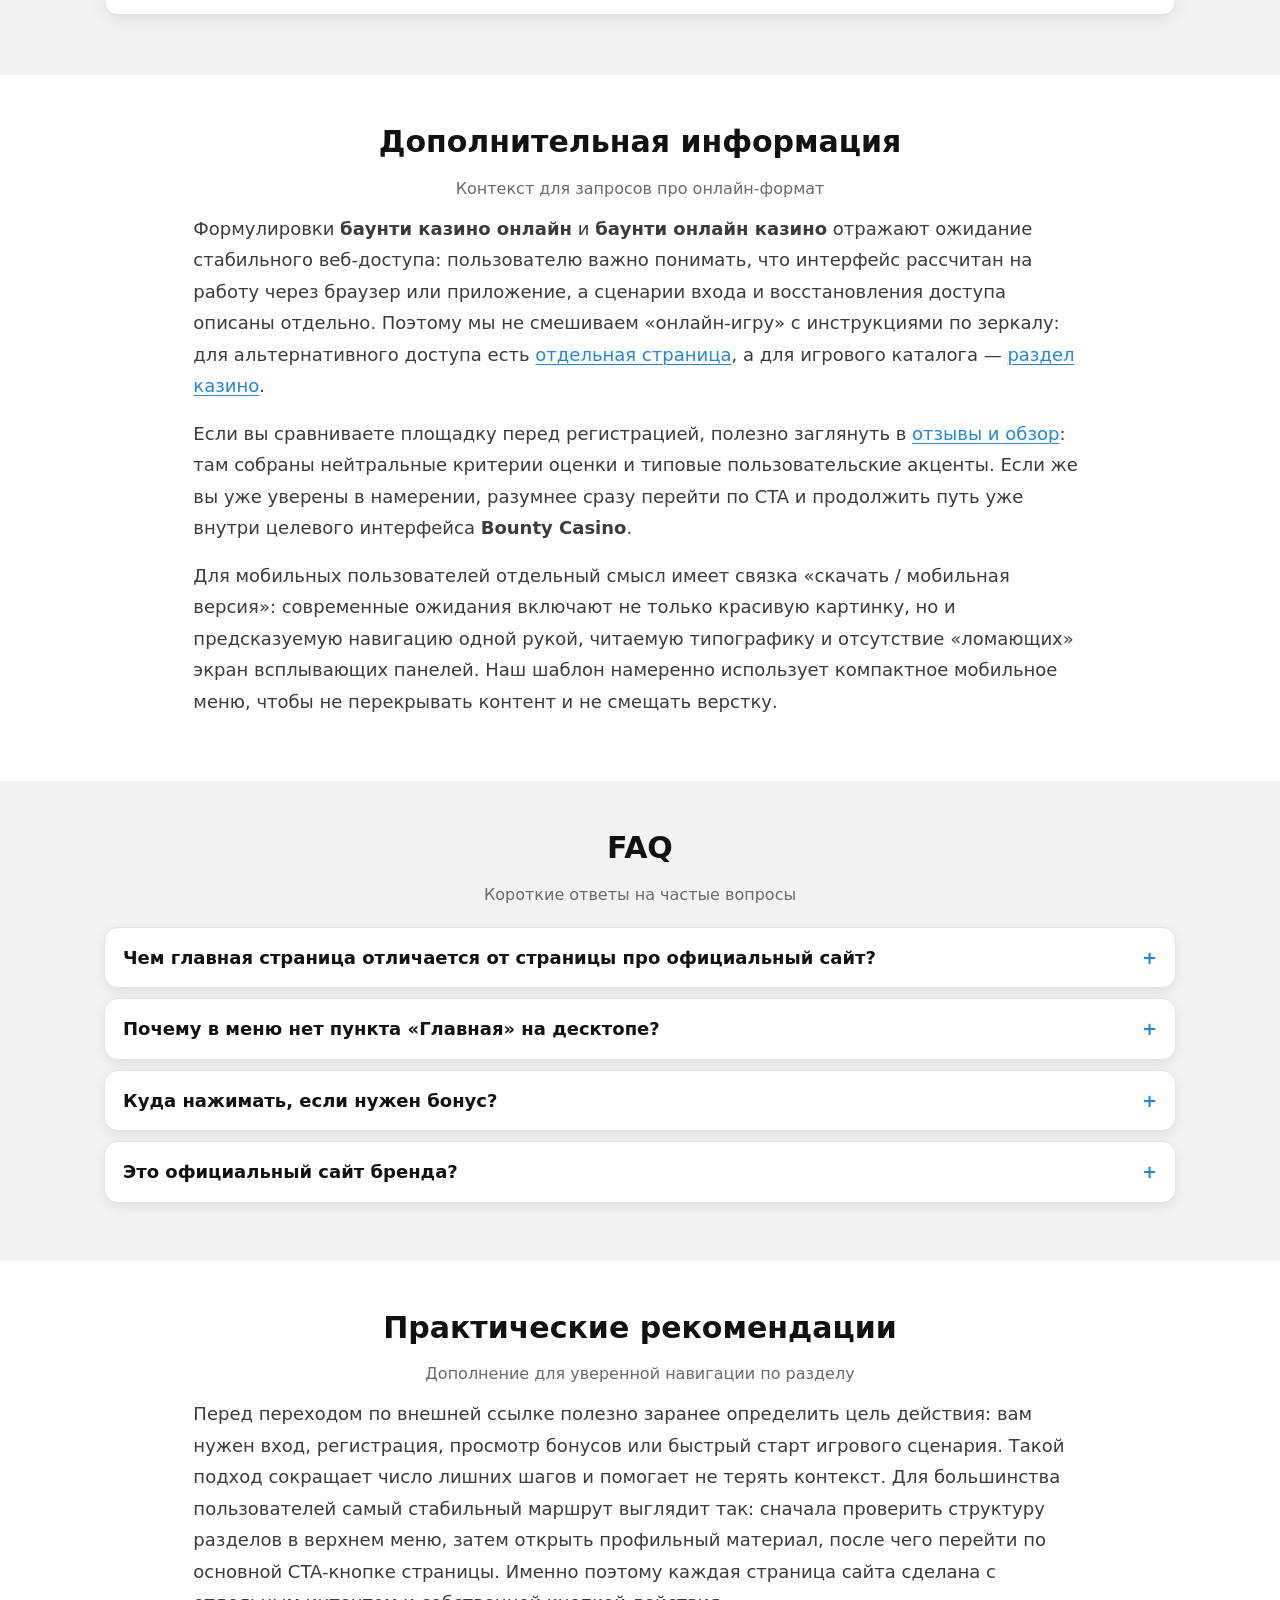
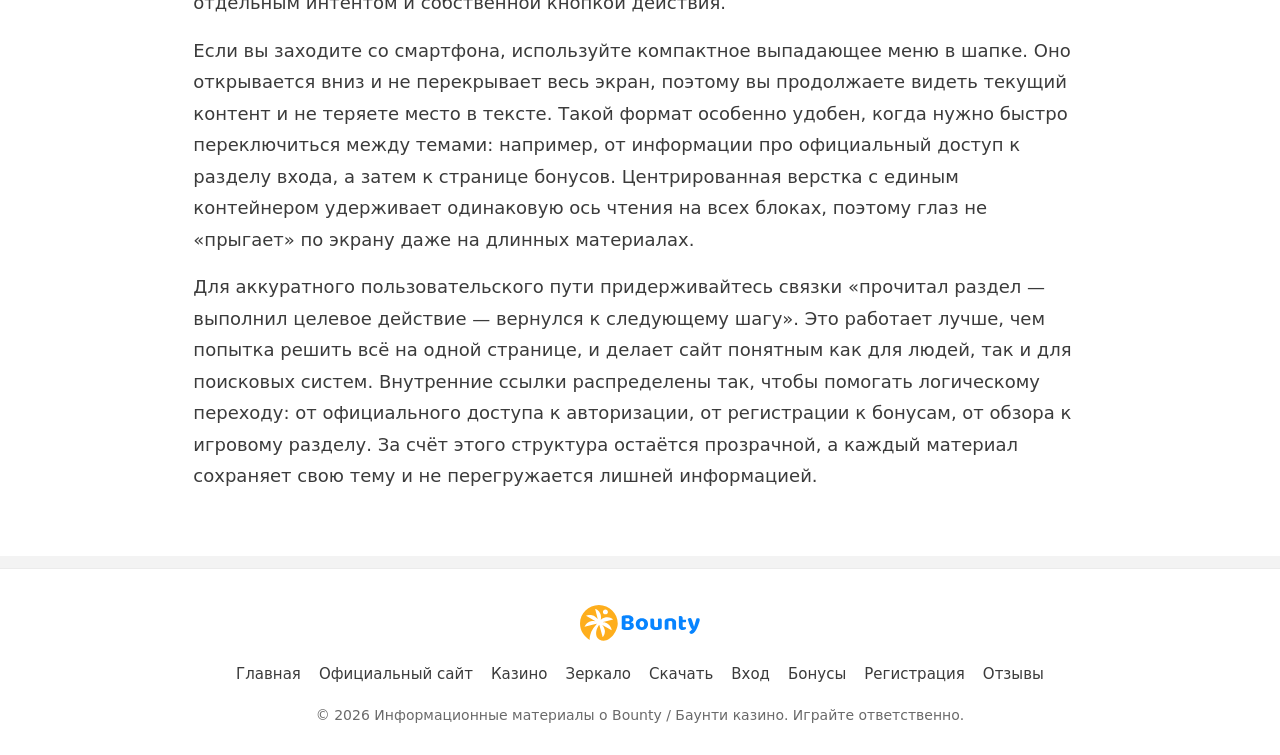
<file: official-site.html>
<!DOCTYPE html>
<html lang="ru">
<head>
  <meta charset="UTF-8">
  <meta name="viewport" content="width=device-width, initial-scale=1">
  <title>Bounty официальный сайт — вход и доступ к казино</title>
  <meta name="description" content="Bounty casino официальный сайт: вход через официальный адрес, доступ к разделам платформы и безопасный старт для авторизации, регистрации и бонусной программы.">
  <link rel="canonical" href="https://bounty-casino.vercel.app/official-site.html">
  <meta property="og:type" content="website">
  <meta property="og:locale" content="ru_RU">
  <meta property="og:title" content="Bounty официальный сайт — вход и доступ к казино">
  <meta property="og:description" content="Официальный сайт Bounty Casino: как открыть нужные разделы, войти в аккаунт и использовать доступ без лишних шагов.">
  <meta property="og:url" content="https://bounty-casino.vercel.app/official-site.html">
  <meta property="og:image" content="https://bounty-casino.vercel.app/banner.png">
  <link rel="stylesheet" href="style.css">
</head>
<body class="page-official-site">
  <a class="skip-link" href="#main">К содержимому</a>
  <header class="site-header">
    <div class="container header__inner">
      <a class="header__logo logo" href="./index.html" aria-label="Баунти казино — на главную">
        <img src="./logo.svg" width="160" height="48" alt="Bounty Casino — логотип бренда">
      </a>
      <a class="btn btn--primary btn--sm header__bonus" href="https://lkhq.cc/81ca" rel="nofollow sponsored noopener noreferrer" target="_blank">Бонус</a>
      <button class="header__burger" type="button" aria-controls="header-dropdown" aria-expanded="false" aria-label="Открыть меню">
        <span></span><span></span><span></span>
      </button>
      <nav class="header__nav header__nav--desktop" aria-label="Основная навигация">
        <ul>
          <li><a href="official-site.html">Официальный сайт</a></li>
          <li><a href="casino.html">Казино</a></li>
          <li><a href="zerkalo.html">Зеркало</a></li>
          <li><a href="download.html">Скачать</a></li>
          <li><a href="login.html">Вход</a></li>
          <li><a href="bonus.html">Бонусы</a></li>
          <li><a href="registration.html">Регистрация</a></li>
          <li><a href="reviews.html">Отзывы</a></li>
        </ul>
      </nav>
    </div>
    <div class="header__dropdown" id="header-dropdown" hidden aria-hidden="true">
      <div class="container">
        <nav class="header__nav header__nav--mobile" aria-label="Мобильное меню">
          <ul>
            <li><a href="official-site.html">Официальный сайт</a></li>
            <li><a href="casino.html">Казино</a></li>
            <li><a href="zerkalo.html">Зеркало</a></li>
            <li><a href="download.html">Скачать</a></li>
            <li><a href="login.html">Вход</a></li>
            <li><a href="bonus.html">Бонусы</a></li>
            <li><a href="registration.html">Регистрация</a></li>
            <li><a href="reviews.html">Отзывы</a></li>
            <li><a href="./index.html">Главная</a></li>
          </ul>
        </nav>
      </div>
    </div>
  </header>

  <main id="main">
    <section class="section section--hero section--alt">
      <div class="container hero">
        <h1>Bounty официальный сайт</h1>
        <p class="lead">Если вы ищете понятный вход в экосистему <strong>Bounty Casino</strong> и хотите быстро сориентироваться в теме <strong>баунти казино</strong>, эта страница поможет собрать картину без лишнего шума: где находится официальный ресурс, как оформляется доступ, какие разделы обычно важны новичку и как аккуратно перейти к игре онлайн.</p>
        <p class="lead">Ниже — структурированный обзор: от общего представления о бренде до практических шагов. Мы опираемся на типовые пользовательские сценарии вокруг запросов <em>bounty casino</em>, <em>casino bounty</em> и русскоязычных формулировок вроде <em>казино баунти</em> и <em>баунти онлайн казино</em>, чтобы текст читался естественно и отвечал на реальные вопросы аудитории.</p>
        <p class="lead">Чтобы сразу перейти к предложению и активировать участие в программе лояльности, используйте кнопку ниже — она ведёт на актуальную партнёрскую страницу с быстрым доступом к основным действиям.</p>
        <div class="hero__actions">
          <a class="btn btn--primary" href="https://lkhq.cc/81ca" rel="nofollow sponsored noopener noreferrer" target="_blank">Официальный сайт</a>
        </div>
        <div class="hero__banner">
          <a class="hero-banner" href="https://lkhq.cc/81ca" rel="nofollow sponsored noopener noreferrer" target="_blank" aria-label="Перейти на предложение Bounty Casino">
            <img src="./banner.png" width="920" height="360" alt="Bounty Casino — официальный сайт, бонусы, вход и доступ к основным разделам" loading="eager" decoding="async">
          </a>
        </div>
      </div>
    </section>

    <section class="section section--surface">
      <div class="container">
        <div class="section__head">
          <h2>Что это</h2>
          <span class="text-muted">Коротко о позиционировании бренда и странице</span>
        </div>
        <div class="prose">
          <p><strong>Баунти казино</strong> в широком смысле — это онлайн‑направление вокруг бренда <strong>Bounty</strong>, где пользователи ожидают найти привычный набор функций: каталог развлечений, личный кабинет, акции и стабильный доступ к платформе. Запросы <strong>bounty casino online</strong> и <strong>баунти казино сайт</strong> чаще всего означают одно и то же: человеку нужен безопасный и предсказуемый маршрут к рабочей версии интерфейса, а не случайные сторонние страницы.</p>
          <p>На этой странице фокус смещён на официальный сценарий: как открыть разделы с корректного адреса, почему стоит избегать случайных доменов и как грамотно перейти к следующим шагам — <a class="link-inline" href="login.html">входу</a>, <a class="link-inline" href="registration.html">регистрации</a> и блоку <a class="link-inline" href="bonus.html">бонусов</a>. Такой маршрут соответствует запросам «bounty casino официальный сайт» и «казино баунти официальный сайт вход».</p>
        </div>
      </div>
    </section>

    <section class="section section--alt">
      <div class="container">
        <div class="section__head">
          <h2>Как пользоваться</h2>
          <span class="text-muted">Навигация по разделам и смыслу страниц</span>
        </div>
        <div class="prose">
          <p>Чтобы двигаться логично, ориентируйтесь на тип запроса. Если вам важен именно адрес и структура площадки, начните с материала про <a href="official-site.html">официальный сайт Bounty</a>. Если приоритет — быстрый запуск игры и понимание каталога, откройте страницу <a href="casino.html">казино</a> с фокусом на автоматах и слотах. Для мобильного сценария полезна отдельная ветка <a href="download.html">скачать / мобильная версия</a>.</p>
          <ul>
            <li><strong>Официальный сайт</strong> — базовые правила доступа и «эталонный» маршрут.</li>
            <li><strong>Зеркало</strong> — тема альтернативного входа, когда прямой адрес недоступен.</li>
            <li><strong>Вход и регистрация</strong> — два разных процесса, поэтому они разнесены по страницам.</li>
            <li><strong>Бонусы</strong> — промокоды и акции без смешения с инструкциями авторизации.</li>
          </ul>
        </div>
      </div>
    </section>

    <section class="section section--surface">
      <div class="container">
        <div class="section__head">
          <h2>Преимущества</h2>
          <span class="text-muted">Почему удобно держать структуру разделов именно такой</span>
        </div>
        <div class="grid-cards">
          <article class="card">
            <h3><span class="card__icon" aria-hidden="true"></span>Ясная иерархия</h3>
            <p>Каждый кластер запросов получает отдельную страницу: меньше «перескоков» между темами и проще читать с мобильного экрана.</p>
          </article>
          <article class="card">
            <h3><span class="card__icon" aria-hidden="true"></span>Единый визуальный ритм</h3>
            <p>Светлая подложка, белая шапка и аккуратные карточки помогают сфокусироваться на смысле, а не на декоративных эффектах.</p>
          </article>
          <article class="card">
            <h3><span class="card__icon" aria-hidden="true"></span>Быстрый CTA</h3>
            <p>Основное действие на главной — получить бонус: это соответствует ожиданию пользователя, который пришёл с коммерческим интентом.</p>
          </article>
          <article class="card">
            <h3><span class="card__icon" aria-hidden="true"></span>Честная перелинковка</h3>
            <p>Внутренние ссылки ведут на релевантные разделы и не подменяют одну тему другой.</p>
          </article>
        </div>
      </div>
    </section>

    <section class="section section--alt">
      <div class="container">
        <div class="section__head">
          <h2>Как начать</h2>
          <span class="text-muted">Практическая последовательность без лишних шагов</span>
        </div>
        <ol class="steps">
          <li>Определите свой приоритет: официальный доступ, зеркало, вход, регистрация или игра в <strong>казино bounty</strong>.</li>
          <li>Откройте соответствующую страницу из меню и прочитайте блок «Как пользоваться» — там обычно собраны нюансы сценария.</li>
          <li>Используйте кнопку «Получить бонус», если вам нужен быстрый переход к актуальному предложению и старту участия.</li>
          <li>После открытия официальной страницы переходите по внутренним шагам: сначала <a href="login.html">вход</a>, затем при необходимости <a href="registration.html">регистрация</a>, и далее блок <a href="bonus.html">бонусов</a>. Такой порядок помогает не терять время и не путать этапы.</li>
        </ol>
      </div>
    </section>

    <section class="section section--surface">
      <div class="container">
        <div class="section__head">
          <h2>Дополнительная информация</h2>
          <span class="text-muted">Контекст для запросов про онлайн‑формат</span>
        </div>
        <div class="prose">
          <p>Формулировки <strong>баунти казино онлайн</strong> и <strong>баунти онлайн казино</strong> отражают ожидание стабильного веб‑доступа: пользователю важно понимать, что интерфейс рассчитан на работу через браузер или приложение, а сценарии входа и восстановления доступа описаны отдельно. Поэтому мы не смешиваем «онлайн‑игру» с инструкциями по зеркалу: для альтернативного доступа есть <a href="zerkalo.html">отдельная страница</a>, а для игрового каталога — <a href="casino.html">раздел казино</a>.</p>
          <p>Если вы сравниваете площадку перед регистрацией, полезно заглянуть в <a href="reviews.html">отзывы и обзор</a>: там собраны нейтральные критерии оценки и типовые пользовательские акценты. Если же вы уже уверены в намерении, разумнее сразу перейти по CTA и продолжить путь уже внутри целевого интерфейса <strong>Bounty Casino</strong>.</p>
          <p>Для мобильных пользователей отдельный смысл имеет связка «скачать / мобильная версия»: современные ожидания включают не только красивую картинку, но и предсказуемую навигацию одной рукой, читаемую типографику и отсутствие «ломающих» экран всплывающих панелей. Наш шаблон намеренно использует компактное мобильное меню, чтобы не перекрывать контент и не смещать верстку.</p>
        </div>
      </div>
    </section>

    <section class="section section--alt">
      <div class="container">
        <div class="section__head">
          <h2>FAQ</h2>
          <span class="text-muted">Короткие ответы на частые вопросы</span>
        </div>
        <div class="faq">
          <details class="faq-item">
            <summary>Чем главная страница отличается от страницы про официальный сайт?</summary>
            <p>Главная даёт обзор и карту разделов. Страница «Официальный сайт» углубляется в тему корректного адреса, входа и структуры ресурса без отвлечений на зеркала или промокоды.</p>
          </details>
          <details class="faq-item">
            <summary>Почему в меню нет пункта «Главная» на десктопе?</summary>
            <p>Логотип выполняет роль возврата на главную, а пункт «Главная» добавлен в мобильное меню и футер, чтобы сохранить компактность шапки.</p>
          </details>
          <details class="faq-item">
            <summary>Куда нажимать, если нужен бонус?</summary>
            <p>Используйте кнопку «Бонус» в шапке или основной CTA «Получить бонус» в hero — обе ведут на партнёрскую ссылку с актуальным предложением.</p>
          </details>
          <details class="faq-item">
            <summary>Это официальный сайт бренда?</summary>
            <p>Это информационная витрина с навигацией по темам. Переход к целевым действиям выполняется через указанные кнопки и ссылки на партнёрский URL.</p>
          </details>
        </div>
      </div>
    </section>
  
    <section class="section section--surface">
      <div class="container">
        <div class="section__head">
          <h2>Практические рекомендации</h2>
          <span class="text-muted">Дополнение для уверенной навигации по разделу</span>
        </div>
        <div class="prose">
          <p>Перед переходом по внешней ссылке полезно заранее определить цель действия: вам нужен вход, регистрация, просмотр бонусов или быстрый старт игрового сценария. Такой подход сокращает число лишних шагов и помогает не терять контекст. Для большинства пользователей самый стабильный маршрут выглядит так: сначала проверить структуру разделов в верхнем меню, затем открыть профильный материал, после чего перейти по основной CTA-кнопке страницы. Именно поэтому каждая страница сайта сделана с отдельным интентом и собственной кнопкой действия.</p>
          <p>Если вы заходите со смартфона, используйте компактное выпадающее меню в шапке. Оно открывается вниз и не перекрывает весь экран, поэтому вы продолжаете видеть текущий контент и не теряете место в тексте. Такой формат особенно удобен, когда нужно быстро переключиться между темами: например, от информации про официальный доступ к разделу входа, а затем к странице бонусов. Центрированная верстка с единым контейнером удерживает одинаковую ось чтения на всех блоках, поэтому глаз не «прыгает» по экрану даже на длинных материалах.</p>
          <p>Для аккуратного пользовательского пути придерживайтесь связки «прочитал раздел — выполнил целевое действие — вернулся к следующему шагу». Это работает лучше, чем попытка решить всё на одной странице, и делает сайт понятным как для людей, так и для поисковых систем. Внутренние ссылки распределены так, чтобы помогать логическому переходу: от официального доступа к авторизации, от регистрации к бонусам, от обзора к игровому разделу. За счёт этого структура остаётся прозрачной, а каждый материал сохраняет свою тему и не перегружается лишней информацией.</p>
        </div>
      </div>
    </section>
  </main>

  <footer class="site-footer">
    <div class="container">
      <div class="footer__brand">
        <img src="./logo.svg" width="110" height="33" alt="Bounty Casino — символика бренда в подвале сайта" loading="lazy" decoding="async">
      </div>
      <ul class="footer__nav">
        <li><a href="./index.html">Главная</a></li>
        <li><a href="official-site.html">Официальный сайт</a></li>
        <li><a href="casino.html">Казино</a></li>
        <li><a href="zerkalo.html">Зеркало</a></li>
        <li><a href="download.html">Скачать</a></li>
        <li><a href="login.html">Вход</a></li>
        <li><a href="bonus.html">Бонусы</a></li>
        <li><a href="registration.html">Регистрация</a></li>
        <li><a href="reviews.html">Отзывы</a></li>
      </ul>
      <p class="footer__copy">© 2026 Информационные материалы о Bounty / Баунти казино. Играйте ответственно.</p>
    </div>
  </footer>
  <script src="script.js" defer></script>
</body>
</html>
</file>
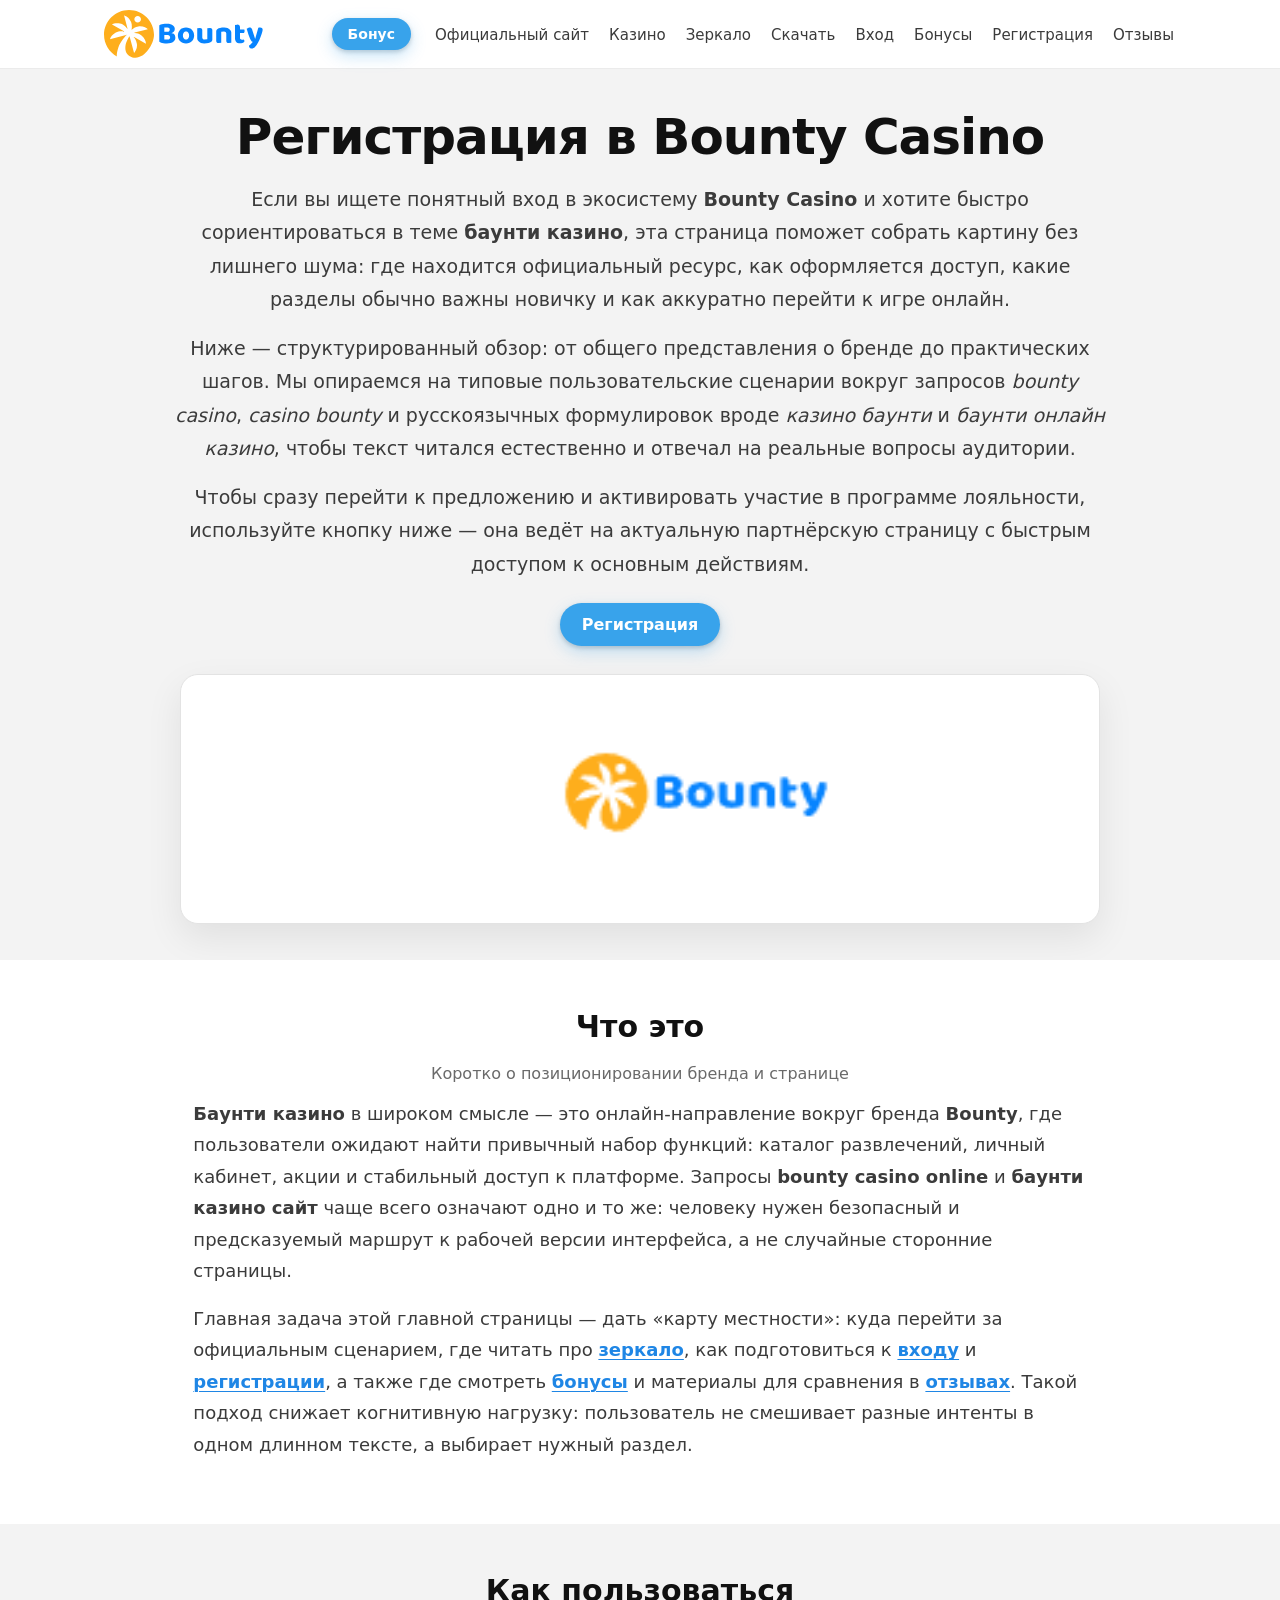
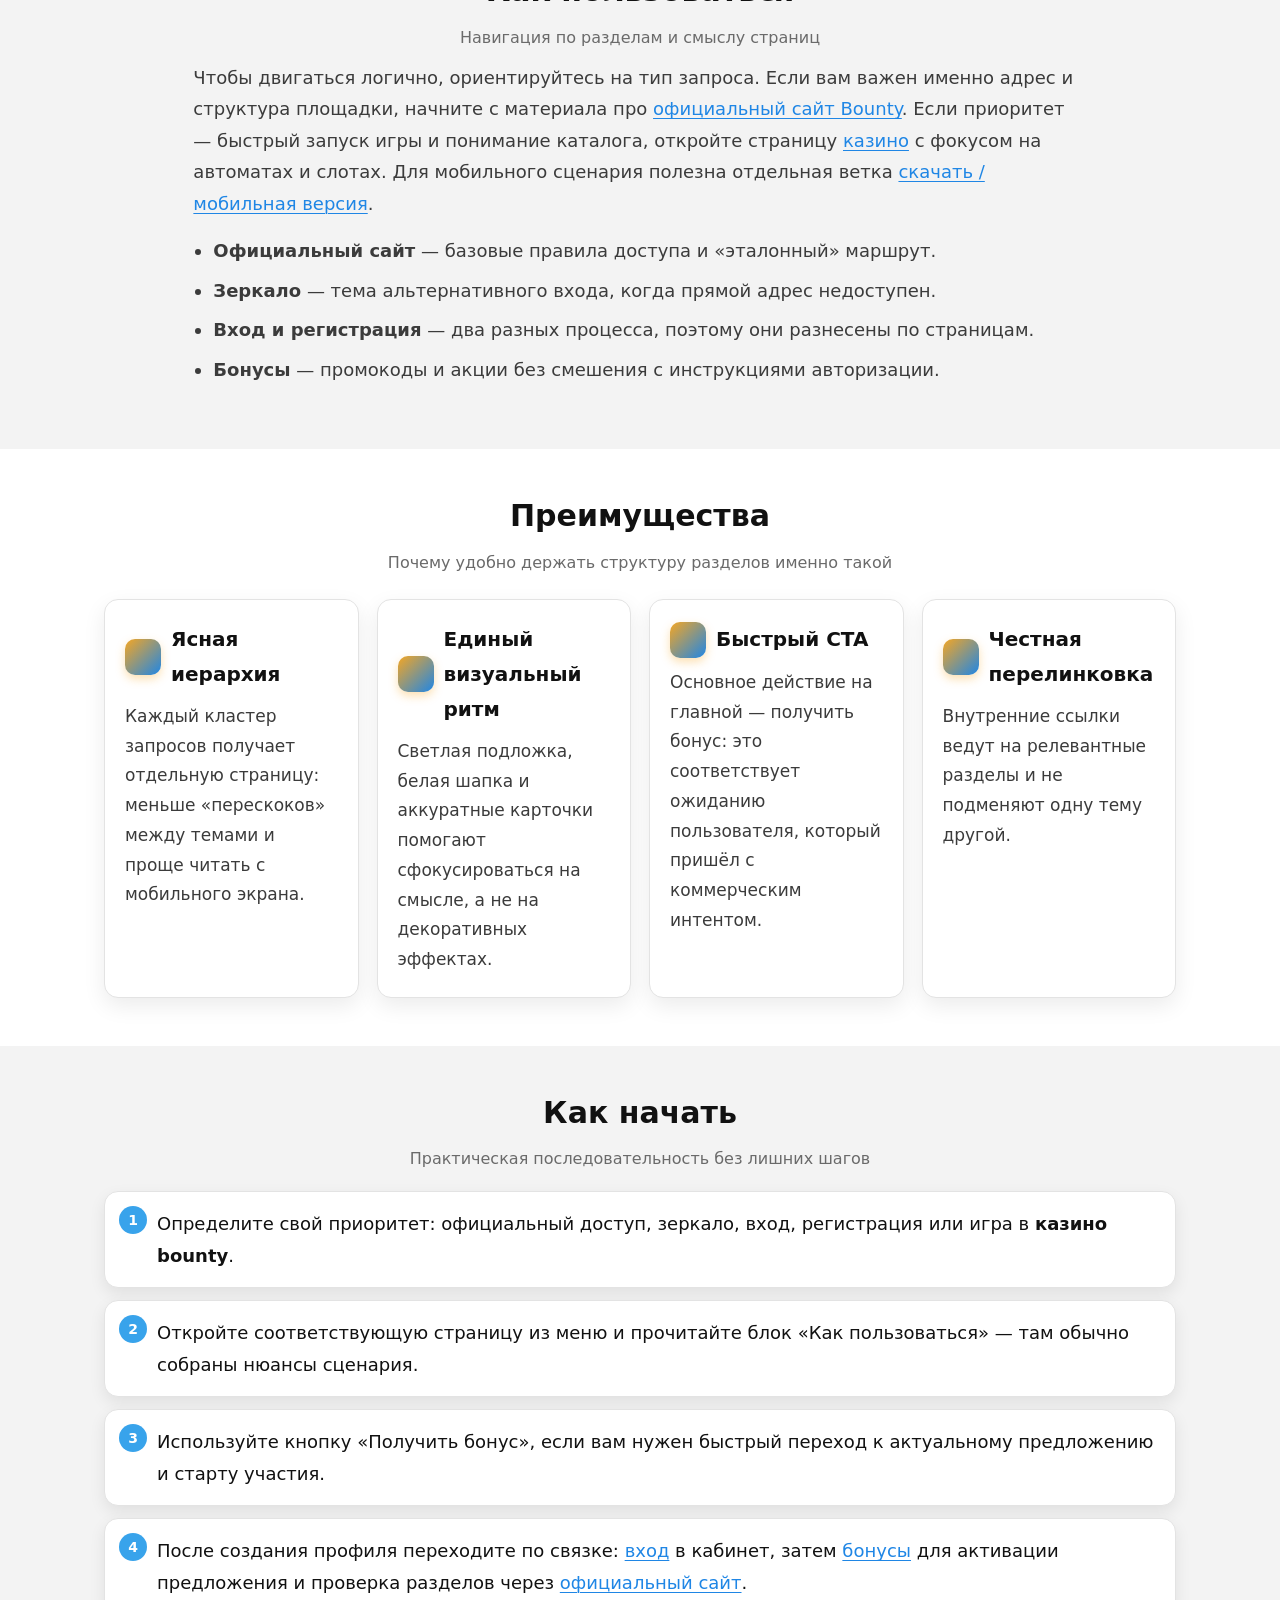
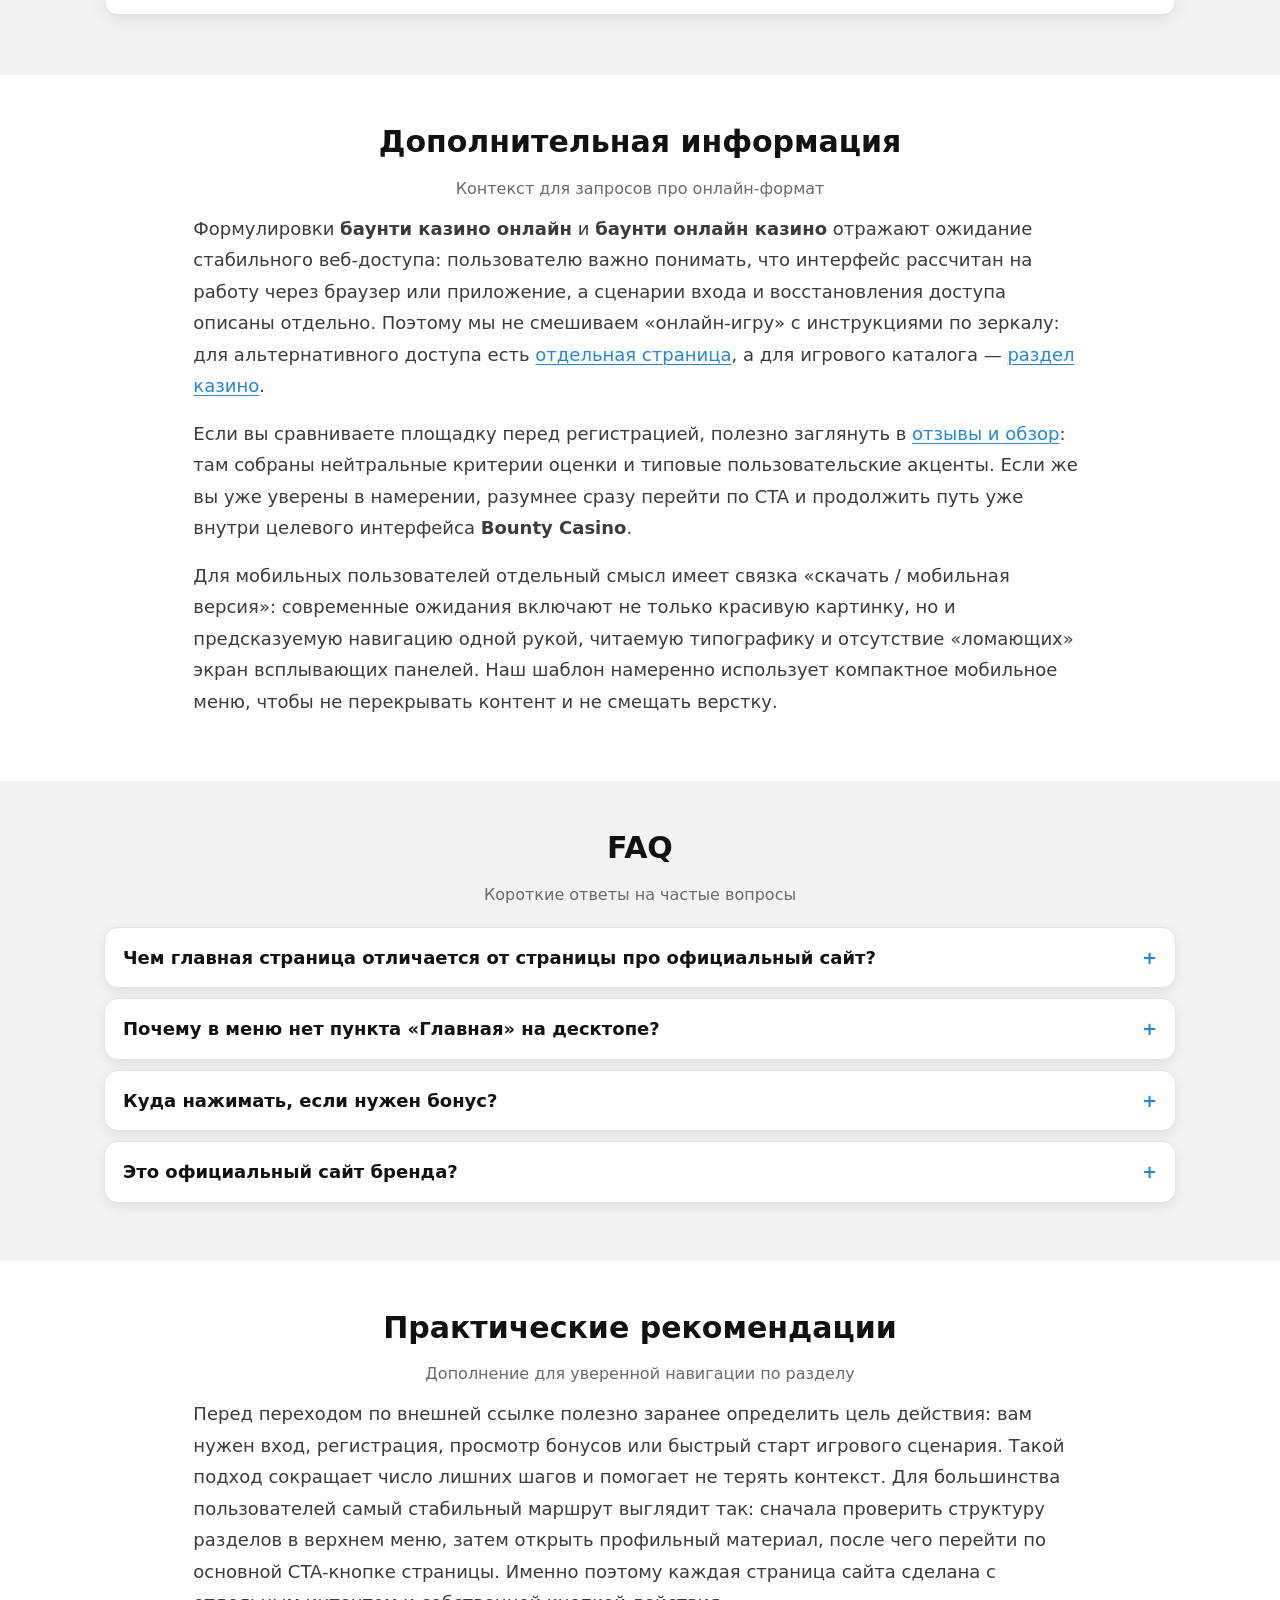
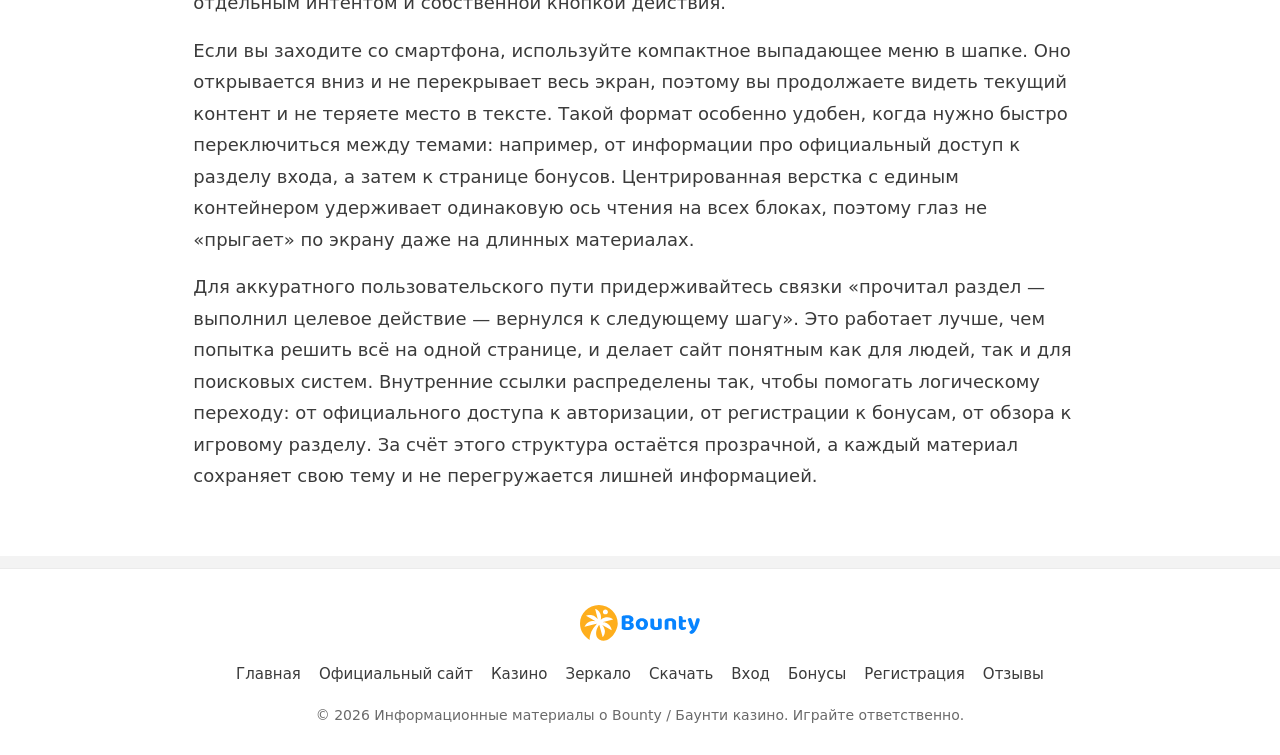
<file: registration.html>
<!DOCTYPE html>
<html lang="ru">
<head>
  <meta charset="UTF-8">
  <meta name="viewport" content="width=device-width, initial-scale=1">
  <title>Регистрация в Bounty Casino — как создать аккаунт</title>
  <meta name="description" content="Регистрация в Bounty Casino: какие данные нужны для создания профиля, как открыть аккаунт и что делать после подтверждения.">
  <link rel="canonical" href="https://bounty-casino.vercel.app/registration.html">
  <meta property="og:type" content="website">
  <meta property="og:locale" content="ru_RU">
  <meta property="og:title" content="Регистрация в Bounty Casino — как создать аккаунт">
  <meta property="og:description" content="Регистрация в Баунти казино: быстрый старт, проверка данных и переход к бонусной программе после создания аккаунта.">
  <meta property="og:url" content="https://bounty-casino.vercel.app/registration.html">
  <meta property="og:image" content="https://bounty-casino.vercel.app/banner.png">
  <link rel="stylesheet" href="style.css">
</head>
<body class="page-registration">
  <a class="skip-link" href="#main">К содержимому</a>
  <header class="site-header">
    <div class="container header__inner">
      <a class="header__logo logo" href="./index.html" aria-label="Баунти казино — на главную">
        <img src="./logo.svg" width="160" height="48" alt="Bounty Casino — логотип бренда">
      </a>
      <a class="btn btn--primary btn--sm header__bonus" href="https://lkhq.cc/81ca" rel="nofollow sponsored noopener noreferrer" target="_blank">Бонус</a>
      <button class="header__burger" type="button" aria-controls="header-dropdown" aria-expanded="false" aria-label="Открыть меню">
        <span></span><span></span><span></span>
      </button>
      <nav class="header__nav header__nav--desktop" aria-label="Основная навигация">
        <ul>
          <li><a href="official-site.html">Официальный сайт</a></li>
          <li><a href="casino.html">Казино</a></li>
          <li><a href="zerkalo.html">Зеркало</a></li>
          <li><a href="download.html">Скачать</a></li>
          <li><a href="login.html">Вход</a></li>
          <li><a href="bonus.html">Бонусы</a></li>
          <li><a href="registration.html">Регистрация</a></li>
          <li><a href="reviews.html">Отзывы</a></li>
        </ul>
      </nav>
    </div>
    <div class="header__dropdown" id="header-dropdown" hidden aria-hidden="true">
      <div class="container">
        <nav class="header__nav header__nav--mobile" aria-label="Мобильное меню">
          <ul>
            <li><a href="official-site.html">Официальный сайт</a></li>
            <li><a href="casino.html">Казино</a></li>
            <li><a href="zerkalo.html">Зеркало</a></li>
            <li><a href="download.html">Скачать</a></li>
            <li><a href="login.html">Вход</a></li>
            <li><a href="bonus.html">Бонусы</a></li>
            <li><a href="registration.html">Регистрация</a></li>
            <li><a href="reviews.html">Отзывы</a></li>
            <li><a href="./index.html">Главная</a></li>
          </ul>
        </nav>
      </div>
    </div>
  </header>

  <main id="main">
    <section class="section section--hero section--alt">
      <div class="container hero">
        <h1>Регистрация в Bounty Casino</h1>
        <p class="lead">Если вы ищете понятный вход в экосистему <strong>Bounty Casino</strong> и хотите быстро сориентироваться в теме <strong>баунти казино</strong>, эта страница поможет собрать картину без лишнего шума: где находится официальный ресурс, как оформляется доступ, какие разделы обычно важны новичку и как аккуратно перейти к игре онлайн.</p>
        <p class="lead">Ниже — структурированный обзор: от общего представления о бренде до практических шагов. Мы опираемся на типовые пользовательские сценарии вокруг запросов <em>bounty casino</em>, <em>casino bounty</em> и русскоязычных формулировок вроде <em>казино баунти</em> и <em>баунти онлайн казино</em>, чтобы текст читался естественно и отвечал на реальные вопросы аудитории.</p>
        <p class="lead">Чтобы сразу перейти к предложению и активировать участие в программе лояльности, используйте кнопку ниже — она ведёт на актуальную партнёрскую страницу с быстрым доступом к основным действиям.</p>
        <div class="hero__actions">
          <a class="btn btn--primary" href="https://lkhq.cc/81ca" rel="nofollow sponsored noopener noreferrer" target="_blank">Регистрация</a>
        </div>
        <div class="hero__banner">
          <a class="hero-banner" href="https://lkhq.cc/81ca" rel="nofollow sponsored noopener noreferrer" target="_blank" aria-label="Перейти на предложение Bounty Casino">
            <img src="./banner.png" width="920" height="360" alt="Bounty Casino — официальный сайт, бонусы, вход и доступ к основным разделам" loading="eager" decoding="async">
          </a>
        </div>
      </div>
    </section>

    <section class="section section--surface">
      <div class="container">
        <div class="section__head">
          <h2>Что это</h2>
          <span class="text-muted">Коротко о позиционировании бренда и странице</span>
        </div>
        <div class="prose">
          <p><strong>Баунти казино</strong> в широком смысле — это онлайн‑направление вокруг бренда <strong>Bounty</strong>, где пользователи ожидают найти привычный набор функций: каталог развлечений, личный кабинет, акции и стабильный доступ к платформе. Запросы <strong>bounty casino online</strong> и <strong>баунти казино сайт</strong> чаще всего означают одно и то же: человеку нужен безопасный и предсказуемый маршрут к рабочей версии интерфейса, а не случайные сторонние страницы.</p>
          <p>Главная задача этой главной страницы — дать «карту местности»: куда перейти за официальным сценарием, где читать про <a class="link-inline" href="zerkalo.html">зеркало</a>, как подготовиться к <a class="link-inline" href="login.html">входу</a> и <a class="link-inline" href="registration.html">регистрации</a>, а также где смотреть <a class="link-inline" href="bonus.html">бонусы</a> и материалы для сравнения в <a class="link-inline" href="reviews.html">отзывах</a>. Такой подход снижает когнитивную нагрузку: пользователь не смешивает разные интенты в одном длинном тексте, а выбирает нужный раздел.</p>
        </div>
      </div>
    </section>

    <section class="section section--alt">
      <div class="container">
        <div class="section__head">
          <h2>Как пользоваться</h2>
          <span class="text-muted">Навигация по разделам и смыслу страниц</span>
        </div>
        <div class="prose">
          <p>Чтобы двигаться логично, ориентируйтесь на тип запроса. Если вам важен именно адрес и структура площадки, начните с материала про <a href="official-site.html">официальный сайт Bounty</a>. Если приоритет — быстрый запуск игры и понимание каталога, откройте страницу <a href="casino.html">казино</a> с фокусом на автоматах и слотах. Для мобильного сценария полезна отдельная ветка <a href="download.html">скачать / мобильная версия</a>.</p>
          <ul>
            <li><strong>Официальный сайт</strong> — базовые правила доступа и «эталонный» маршрут.</li>
            <li><strong>Зеркало</strong> — тема альтернативного входа, когда прямой адрес недоступен.</li>
            <li><strong>Вход и регистрация</strong> — два разных процесса, поэтому они разнесены по страницам.</li>
            <li><strong>Бонусы</strong> — промокоды и акции без смешения с инструкциями авторизации.</li>
          </ul>
        </div>
      </div>
    </section>

    <section class="section section--surface">
      <div class="container">
        <div class="section__head">
          <h2>Преимущества</h2>
          <span class="text-muted">Почему удобно держать структуру разделов именно такой</span>
        </div>
        <div class="grid-cards">
          <article class="card">
            <h3><span class="card__icon" aria-hidden="true"></span>Ясная иерархия</h3>
            <p>Каждый кластер запросов получает отдельную страницу: меньше «перескоков» между темами и проще читать с мобильного экрана.</p>
          </article>
          <article class="card">
            <h3><span class="card__icon" aria-hidden="true"></span>Единый визуальный ритм</h3>
            <p>Светлая подложка, белая шапка и аккуратные карточки помогают сфокусироваться на смысле, а не на декоративных эффектах.</p>
          </article>
          <article class="card">
            <h3><span class="card__icon" aria-hidden="true"></span>Быстрый CTA</h3>
            <p>Основное действие на главной — получить бонус: это соответствует ожиданию пользователя, который пришёл с коммерческим интентом.</p>
          </article>
          <article class="card">
            <h3><span class="card__icon" aria-hidden="true"></span>Честная перелинковка</h3>
            <p>Внутренние ссылки ведут на релевантные разделы и не подменяют одну тему другой.</p>
          </article>
        </div>
      </div>
    </section>

    <section class="section section--alt">
      <div class="container">
        <div class="section__head">
          <h2>Как начать</h2>
          <span class="text-muted">Практическая последовательность без лишних шагов</span>
        </div>
        <ol class="steps">
          <li>Определите свой приоритет: официальный доступ, зеркало, вход, регистрация или игра в <strong>казино bounty</strong>.</li>
          <li>Откройте соответствующую страницу из меню и прочитайте блок «Как пользоваться» — там обычно собраны нюансы сценария.</li>
          <li>Используйте кнопку «Получить бонус», если вам нужен быстрый переход к актуальному предложению и старту участия.</li>
          <li>После создания профиля переходите по связке: <a href="login.html">вход</a> в кабинет, затем <a href="bonus.html">бонусы</a> для активации предложения и проверка разделов через <a href="official-site.html">официальный сайт</a>.</li>
        </ol>
      </div>
    </section>

    <section class="section section--surface">
      <div class="container">
        <div class="section__head">
          <h2>Дополнительная информация</h2>
          <span class="text-muted">Контекст для запросов про онлайн‑формат</span>
        </div>
        <div class="prose">
          <p>Формулировки <strong>баунти казино онлайн</strong> и <strong>баунти онлайн казино</strong> отражают ожидание стабильного веб‑доступа: пользователю важно понимать, что интерфейс рассчитан на работу через браузер или приложение, а сценарии входа и восстановления доступа описаны отдельно. Поэтому мы не смешиваем «онлайн‑игру» с инструкциями по зеркалу: для альтернативного доступа есть <a href="zerkalo.html">отдельная страница</a>, а для игрового каталога — <a href="casino.html">раздел казино</a>.</p>
          <p>Если вы сравниваете площадку перед регистрацией, полезно заглянуть в <a href="reviews.html">отзывы и обзор</a>: там собраны нейтральные критерии оценки и типовые пользовательские акценты. Если же вы уже уверены в намерении, разумнее сразу перейти по CTA и продолжить путь уже внутри целевого интерфейса <strong>Bounty Casino</strong>.</p>
          <p>Для мобильных пользователей отдельный смысл имеет связка «скачать / мобильная версия»: современные ожидания включают не только красивую картинку, но и предсказуемую навигацию одной рукой, читаемую типографику и отсутствие «ломающих» экран всплывающих панелей. Наш шаблон намеренно использует компактное мобильное меню, чтобы не перекрывать контент и не смещать верстку.</p>
        </div>
      </div>
    </section>

    <section class="section section--alt">
      <div class="container">
        <div class="section__head">
          <h2>FAQ</h2>
          <span class="text-muted">Короткие ответы на частые вопросы</span>
        </div>
        <div class="faq">
          <details class="faq-item">
            <summary>Чем главная страница отличается от страницы про официальный сайт?</summary>
            <p>Главная даёт обзор и карту разделов. Страница «Официальный сайт» углубляется в тему корректного адреса, входа и структуры ресурса без отвлечений на зеркала или промокоды.</p>
          </details>
          <details class="faq-item">
            <summary>Почему в меню нет пункта «Главная» на десктопе?</summary>
            <p>Логотип выполняет роль возврата на главную, а пункт «Главная» добавлен в мобильное меню и футер, чтобы сохранить компактность шапки.</p>
          </details>
          <details class="faq-item">
            <summary>Куда нажимать, если нужен бонус?</summary>
            <p>Используйте кнопку «Бонус» в шапке или основной CTA «Получить бонус» в hero — обе ведут на партнёрскую ссылку с актуальным предложением.</p>
          </details>
          <details class="faq-item">
            <summary>Это официальный сайт бренда?</summary>
            <p>Это информационная витрина с навигацией по темам. Переход к целевым действиям выполняется через указанные кнопки и ссылки на партнёрский URL.</p>
          </details>
        </div>
      </div>
    </section>
  
    <section class="section section--surface">
      <div class="container">
        <div class="section__head">
          <h2>Практические рекомендации</h2>
          <span class="text-muted">Дополнение для уверенной навигации по разделу</span>
        </div>
        <div class="prose">
          <p>Перед переходом по внешней ссылке полезно заранее определить цель действия: вам нужен вход, регистрация, просмотр бонусов или быстрый старт игрового сценария. Такой подход сокращает число лишних шагов и помогает не терять контекст. Для большинства пользователей самый стабильный маршрут выглядит так: сначала проверить структуру разделов в верхнем меню, затем открыть профильный материал, после чего перейти по основной CTA-кнопке страницы. Именно поэтому каждая страница сайта сделана с отдельным интентом и собственной кнопкой действия.</p>
          <p>Если вы заходите со смартфона, используйте компактное выпадающее меню в шапке. Оно открывается вниз и не перекрывает весь экран, поэтому вы продолжаете видеть текущий контент и не теряете место в тексте. Такой формат особенно удобен, когда нужно быстро переключиться между темами: например, от информации про официальный доступ к разделу входа, а затем к странице бонусов. Центрированная верстка с единым контейнером удерживает одинаковую ось чтения на всех блоках, поэтому глаз не «прыгает» по экрану даже на длинных материалах.</p>
          <p>Для аккуратного пользовательского пути придерживайтесь связки «прочитал раздел — выполнил целевое действие — вернулся к следующему шагу». Это работает лучше, чем попытка решить всё на одной странице, и делает сайт понятным как для людей, так и для поисковых систем. Внутренние ссылки распределены так, чтобы помогать логическому переходу: от официального доступа к авторизации, от регистрации к бонусам, от обзора к игровому разделу. За счёт этого структура остаётся прозрачной, а каждый материал сохраняет свою тему и не перегружается лишней информацией.</p>
        </div>
      </div>
    </section>
  </main>

  <footer class="site-footer">
    <div class="container">
      <div class="footer__brand">
        <img src="./logo.svg" width="110" height="33" alt="Bounty Casino — символика бренда в подвале сайта" loading="lazy" decoding="async">
      </div>
      <ul class="footer__nav">
        <li><a href="./index.html">Главная</a></li>
        <li><a href="official-site.html">Официальный сайт</a></li>
        <li><a href="casino.html">Казино</a></li>
        <li><a href="zerkalo.html">Зеркало</a></li>
        <li><a href="download.html">Скачать</a></li>
        <li><a href="login.html">Вход</a></li>
        <li><a href="bonus.html">Бонусы</a></li>
        <li><a href="registration.html">Регистрация</a></li>
        <li><a href="reviews.html">Отзывы</a></li>
      </ul>
      <p class="footer__copy">© 2026 Информационные материалы о Bounty / Баунти казино. Играйте ответственно.</p>
    </div>
  </footer>
  <script src="script.js" defer></script>
</body>
</html>
</file>
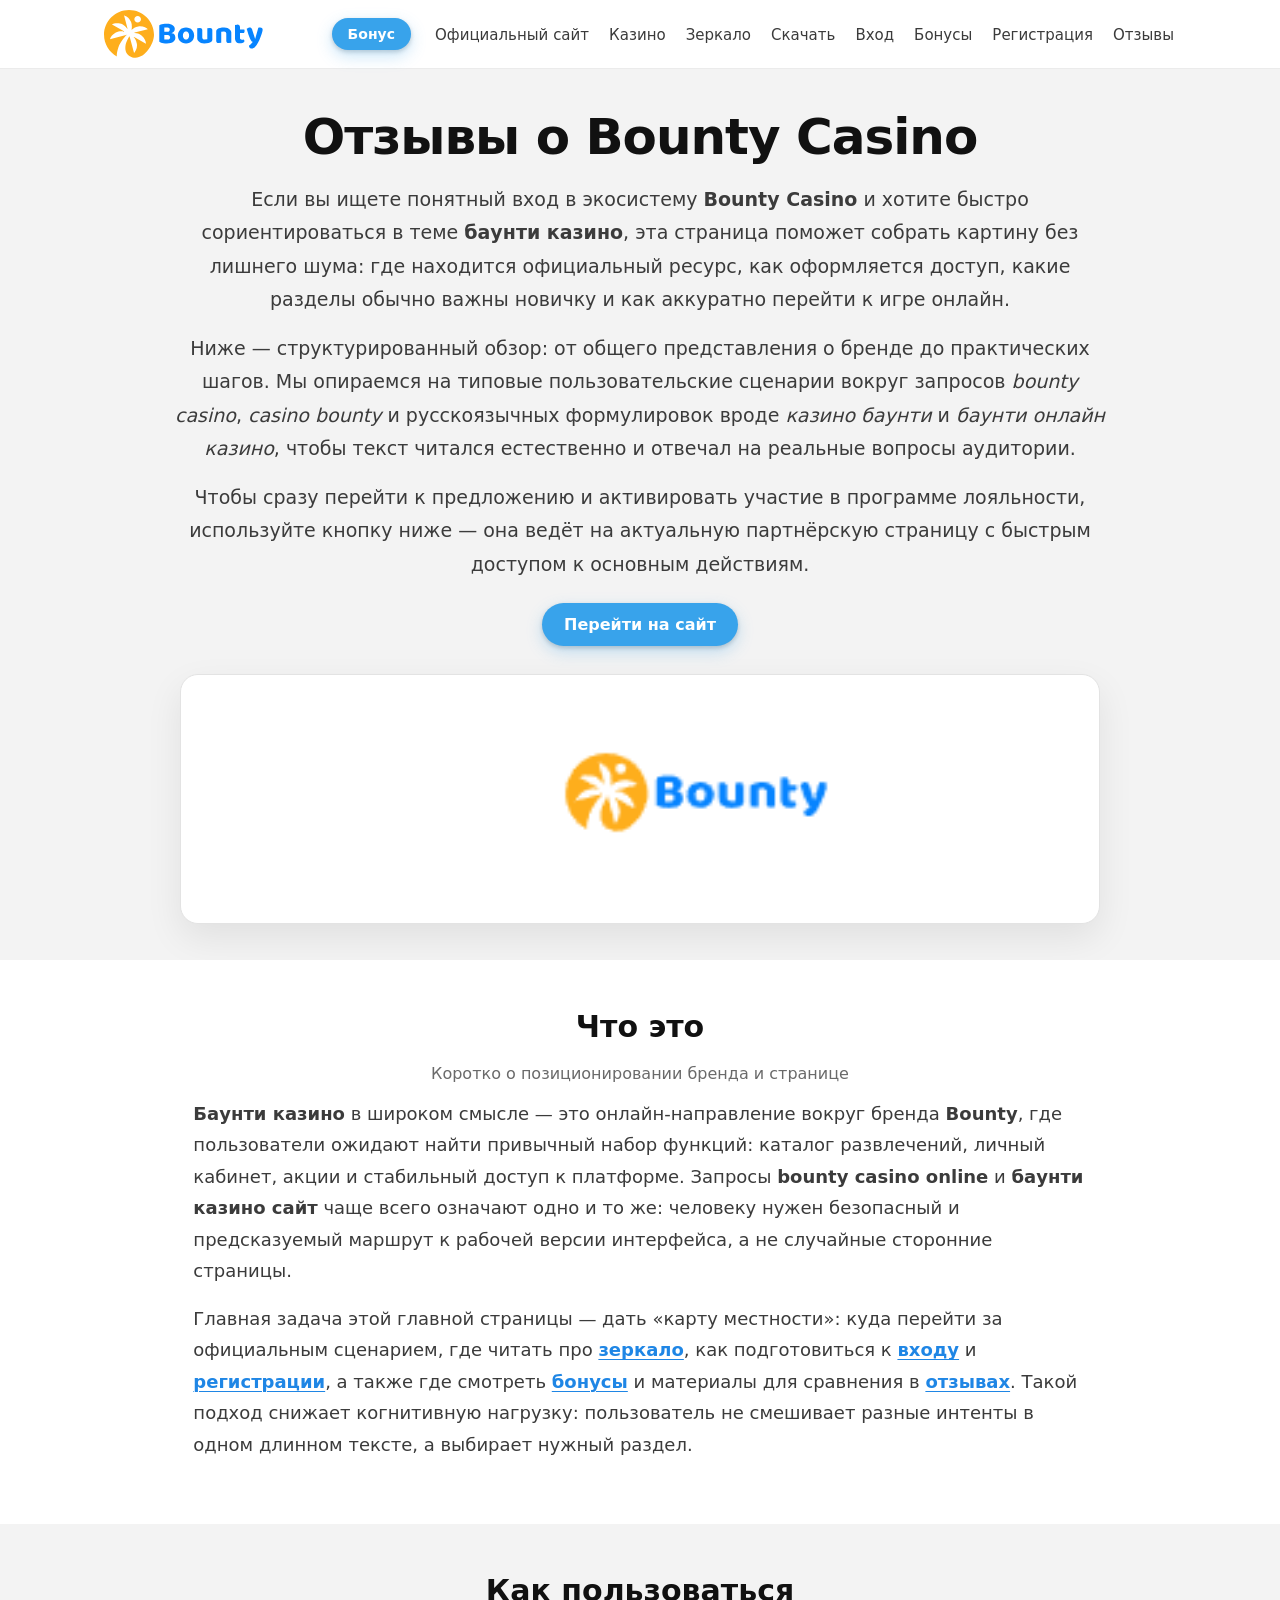
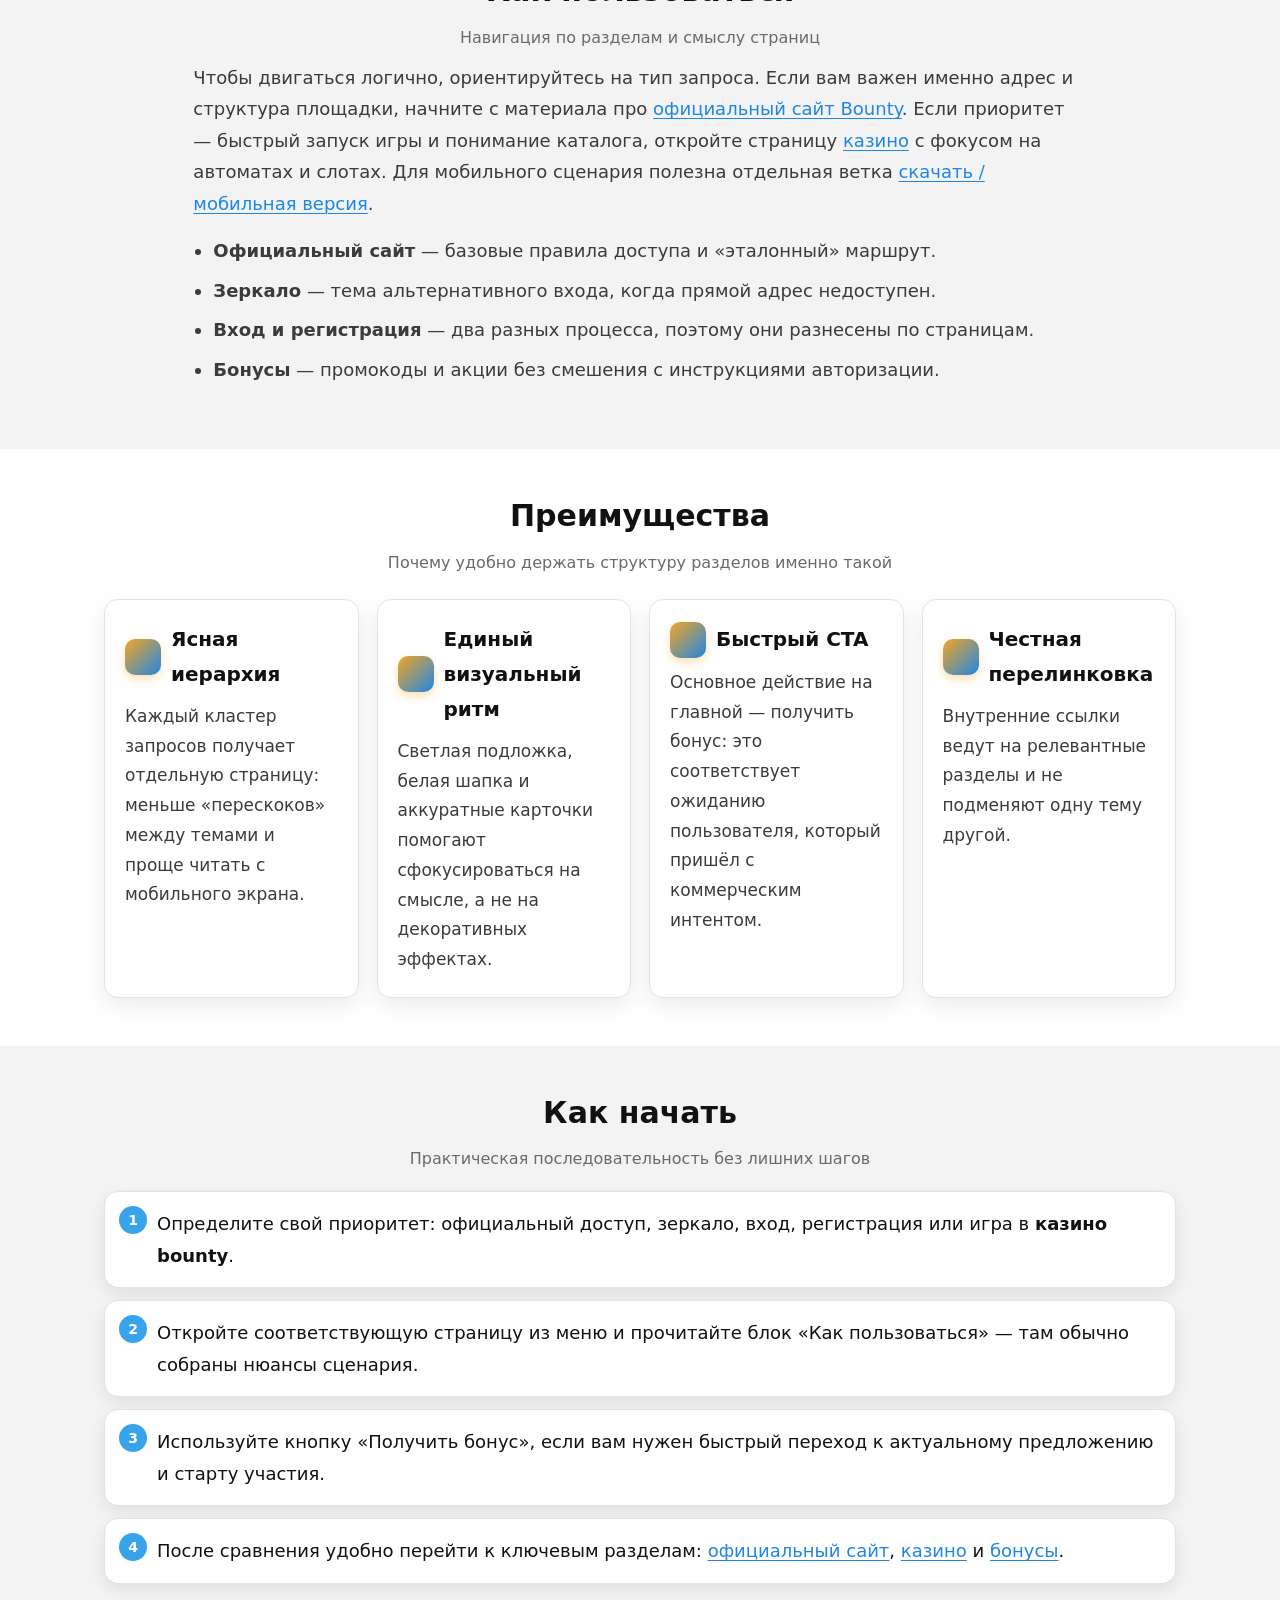
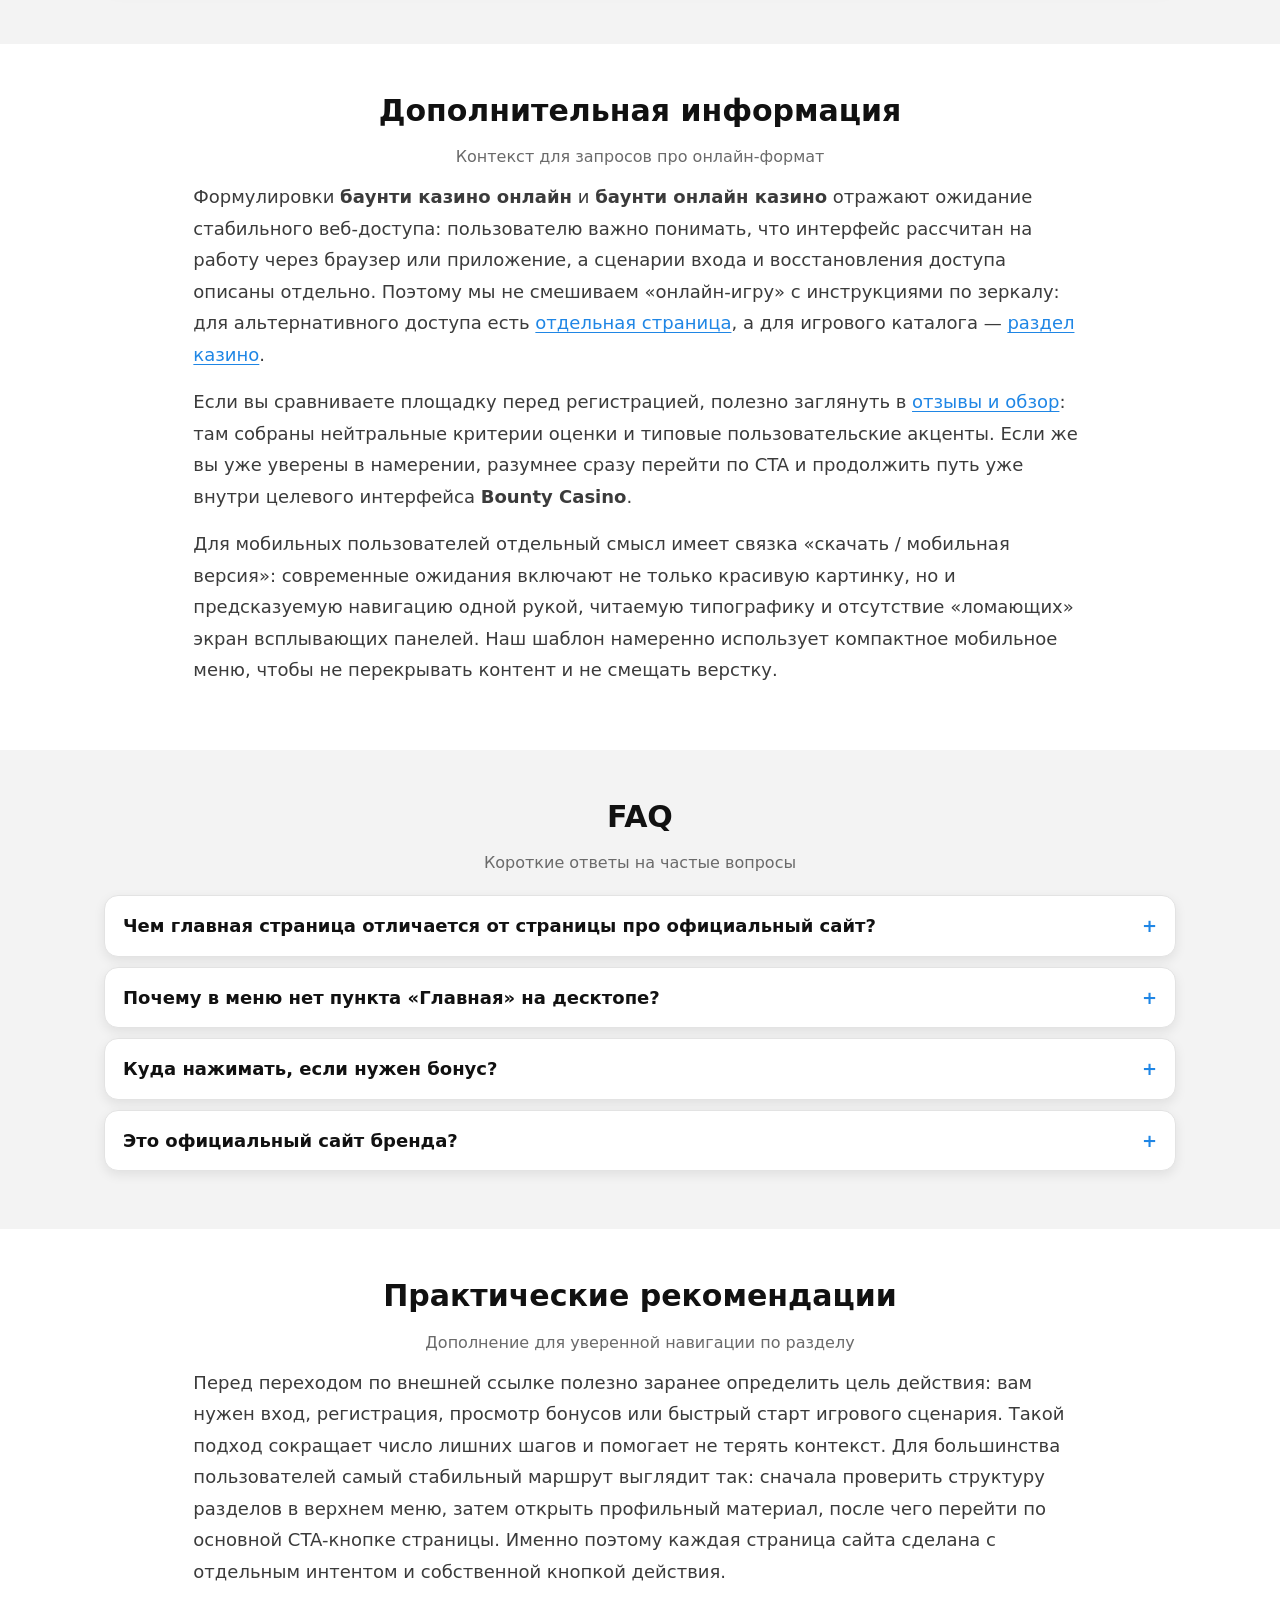
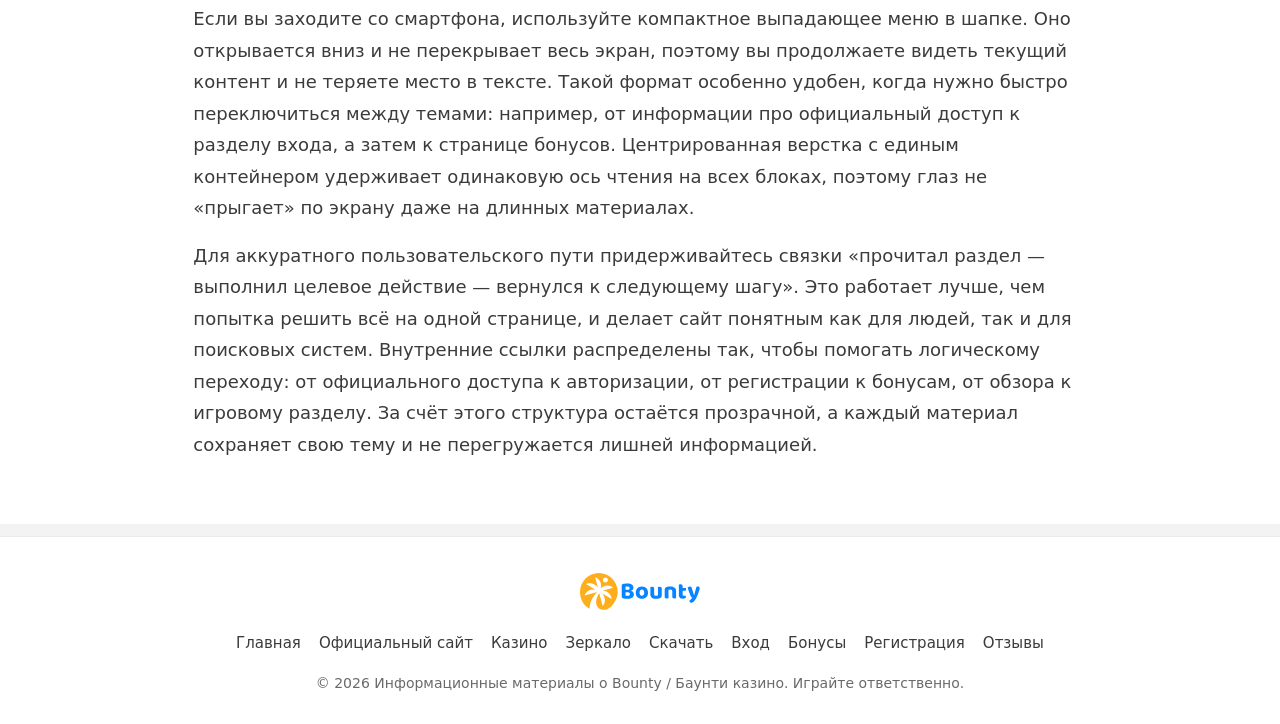
<file: reviews.html>
<!DOCTYPE html>
<html lang="ru">
<head>
  <meta charset="UTF-8">
  <meta name="viewport" content="width=device-width, initial-scale=1">
  <title>Отзывы о Bounty Casino — обзор, плюсы и особенности</title>
  <meta name="description" content="Отзывы о Bounty Casino: обзор платформы, сильные стороны, пользовательские сценарии и что учитывать перед переходом.">
  <link rel="canonical" href="https://bounty-casino.vercel.app/reviews.html">
  <meta property="og:type" content="website">
  <meta property="og:locale" content="ru_RU">
  <meta property="og:title" content="Отзывы о Bounty Casino — обзор, плюсы и особенности">
  <meta property="og:description" content="Обзор и отзывы о Баунти казино: плюсы, особенности и ориентиры для сравнения перед регистрацией.">
  <meta property="og:url" content="https://bounty-casino.vercel.app/reviews.html">
  <meta property="og:image" content="https://bounty-casino.vercel.app/banner.png">
  <link rel="stylesheet" href="style.css">
</head>
<body class="page-reviews">
  <a class="skip-link" href="#main">К содержимому</a>
  <header class="site-header">
    <div class="container header__inner">
      <a class="header__logo logo" href="./index.html" aria-label="Баунти казино — на главную">
        <img src="./logo.svg" width="160" height="48" alt="Bounty Casino — логотип бренда">
      </a>
      <a class="btn btn--primary btn--sm header__bonus" href="https://lkhq.cc/81ca" rel="nofollow sponsored noopener noreferrer" target="_blank">Бонус</a>
      <button class="header__burger" type="button" aria-controls="header-dropdown" aria-expanded="false" aria-label="Открыть меню">
        <span></span><span></span><span></span>
      </button>
      <nav class="header__nav header__nav--desktop" aria-label="Основная навигация">
        <ul>
          <li><a href="official-site.html">Официальный сайт</a></li>
          <li><a href="casino.html">Казино</a></li>
          <li><a href="zerkalo.html">Зеркало</a></li>
          <li><a href="download.html">Скачать</a></li>
          <li><a href="login.html">Вход</a></li>
          <li><a href="bonus.html">Бонусы</a></li>
          <li><a href="registration.html">Регистрация</a></li>
          <li><a href="reviews.html">Отзывы</a></li>
        </ul>
      </nav>
    </div>
    <div class="header__dropdown" id="header-dropdown" hidden aria-hidden="true">
      <div class="container">
        <nav class="header__nav header__nav--mobile" aria-label="Мобильное меню">
          <ul>
            <li><a href="official-site.html">Официальный сайт</a></li>
            <li><a href="casino.html">Казино</a></li>
            <li><a href="zerkalo.html">Зеркало</a></li>
            <li><a href="download.html">Скачать</a></li>
            <li><a href="login.html">Вход</a></li>
            <li><a href="bonus.html">Бонусы</a></li>
            <li><a href="registration.html">Регистрация</a></li>
            <li><a href="reviews.html">Отзывы</a></li>
            <li><a href="./index.html">Главная</a></li>
          </ul>
        </nav>
      </div>
    </div>
  </header>

  <main id="main">
    <section class="section section--hero section--alt">
      <div class="container hero">
        <h1>Отзывы о Bounty Casino</h1>
        <p class="lead">Если вы ищете понятный вход в экосистему <strong>Bounty Casino</strong> и хотите быстро сориентироваться в теме <strong>баунти казино</strong>, эта страница поможет собрать картину без лишнего шума: где находится официальный ресурс, как оформляется доступ, какие разделы обычно важны новичку и как аккуратно перейти к игре онлайн.</p>
        <p class="lead">Ниже — структурированный обзор: от общего представления о бренде до практических шагов. Мы опираемся на типовые пользовательские сценарии вокруг запросов <em>bounty casino</em>, <em>casino bounty</em> и русскоязычных формулировок вроде <em>казино баунти</em> и <em>баунти онлайн казино</em>, чтобы текст читался естественно и отвечал на реальные вопросы аудитории.</p>
        <p class="lead">Чтобы сразу перейти к предложению и активировать участие в программе лояльности, используйте кнопку ниже — она ведёт на актуальную партнёрскую страницу с быстрым доступом к основным действиям.</p>
        <div class="hero__actions">
          <a class="btn btn--primary" href="https://lkhq.cc/81ca" rel="nofollow sponsored noopener noreferrer" target="_blank">Перейти на сайт</a>
        </div>
        <div class="hero__banner">
          <a class="hero-banner" href="https://lkhq.cc/81ca" rel="nofollow sponsored noopener noreferrer" target="_blank" aria-label="Перейти на предложение Bounty Casino">
            <img src="./banner.png" width="920" height="360" alt="Bounty Casino — официальный сайт, бонусы, вход и доступ к основным разделам" loading="eager" decoding="async">
          </a>
        </div>
      </div>
    </section>

    <section class="section section--surface">
      <div class="container">
        <div class="section__head">
          <h2>Что это</h2>
          <span class="text-muted">Коротко о позиционировании бренда и странице</span>
        </div>
        <div class="prose">
          <p><strong>Баунти казино</strong> в широком смысле — это онлайн‑направление вокруг бренда <strong>Bounty</strong>, где пользователи ожидают найти привычный набор функций: каталог развлечений, личный кабинет, акции и стабильный доступ к платформе. Запросы <strong>bounty casino online</strong> и <strong>баунти казино сайт</strong> чаще всего означают одно и то же: человеку нужен безопасный и предсказуемый маршрут к рабочей версии интерфейса, а не случайные сторонние страницы.</p>
          <p>Главная задача этой главной страницы — дать «карту местности»: куда перейти за официальным сценарием, где читать про <a class="link-inline" href="zerkalo.html">зеркало</a>, как подготовиться к <a class="link-inline" href="login.html">входу</a> и <a class="link-inline" href="registration.html">регистрации</a>, а также где смотреть <a class="link-inline" href="bonus.html">бонусы</a> и материалы для сравнения в <a class="link-inline" href="reviews.html">отзывах</a>. Такой подход снижает когнитивную нагрузку: пользователь не смешивает разные интенты в одном длинном тексте, а выбирает нужный раздел.</p>
        </div>
      </div>
    </section>

    <section class="section section--alt">
      <div class="container">
        <div class="section__head">
          <h2>Как пользоваться</h2>
          <span class="text-muted">Навигация по разделам и смыслу страниц</span>
        </div>
        <div class="prose">
          <p>Чтобы двигаться логично, ориентируйтесь на тип запроса. Если вам важен именно адрес и структура площадки, начните с материала про <a href="official-site.html">официальный сайт Bounty</a>. Если приоритет — быстрый запуск игры и понимание каталога, откройте страницу <a href="casino.html">казино</a> с фокусом на автоматах и слотах. Для мобильного сценария полезна отдельная ветка <a href="download.html">скачать / мобильная версия</a>.</p>
          <ul>
            <li><strong>Официальный сайт</strong> — базовые правила доступа и «эталонный» маршрут.</li>
            <li><strong>Зеркало</strong> — тема альтернативного входа, когда прямой адрес недоступен.</li>
            <li><strong>Вход и регистрация</strong> — два разных процесса, поэтому они разнесены по страницам.</li>
            <li><strong>Бонусы</strong> — промокоды и акции без смешения с инструкциями авторизации.</li>
          </ul>
        </div>
      </div>
    </section>

    <section class="section section--surface">
      <div class="container">
        <div class="section__head">
          <h2>Преимущества</h2>
          <span class="text-muted">Почему удобно держать структуру разделов именно такой</span>
        </div>
        <div class="grid-cards">
          <article class="card">
            <h3><span class="card__icon" aria-hidden="true"></span>Ясная иерархия</h3>
            <p>Каждый кластер запросов получает отдельную страницу: меньше «перескоков» между темами и проще читать с мобильного экрана.</p>
          </article>
          <article class="card">
            <h3><span class="card__icon" aria-hidden="true"></span>Единый визуальный ритм</h3>
            <p>Светлая подложка, белая шапка и аккуратные карточки помогают сфокусироваться на смысле, а не на декоративных эффектах.</p>
          </article>
          <article class="card">
            <h3><span class="card__icon" aria-hidden="true"></span>Быстрый CTA</h3>
            <p>Основное действие на главной — получить бонус: это соответствует ожиданию пользователя, который пришёл с коммерческим интентом.</p>
          </article>
          <article class="card">
            <h3><span class="card__icon" aria-hidden="true"></span>Честная перелинковка</h3>
            <p>Внутренние ссылки ведут на релевантные разделы и не подменяют одну тему другой.</p>
          </article>
        </div>
      </div>
    </section>

    <section class="section section--alt">
      <div class="container">
        <div class="section__head">
          <h2>Как начать</h2>
          <span class="text-muted">Практическая последовательность без лишних шагов</span>
        </div>
        <ol class="steps">
          <li>Определите свой приоритет: официальный доступ, зеркало, вход, регистрация или игра в <strong>казино bounty</strong>.</li>
          <li>Откройте соответствующую страницу из меню и прочитайте блок «Как пользоваться» — там обычно собраны нюансы сценария.</li>
          <li>Используйте кнопку «Получить бонус», если вам нужен быстрый переход к актуальному предложению и старту участия.</li>
          <li>После сравнения удобно перейти к ключевым разделам: <a href="official-site.html">официальный сайт</a>, <a href="casino.html">казино</a> и <a href="bonus.html">бонусы</a>.</li>
        </ol>
      </div>
    </section>

    <section class="section section--surface">
      <div class="container">
        <div class="section__head">
          <h2>Дополнительная информация</h2>
          <span class="text-muted">Контекст для запросов про онлайн‑формат</span>
        </div>
        <div class="prose">
          <p>Формулировки <strong>баунти казино онлайн</strong> и <strong>баунти онлайн казино</strong> отражают ожидание стабильного веб‑доступа: пользователю важно понимать, что интерфейс рассчитан на работу через браузер или приложение, а сценарии входа и восстановления доступа описаны отдельно. Поэтому мы не смешиваем «онлайн‑игру» с инструкциями по зеркалу: для альтернативного доступа есть <a href="zerkalo.html">отдельная страница</a>, а для игрового каталога — <a href="casino.html">раздел казино</a>.</p>
          <p>Если вы сравниваете площадку перед регистрацией, полезно заглянуть в <a href="reviews.html">отзывы и обзор</a>: там собраны нейтральные критерии оценки и типовые пользовательские акценты. Если же вы уже уверены в намерении, разумнее сразу перейти по CTA и продолжить путь уже внутри целевого интерфейса <strong>Bounty Casino</strong>.</p>
          <p>Для мобильных пользователей отдельный смысл имеет связка «скачать / мобильная версия»: современные ожидания включают не только красивую картинку, но и предсказуемую навигацию одной рукой, читаемую типографику и отсутствие «ломающих» экран всплывающих панелей. Наш шаблон намеренно использует компактное мобильное меню, чтобы не перекрывать контент и не смещать верстку.</p>
        </div>
      </div>
    </section>

    <section class="section section--alt">
      <div class="container">
        <div class="section__head">
          <h2>FAQ</h2>
          <span class="text-muted">Короткие ответы на частые вопросы</span>
        </div>
        <div class="faq">
          <details class="faq-item">
            <summary>Чем главная страница отличается от страницы про официальный сайт?</summary>
            <p>Главная даёт обзор и карту разделов. Страница «Официальный сайт» углубляется в тему корректного адреса, входа и структуры ресурса без отвлечений на зеркала или промокоды.</p>
          </details>
          <details class="faq-item">
            <summary>Почему в меню нет пункта «Главная» на десктопе?</summary>
            <p>Логотип выполняет роль возврата на главную, а пункт «Главная» добавлен в мобильное меню и футер, чтобы сохранить компактность шапки.</p>
          </details>
          <details class="faq-item">
            <summary>Куда нажимать, если нужен бонус?</summary>
            <p>Используйте кнопку «Бонус» в шапке или основной CTA «Получить бонус» в hero — обе ведут на партнёрскую ссылку с актуальным предложением.</p>
          </details>
          <details class="faq-item">
            <summary>Это официальный сайт бренда?</summary>
            <p>Это информационная витрина с навигацией по темам. Переход к целевым действиям выполняется через указанные кнопки и ссылки на партнёрский URL.</p>
          </details>
        </div>
      </div>
    </section>
  
    <section class="section section--surface">
      <div class="container">
        <div class="section__head">
          <h2>Практические рекомендации</h2>
          <span class="text-muted">Дополнение для уверенной навигации по разделу</span>
        </div>
        <div class="prose">
          <p>Перед переходом по внешней ссылке полезно заранее определить цель действия: вам нужен вход, регистрация, просмотр бонусов или быстрый старт игрового сценария. Такой подход сокращает число лишних шагов и помогает не терять контекст. Для большинства пользователей самый стабильный маршрут выглядит так: сначала проверить структуру разделов в верхнем меню, затем открыть профильный материал, после чего перейти по основной CTA-кнопке страницы. Именно поэтому каждая страница сайта сделана с отдельным интентом и собственной кнопкой действия.</p>
          <p>Если вы заходите со смартфона, используйте компактное выпадающее меню в шапке. Оно открывается вниз и не перекрывает весь экран, поэтому вы продолжаете видеть текущий контент и не теряете место в тексте. Такой формат особенно удобен, когда нужно быстро переключиться между темами: например, от информации про официальный доступ к разделу входа, а затем к странице бонусов. Центрированная верстка с единым контейнером удерживает одинаковую ось чтения на всех блоках, поэтому глаз не «прыгает» по экрану даже на длинных материалах.</p>
          <p>Для аккуратного пользовательского пути придерживайтесь связки «прочитал раздел — выполнил целевое действие — вернулся к следующему шагу». Это работает лучше, чем попытка решить всё на одной странице, и делает сайт понятным как для людей, так и для поисковых систем. Внутренние ссылки распределены так, чтобы помогать логическому переходу: от официального доступа к авторизации, от регистрации к бонусам, от обзора к игровому разделу. За счёт этого структура остаётся прозрачной, а каждый материал сохраняет свою тему и не перегружается лишней информацией.</p>
        </div>
      </div>
    </section>
  </main>

  <footer class="site-footer">
    <div class="container">
      <div class="footer__brand">
        <img src="./logo.svg" width="110" height="33" alt="Bounty Casino — символика бренда в подвале сайта" loading="lazy" decoding="async">
      </div>
      <ul class="footer__nav">
        <li><a href="./index.html">Главная</a></li>
        <li><a href="official-site.html">Официальный сайт</a></li>
        <li><a href="casino.html">Казино</a></li>
        <li><a href="zerkalo.html">Зеркало</a></li>
        <li><a href="download.html">Скачать</a></li>
        <li><a href="login.html">Вход</a></li>
        <li><a href="bonus.html">Бонусы</a></li>
        <li><a href="registration.html">Регистрация</a></li>
        <li><a href="reviews.html">Отзывы</a></li>
      </ul>
      <p class="footer__copy">© 2026 Информационные материалы о Bounty / Баунти казино. Играйте ответственно.</p>
    </div>
  </footer>
  <script src="script.js" defer></script>
</body>
</html>
</file>
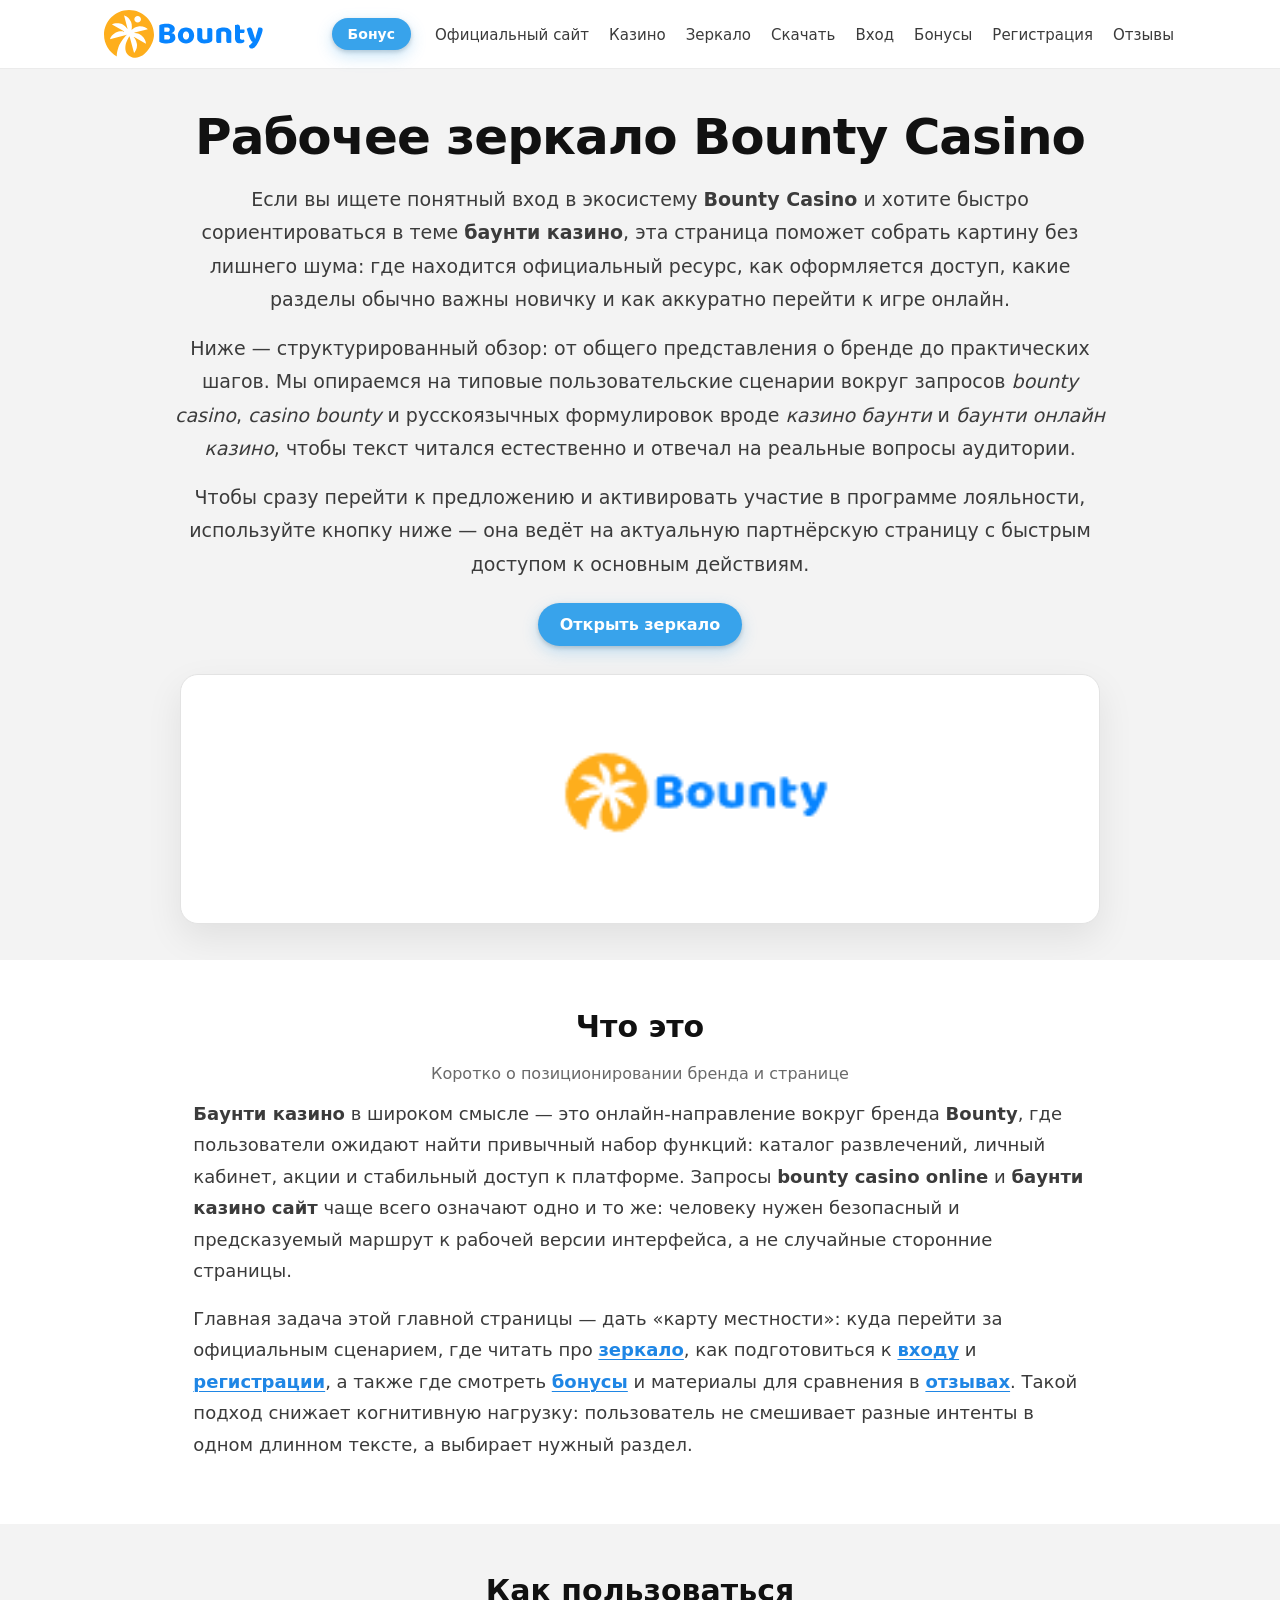
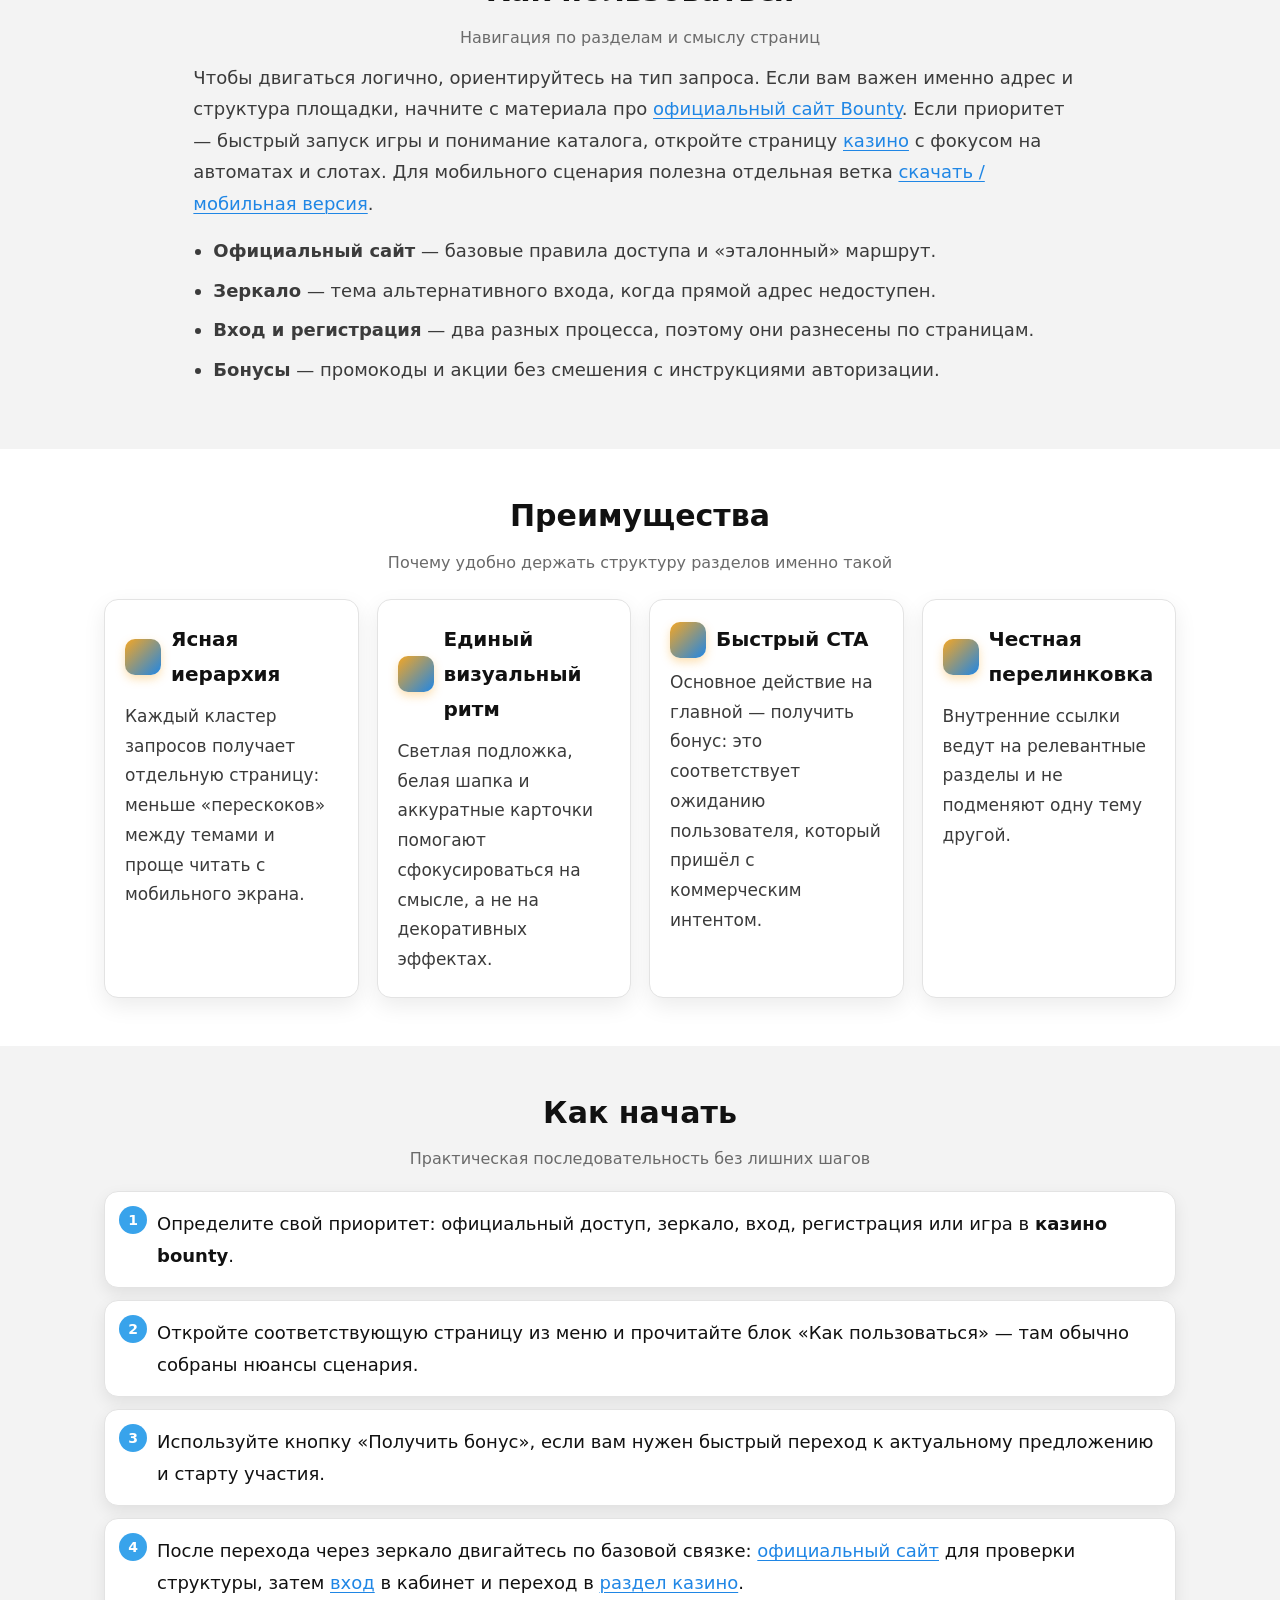
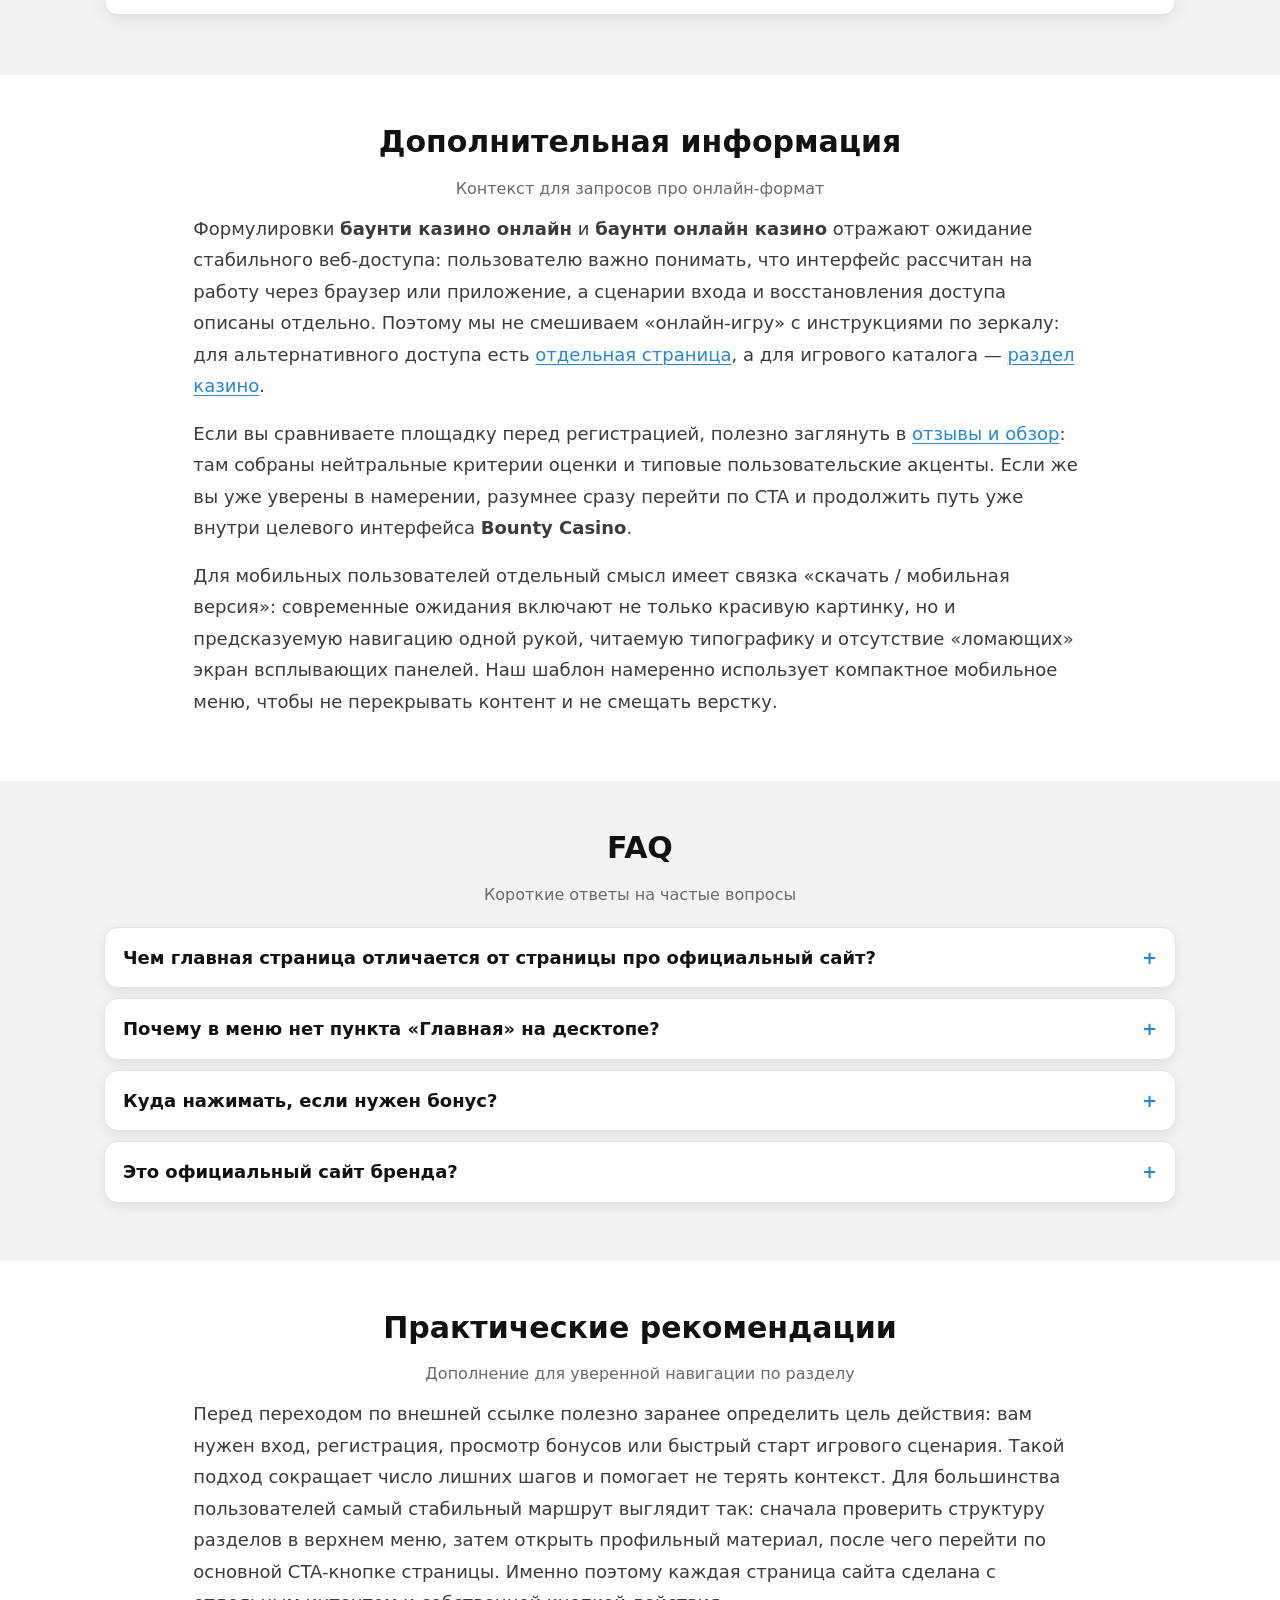
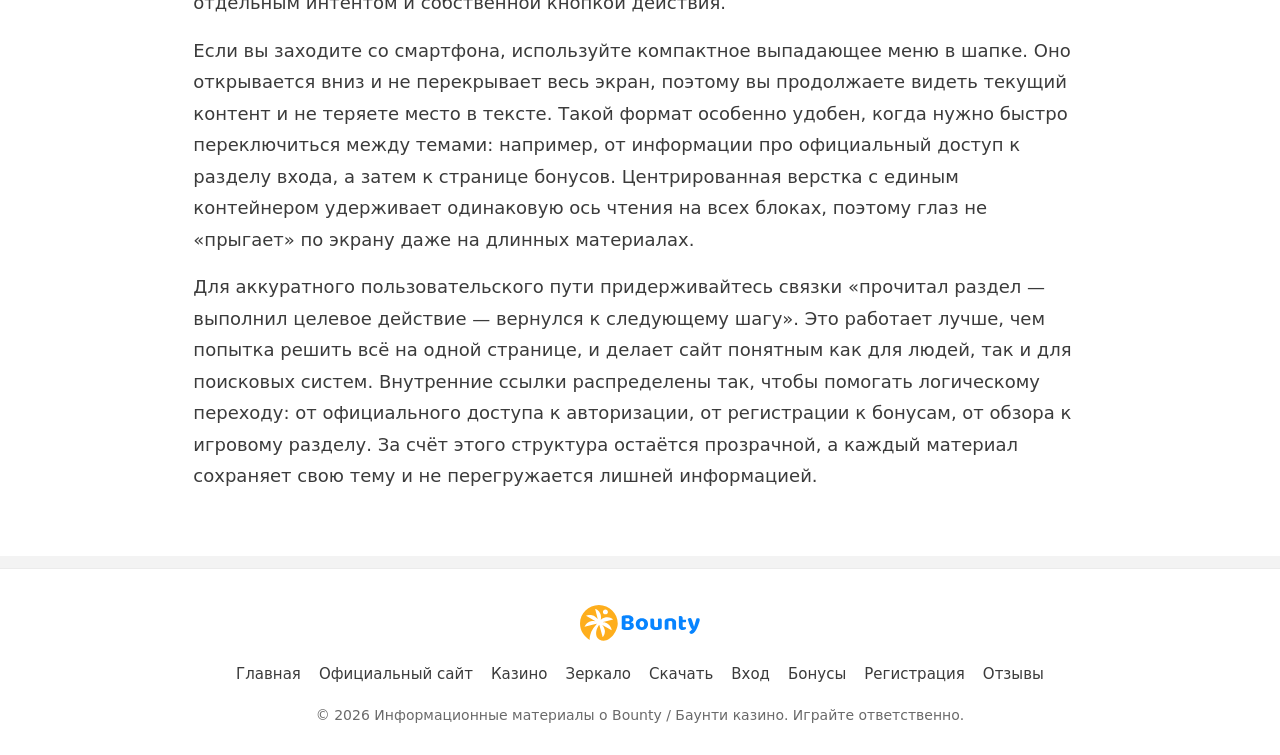
<file: zerkalo.html>
<!DOCTYPE html>
<html lang="ru">
<head>
  <meta charset="UTF-8">
  <meta name="viewport" content="width=device-width, initial-scale=1">
  <title>Рабочее зеркало Баунти казино — актуальная ссылка сегодня</title>
  <meta name="description" content="Рабочее зеркало Баунти казино: альтернативный доступ к платформе, актуальная ссылка на сегодня и рекомендации по безопасному переходу.">
  <link rel="canonical" href="https://bounty-casino.vercel.app/zerkalo.html">
  <meta property="og:type" content="website">
  <meta property="og:locale" content="ru_RU">
  <meta property="og:title" content="Рабочее зеркало Баунти казино — актуальная ссылка сегодня">
  <meta property="og:description" content="Зеркало Bounty Casino: как быстро открыть рабочий адрес, сохранить доступ к аккаунту и перейти к игровым разделам.">
  <meta property="og:url" content="https://bounty-casino.vercel.app/zerkalo.html">
  <meta property="og:image" content="https://bounty-casino.vercel.app/banner.png">
  <link rel="stylesheet" href="style.css">
</head>
<body class="page-zerkalo">
  <a class="skip-link" href="#main">К содержимому</a>
  <header class="site-header">
    <div class="container header__inner">
      <a class="header__logo logo" href="./index.html" aria-label="Баунти казино — на главную">
        <img src="./logo.svg" width="160" height="48" alt="Bounty Casino — логотип бренда">
      </a>
      <a class="btn btn--primary btn--sm header__bonus" href="https://lkhq.cc/81ca" rel="nofollow sponsored noopener noreferrer" target="_blank">Бонус</a>
      <button class="header__burger" type="button" aria-controls="header-dropdown" aria-expanded="false" aria-label="Открыть меню">
        <span></span><span></span><span></span>
      </button>
      <nav class="header__nav header__nav--desktop" aria-label="Основная навигация">
        <ul>
          <li><a href="official-site.html">Официальный сайт</a></li>
          <li><a href="casino.html">Казино</a></li>
          <li><a href="zerkalo.html">Зеркало</a></li>
          <li><a href="download.html">Скачать</a></li>
          <li><a href="login.html">Вход</a></li>
          <li><a href="bonus.html">Бонусы</a></li>
          <li><a href="registration.html">Регистрация</a></li>
          <li><a href="reviews.html">Отзывы</a></li>
        </ul>
      </nav>
    </div>
    <div class="header__dropdown" id="header-dropdown" hidden aria-hidden="true">
      <div class="container">
        <nav class="header__nav header__nav--mobile" aria-label="Мобильное меню">
          <ul>
            <li><a href="official-site.html">Официальный сайт</a></li>
            <li><a href="casino.html">Казино</a></li>
            <li><a href="zerkalo.html">Зеркало</a></li>
            <li><a href="download.html">Скачать</a></li>
            <li><a href="login.html">Вход</a></li>
            <li><a href="bonus.html">Бонусы</a></li>
            <li><a href="registration.html">Регистрация</a></li>
            <li><a href="reviews.html">Отзывы</a></li>
            <li><a href="./index.html">Главная</a></li>
          </ul>
        </nav>
      </div>
    </div>
  </header>

  <main id="main">
    <section class="section section--hero section--alt">
      <div class="container hero">
        <h1>Рабочее зеркало Bounty Casino</h1>
        <p class="lead">Если вы ищете понятный вход в экосистему <strong>Bounty Casino</strong> и хотите быстро сориентироваться в теме <strong>баунти казино</strong>, эта страница поможет собрать картину без лишнего шума: где находится официальный ресурс, как оформляется доступ, какие разделы обычно важны новичку и как аккуратно перейти к игре онлайн.</p>
        <p class="lead">Ниже — структурированный обзор: от общего представления о бренде до практических шагов. Мы опираемся на типовые пользовательские сценарии вокруг запросов <em>bounty casino</em>, <em>casino bounty</em> и русскоязычных формулировок вроде <em>казино баунти</em> и <em>баунти онлайн казино</em>, чтобы текст читался естественно и отвечал на реальные вопросы аудитории.</p>
        <p class="lead">Чтобы сразу перейти к предложению и активировать участие в программе лояльности, используйте кнопку ниже — она ведёт на актуальную партнёрскую страницу с быстрым доступом к основным действиям.</p>
        <div class="hero__actions">
          <a class="btn btn--primary" href="https://lkhq.cc/81ca" rel="nofollow sponsored noopener noreferrer" target="_blank">Открыть зеркало</a>
        </div>
        <div class="hero__banner">
          <a class="hero-banner" href="https://lkhq.cc/81ca" rel="nofollow sponsored noopener noreferrer" target="_blank" aria-label="Перейти на предложение Bounty Casino">
            <img src="./banner.png" width="920" height="360" alt="Bounty Casino — официальный сайт, бонусы, вход и доступ к основным разделам" loading="eager" decoding="async">
          </a>
        </div>
      </div>
    </section>

    <section class="section section--surface">
      <div class="container">
        <div class="section__head">
          <h2>Что это</h2>
          <span class="text-muted">Коротко о позиционировании бренда и странице</span>
        </div>
        <div class="prose">
          <p><strong>Баунти казино</strong> в широком смысле — это онлайн‑направление вокруг бренда <strong>Bounty</strong>, где пользователи ожидают найти привычный набор функций: каталог развлечений, личный кабинет, акции и стабильный доступ к платформе. Запросы <strong>bounty casino online</strong> и <strong>баунти казино сайт</strong> чаще всего означают одно и то же: человеку нужен безопасный и предсказуемый маршрут к рабочей версии интерфейса, а не случайные сторонние страницы.</p>
          <p>Главная задача этой главной страницы — дать «карту местности»: куда перейти за официальным сценарием, где читать про <a class="link-inline" href="zerkalo.html">зеркало</a>, как подготовиться к <a class="link-inline" href="login.html">входу</a> и <a class="link-inline" href="registration.html">регистрации</a>, а также где смотреть <a class="link-inline" href="bonus.html">бонусы</a> и материалы для сравнения в <a class="link-inline" href="reviews.html">отзывах</a>. Такой подход снижает когнитивную нагрузку: пользователь не смешивает разные интенты в одном длинном тексте, а выбирает нужный раздел.</p>
        </div>
      </div>
    </section>

    <section class="section section--alt">
      <div class="container">
        <div class="section__head">
          <h2>Как пользоваться</h2>
          <span class="text-muted">Навигация по разделам и смыслу страниц</span>
        </div>
        <div class="prose">
          <p>Чтобы двигаться логично, ориентируйтесь на тип запроса. Если вам важен именно адрес и структура площадки, начните с материала про <a href="official-site.html">официальный сайт Bounty</a>. Если приоритет — быстрый запуск игры и понимание каталога, откройте страницу <a href="casino.html">казино</a> с фокусом на автоматах и слотах. Для мобильного сценария полезна отдельная ветка <a href="download.html">скачать / мобильная версия</a>.</p>
          <ul>
            <li><strong>Официальный сайт</strong> — базовые правила доступа и «эталонный» маршрут.</li>
            <li><strong>Зеркало</strong> — тема альтернативного входа, когда прямой адрес недоступен.</li>
            <li><strong>Вход и регистрация</strong> — два разных процесса, поэтому они разнесены по страницам.</li>
            <li><strong>Бонусы</strong> — промокоды и акции без смешения с инструкциями авторизации.</li>
          </ul>
        </div>
      </div>
    </section>

    <section class="section section--surface">
      <div class="container">
        <div class="section__head">
          <h2>Преимущества</h2>
          <span class="text-muted">Почему удобно держать структуру разделов именно такой</span>
        </div>
        <div class="grid-cards">
          <article class="card">
            <h3><span class="card__icon" aria-hidden="true"></span>Ясная иерархия</h3>
            <p>Каждый кластер запросов получает отдельную страницу: меньше «перескоков» между темами и проще читать с мобильного экрана.</p>
          </article>
          <article class="card">
            <h3><span class="card__icon" aria-hidden="true"></span>Единый визуальный ритм</h3>
            <p>Светлая подложка, белая шапка и аккуратные карточки помогают сфокусироваться на смысле, а не на декоративных эффектах.</p>
          </article>
          <article class="card">
            <h3><span class="card__icon" aria-hidden="true"></span>Быстрый CTA</h3>
            <p>Основное действие на главной — получить бонус: это соответствует ожиданию пользователя, который пришёл с коммерческим интентом.</p>
          </article>
          <article class="card">
            <h3><span class="card__icon" aria-hidden="true"></span>Честная перелинковка</h3>
            <p>Внутренние ссылки ведут на релевантные разделы и не подменяют одну тему другой.</p>
          </article>
        </div>
      </div>
    </section>

    <section class="section section--alt">
      <div class="container">
        <div class="section__head">
          <h2>Как начать</h2>
          <span class="text-muted">Практическая последовательность без лишних шагов</span>
        </div>
        <ol class="steps">
          <li>Определите свой приоритет: официальный доступ, зеркало, вход, регистрация или игра в <strong>казино bounty</strong>.</li>
          <li>Откройте соответствующую страницу из меню и прочитайте блок «Как пользоваться» — там обычно собраны нюансы сценария.</li>
          <li>Используйте кнопку «Получить бонус», если вам нужен быстрый переход к актуальному предложению и старту участия.</li>
          <li>После перехода через зеркало двигайтесь по базовой связке: <a href="official-site.html">официальный сайт</a> для проверки структуры, затем <a href="login.html">вход</a> в кабинет и переход в <a href="casino.html">раздел казино</a>.</li>
        </ol>
      </div>
    </section>

    <section class="section section--surface">
      <div class="container">
        <div class="section__head">
          <h2>Дополнительная информация</h2>
          <span class="text-muted">Контекст для запросов про онлайн‑формат</span>
        </div>
        <div class="prose">
          <p>Формулировки <strong>баунти казино онлайн</strong> и <strong>баунти онлайн казино</strong> отражают ожидание стабильного веб‑доступа: пользователю важно понимать, что интерфейс рассчитан на работу через браузер или приложение, а сценарии входа и восстановления доступа описаны отдельно. Поэтому мы не смешиваем «онлайн‑игру» с инструкциями по зеркалу: для альтернативного доступа есть <a href="zerkalo.html">отдельная страница</a>, а для игрового каталога — <a href="casino.html">раздел казино</a>.</p>
          <p>Если вы сравниваете площадку перед регистрацией, полезно заглянуть в <a href="reviews.html">отзывы и обзор</a>: там собраны нейтральные критерии оценки и типовые пользовательские акценты. Если же вы уже уверены в намерении, разумнее сразу перейти по CTA и продолжить путь уже внутри целевого интерфейса <strong>Bounty Casino</strong>.</p>
          <p>Для мобильных пользователей отдельный смысл имеет связка «скачать / мобильная версия»: современные ожидания включают не только красивую картинку, но и предсказуемую навигацию одной рукой, читаемую типографику и отсутствие «ломающих» экран всплывающих панелей. Наш шаблон намеренно использует компактное мобильное меню, чтобы не перекрывать контент и не смещать верстку.</p>
        </div>
      </div>
    </section>

    <section class="section section--alt">
      <div class="container">
        <div class="section__head">
          <h2>FAQ</h2>
          <span class="text-muted">Короткие ответы на частые вопросы</span>
        </div>
        <div class="faq">
          <details class="faq-item">
            <summary>Чем главная страница отличается от страницы про официальный сайт?</summary>
            <p>Главная даёт обзор и карту разделов. Страница «Официальный сайт» углубляется в тему корректного адреса, входа и структуры ресурса без отвлечений на зеркала или промокоды.</p>
          </details>
          <details class="faq-item">
            <summary>Почему в меню нет пункта «Главная» на десктопе?</summary>
            <p>Логотип выполняет роль возврата на главную, а пункт «Главная» добавлен в мобильное меню и футер, чтобы сохранить компактность шапки.</p>
          </details>
          <details class="faq-item">
            <summary>Куда нажимать, если нужен бонус?</summary>
            <p>Используйте кнопку «Бонус» в шапке или основной CTA «Получить бонус» в hero — обе ведут на партнёрскую ссылку с актуальным предложением.</p>
          </details>
          <details class="faq-item">
            <summary>Это официальный сайт бренда?</summary>
            <p>Это информационная витрина с навигацией по темам. Переход к целевым действиям выполняется через указанные кнопки и ссылки на партнёрский URL.</p>
          </details>
        </div>
      </div>
    </section>
  
    <section class="section section--surface">
      <div class="container">
        <div class="section__head">
          <h2>Практические рекомендации</h2>
          <span class="text-muted">Дополнение для уверенной навигации по разделу</span>
        </div>
        <div class="prose">
          <p>Перед переходом по внешней ссылке полезно заранее определить цель действия: вам нужен вход, регистрация, просмотр бонусов или быстрый старт игрового сценария. Такой подход сокращает число лишних шагов и помогает не терять контекст. Для большинства пользователей самый стабильный маршрут выглядит так: сначала проверить структуру разделов в верхнем меню, затем открыть профильный материал, после чего перейти по основной CTA-кнопке страницы. Именно поэтому каждая страница сайта сделана с отдельным интентом и собственной кнопкой действия.</p>
          <p>Если вы заходите со смартфона, используйте компактное выпадающее меню в шапке. Оно открывается вниз и не перекрывает весь экран, поэтому вы продолжаете видеть текущий контент и не теряете место в тексте. Такой формат особенно удобен, когда нужно быстро переключиться между темами: например, от информации про официальный доступ к разделу входа, а затем к странице бонусов. Центрированная верстка с единым контейнером удерживает одинаковую ось чтения на всех блоках, поэтому глаз не «прыгает» по экрану даже на длинных материалах.</p>
          <p>Для аккуратного пользовательского пути придерживайтесь связки «прочитал раздел — выполнил целевое действие — вернулся к следующему шагу». Это работает лучше, чем попытка решить всё на одной странице, и делает сайт понятным как для людей, так и для поисковых систем. Внутренние ссылки распределены так, чтобы помогать логическому переходу: от официального доступа к авторизации, от регистрации к бонусам, от обзора к игровому разделу. За счёт этого структура остаётся прозрачной, а каждый материал сохраняет свою тему и не перегружается лишней информацией.</p>
        </div>
      </div>
    </section>
  </main>

  <footer class="site-footer">
    <div class="container">
      <div class="footer__brand">
        <img src="./logo.svg" width="110" height="33" alt="Bounty Casino — символика бренда в подвале сайта" loading="lazy" decoding="async">
      </div>
      <ul class="footer__nav">
        <li><a href="./index.html">Главная</a></li>
        <li><a href="official-site.html">Официальный сайт</a></li>
        <li><a href="casino.html">Казино</a></li>
        <li><a href="zerkalo.html">Зеркало</a></li>
        <li><a href="download.html">Скачать</a></li>
        <li><a href="login.html">Вход</a></li>
        <li><a href="bonus.html">Бонусы</a></li>
        <li><a href="registration.html">Регистрация</a></li>
        <li><a href="reviews.html">Отзывы</a></li>
      </ul>
      <p class="footer__copy">© 2026 Информационные материалы о Bounty / Баунти казино. Играйте ответственно.</p>
    </div>
  </footer>
  <script src="script.js" defer></script>
</body>
</html>
</file>
<file: style.css>
/* Bounty / Баунти казино — общие стили */
:root {
  --bg-page: #f3f3f3;
  --bg-surface: #ffffff;
  --bg-section: #f3f3f3;
  --border-card: #e3e3e3;
  --text: #111111;
  --text-secondary: #3b3b3b;
  --text-muted: #6a6a6a;
  --cta: #38a3eb;
  --cta-hover: #2594df;
  --cta-shadow: rgba(56, 163, 235, 0.28);
  --orange: #f5a623;
  --orange-hover: #e69512;
  --logo-blue: #1f86e5;
  --line-header: rgba(0, 0, 0, 0.08);
  --shadow-card: rgba(0, 0, 0, 0.08);
  --shadow-btn: rgba(0, 0, 0, 0.18);
  --radius-sm: 10px;
  --radius-md: 14px;
  --radius-lg: 18px;
  --font-sans: system-ui, -apple-system, "Segoe UI", Roboto, "Helvetica Neue", Arial, sans-serif;
}

*,
*::before,
*::after {
  box-sizing: border-box;
}

html {
  scroll-behavior: smooth;
}

body {
  margin: 0;
  font-family: var(--font-sans);
  font-size: 18px;
  line-height: 1.75;
  color: var(--text);
  background: var(--bg-page);
  -webkit-font-smoothing: antialiased;
}

img {
  display: block;
  max-width: 100%;
  height: auto;
}

a {
  color: var(--logo-blue);
  text-decoration-thickness: 1px;
  text-underline-offset: 3px;
}

a:hover {
  color: var(--cta-hover);
}

.container {
  max-width: 1120px;
  margin: 0 auto;
  padding: 0 24px;
  width: 100%;
  box-sizing: border-box;
}

/* ——— Header ——— */
.site-header {
  position: sticky;
  top: 0;
  z-index: 50;
  background: var(--bg-surface);
  border-bottom: 1px solid var(--line-header);
}

.header__inner {
  display: flex;
  align-items: center;
  gap: 14px;
  min-height: 64px;
  padding-top: 10px;
  padding-bottom: 10px;
}

.header__logo {
  display: flex;
  align-items: center;
  margin-right: auto;
  flex-shrink: 0;
}

.header__logo.logo img,
.logo img {
  width: auto;
  height: 48px;
  object-fit: contain;
}

.header__bonus {
  flex-shrink: 0;
}

.header__burger {
  display: none;
  flex-shrink: 0;
  width: 42px;
  height: 40px;
  border: 1px solid var(--border-card);
  border-radius: var(--radius-sm);
  background: var(--bg-surface);
  cursor: pointer;
  align-items: center;
  justify-content: center;
  gap: 5px;
  flex-direction: column;
  padding: 0;
}

.header__burger span {
  display: block;
  width: 18px;
  height: 2px;
  background: var(--text);
  border-radius: 2px;
}

.header__burger[aria-expanded="true"] span:nth-child(1) {
  transform: translateY(7px) rotate(45deg);
}

.header__burger[aria-expanded="true"] span:nth-child(2) {
  opacity: 0;
}

.header__burger[aria-expanded="true"] span:nth-child(3) {
  transform: translateY(-7px) rotate(-45deg);
}

.header__nav--desktop {
  margin-left: 8px;
}

.header__nav--desktop ul {
  list-style: none;
  margin: 0;
  padding: 0;
  display: flex;
  flex-wrap: wrap;
  align-items: center;
  gap: 6px 16px;
  justify-content: flex-end;
}

.header__nav--desktop a {
  color: var(--text-secondary);
  text-decoration: none;
  font-size: 15px;
  font-weight: 500;
  padding: 6px 2px;
  border-radius: 6px;
}

.header__nav--desktop a:hover,
.header__nav--desktop a.is-active {
  color: var(--logo-blue);
}

/* Mobile dropdown — компактная панель под шапкой */
.header__dropdown {
  position: absolute;
  left: 0;
  right: 0;
  top: 100%;
  background: var(--bg-surface);
  border-bottom: 1px solid var(--line-header);
  box-shadow: 0 12px 28px var(--shadow-card);
  max-height: min(320px, 42vh);
  overflow-y: auto;
  opacity: 0;
  visibility: hidden;
  transform: translateY(-6px);
  transition: opacity 0.18s ease, transform 0.18s ease, visibility 0.18s;
}

.header__dropdown.is-open {
  opacity: 1;
  visibility: visible;
  transform: translateY(0);
}

.header__dropdown .container {
  padding-top: 10px;
  padding-bottom: 12px;
}

.header__nav--mobile ul {
  list-style: none;
  margin: 0;
  padding: 0;
}

.header__nav--mobile a {
  display: block;
  padding: 10px 4px;
  color: var(--text);
  text-decoration: none;
  font-size: 16px;
  font-weight: 500;
  border-bottom: 1px solid var(--line-header);
}

.header__nav--mobile a:last-child {
  border-bottom: 0;
}

.header__nav--mobile a:hover,
.header__nav--mobile a.is-active {
  color: var(--logo-blue);
}

@media (min-width: 1024px) {
  .site-header {
    position: sticky;
    top: 0;
  }

  .header__burger,
  .header__dropdown {
    display: none !important;
  }

  .header__nav--desktop {
    display: block;
  }
}

@media (max-width: 1023px) {
  .header__nav--desktop {
    display: none;
  }

  .header__burger {
    display: inline-flex;
  }

  .header__inner {
    flex-wrap: nowrap;
  }

  .header__logo {
    margin-right: 0;
  }

  .header__bonus {
    margin-left: auto;
  }
}

/* ——— Buttons ——— */
.btn {
  display: inline-flex;
  align-items: center;
  justify-content: center;
  gap: 8px;
  padding: 12px 22px;
  border-radius: 999px;
  font-weight: 600;
  font-size: 16px;
  line-height: 1.2;
  text-decoration: none;
  border: none;
  cursor: pointer;
  transition: background 0.15s ease, box-shadow 0.15s ease, transform 0.1s ease;
}

.btn:focus-visible {
  outline: 2px solid var(--cta);
  outline-offset: 2px;
}

.btn--primary {
  background: var(--cta);
  color: #fff;
  box-shadow: 0 6px 16px var(--cta-shadow), 0 2px 4px var(--shadow-btn);
}

.btn--primary:hover {
  background: var(--cta-hover);
  color: #fff;
}

.btn--sm {
  padding: 8px 16px;
  font-size: 14px;
}

.btn--outline {
  background: #fff;
  color: var(--text);
  border: 1px solid var(--border-card);
  box-shadow: 0 2px 6px var(--shadow-card);
}

.btn--outline:hover {
  border-color: var(--cta);
  color: var(--logo-blue);
}

/* ——— Sections & typography ——— */
.section {
  padding: 48px 0;
}

.section--tight-top {
  padding-top: 28px;
}

.section--hero {
  padding: 40px 0 36px;
}

.section--alt {
  background: var(--bg-section);
}

.section--surface {
  background: var(--bg-surface);
}

h1,
.h1 {
  font-size: clamp(32px, 4.6vw, 50px);
  line-height: 1.12;
  font-weight: 700;
  letter-spacing: -0.02em;
  margin: 0 0 18px;
  color: var(--text);
  text-align: center;
}

h2 {
  font-size: clamp(24px, 2.6vw, 30px);
  line-height: 1.25;
  margin: 0 0 14px;
  color: var(--text);
}

h3 {
  font-size: 20px;
  margin: 0 0 10px;
  color: var(--text);
}

.lead {
  font-size: 19px;
  color: var(--text-secondary);
  max-width: 78ch;
  margin: 0 auto 16px;
  text-align: center;
}

.lead:last-of-type {
  margin-bottom: 22px;
}

.prose {
  max-width: 78ch;
  margin: 0 auto;
  color: var(--text-secondary);
}

.prose p {
  margin: 0 0 16px;
}

.prose ul,
.prose ol {
  margin: 0 0 16px;
  padding-left: 1.25rem;
}

.prose li {
  margin-bottom: 8px;
}

.text-muted {
  color: var(--text-muted);
  font-size: 16px;
}

/* Hero layout */
.hero {
  text-align: center;
}

.hero__actions {
  display: flex;
  flex-wrap: wrap;
  gap: 12px;
  justify-content: center;
  margin: 8px 0 28px;
}

.hero__banner {
  margin: 0 auto;
  max-width: 920px;
  border-radius: var(--radius-lg);
  overflow: hidden;
  border: 1px solid var(--border-card);
  box-shadow: 0 14px 36px var(--shadow-card);
  background: var(--bg-surface);
}

.hero__banner .hero-banner {
  display: block;
  width: 100%;
  line-height: 0;
}

.hero-banner {
  display: block;
  width: 100%;
}

.hero-banner img {
  width: 100%;
  max-width: 920px;
  margin: 0 auto;
  border-radius: 20px;
  object-fit: cover;
}

/* Cards */
.grid-cards {
  display: grid;
  grid-template-columns: repeat(auto-fit, minmax(240px, 1fr));
  gap: 18px;
  margin-top: 22px;
}

.card {
  background: var(--bg-surface);
  border: 1px solid var(--border-card);
  border-radius: var(--radius-md);
  padding: 22px 20px;
  box-shadow: 0 8px 22px var(--shadow-card);
}

.card h3 {
  display: flex;
  align-items: center;
  gap: 10px;
}

.card__icon {
  width: 36px;
  height: 36px;
  border-radius: 10px;
  background: linear-gradient(135deg, var(--orange), var(--logo-blue));
  flex-shrink: 0;
  box-shadow: 0 4px 10px rgba(245, 166, 35, 0.35);
}

.card p {
  margin: 0;
  color: var(--text-secondary);
  font-size: 17px;
}

/* Steps */
.steps {
  counter-reset: step;
  list-style: none;
  padding: 0;
  margin: 18px 0 0;
}

.steps li {
  position: relative;
  padding: 16px 16px 16px 52px;
  background: var(--bg-surface);
  border: 1px solid var(--border-card);
  border-radius: var(--radius-md);
  margin-bottom: 12px;
  box-shadow: 0 6px 16px var(--shadow-card);
}

.steps li::before {
  counter-increment: step;
  content: counter(step);
  position: absolute;
  left: 14px;
  top: 14px;
  width: 28px;
  height: 28px;
  border-radius: 50%;
  background: var(--cta);
  color: #fff;
  font-weight: 700;
  font-size: 14px;
  display: flex;
  align-items: center;
  justify-content: center;
}

/* FAQ */
.faq {
  margin-top: 18px;
}

.faq-item {
  border: 1px solid var(--border-card);
  border-radius: var(--radius-md);
  background: var(--bg-surface);
  margin-bottom: 10px;
  overflow: hidden;
  box-shadow: 0 4px 12px var(--shadow-card);
}

.faq-item summary {
  cursor: pointer;
  padding: 14px 18px;
  font-weight: 600;
  color: var(--text);
  list-style: none;
}

.faq-item summary::-webkit-details-marker {
  display: none;
}

.faq-item summary::after {
  content: "+";
  float: right;
  color: var(--logo-blue);
  font-weight: 700;
}

.faq-item[open] summary::after {
  content: "–";
}

.faq-item p {
  margin: 0;
  padding: 0 18px 16px;
  color: var(--text-secondary);
  font-size: 17px;
}

.section__head {
  text-align: center;
  max-width: 72ch;
  margin: 0 auto 10px;
}

.section__head h2 {
  text-align: center;
}

.section__head .text-muted {
  text-align: center;
  display: block;
  margin-top: 6px;
}

/* Footer */
.site-footer {
  background: var(--bg-surface);
  border-top: 1px solid var(--line-header);
  padding: 36px 0 28px;
  margin-top: 12px;
}

.footer__brand {
  display: flex;
  justify-content: center;
  margin-bottom: 16px;
}

.footer__brand img {
  width: 120px;
  height: auto;
}

.footer__nav {
  display: flex;
  flex-wrap: wrap;
  gap: 10px 18px;
  justify-content: center;
  margin: 0 0 14px;
  padding: 0;
  list-style: none;
}

.footer__nav a {
  color: var(--text-secondary);
  text-decoration: none;
  font-size: 15px;
}

.footer__nav a:hover {
  color: var(--logo-blue);
}

.footer__copy {
  text-align: center;
  color: var(--text-muted);
  font-size: 14px;
  margin: 0;
}

/* Utility */
.mt-0 {
  margin-top: 0;
}

.mb-lg {
  margin-bottom: 28px;
}

.link-inline {
  font-weight: 600;
}

.skip-link {
  position: absolute;
  left: -999px;
  top: 8px;
  background: var(--cta);
  color: #fff;
  padding: 8px 14px;
  border-radius: 8px;
  z-index: 100;
}

.skip-link:focus {
  left: 12px;
}

@media (max-width: 600px) {
  body {
    font-size: 17px;
  }

  .section {
    padding: 36px 0;
  }

  .hero__actions {
    flex-direction: column;
    align-items: stretch;
  }

  .hero__actions .btn {
    width: 100%;
    justify-content: center;
  }
}
</file>
